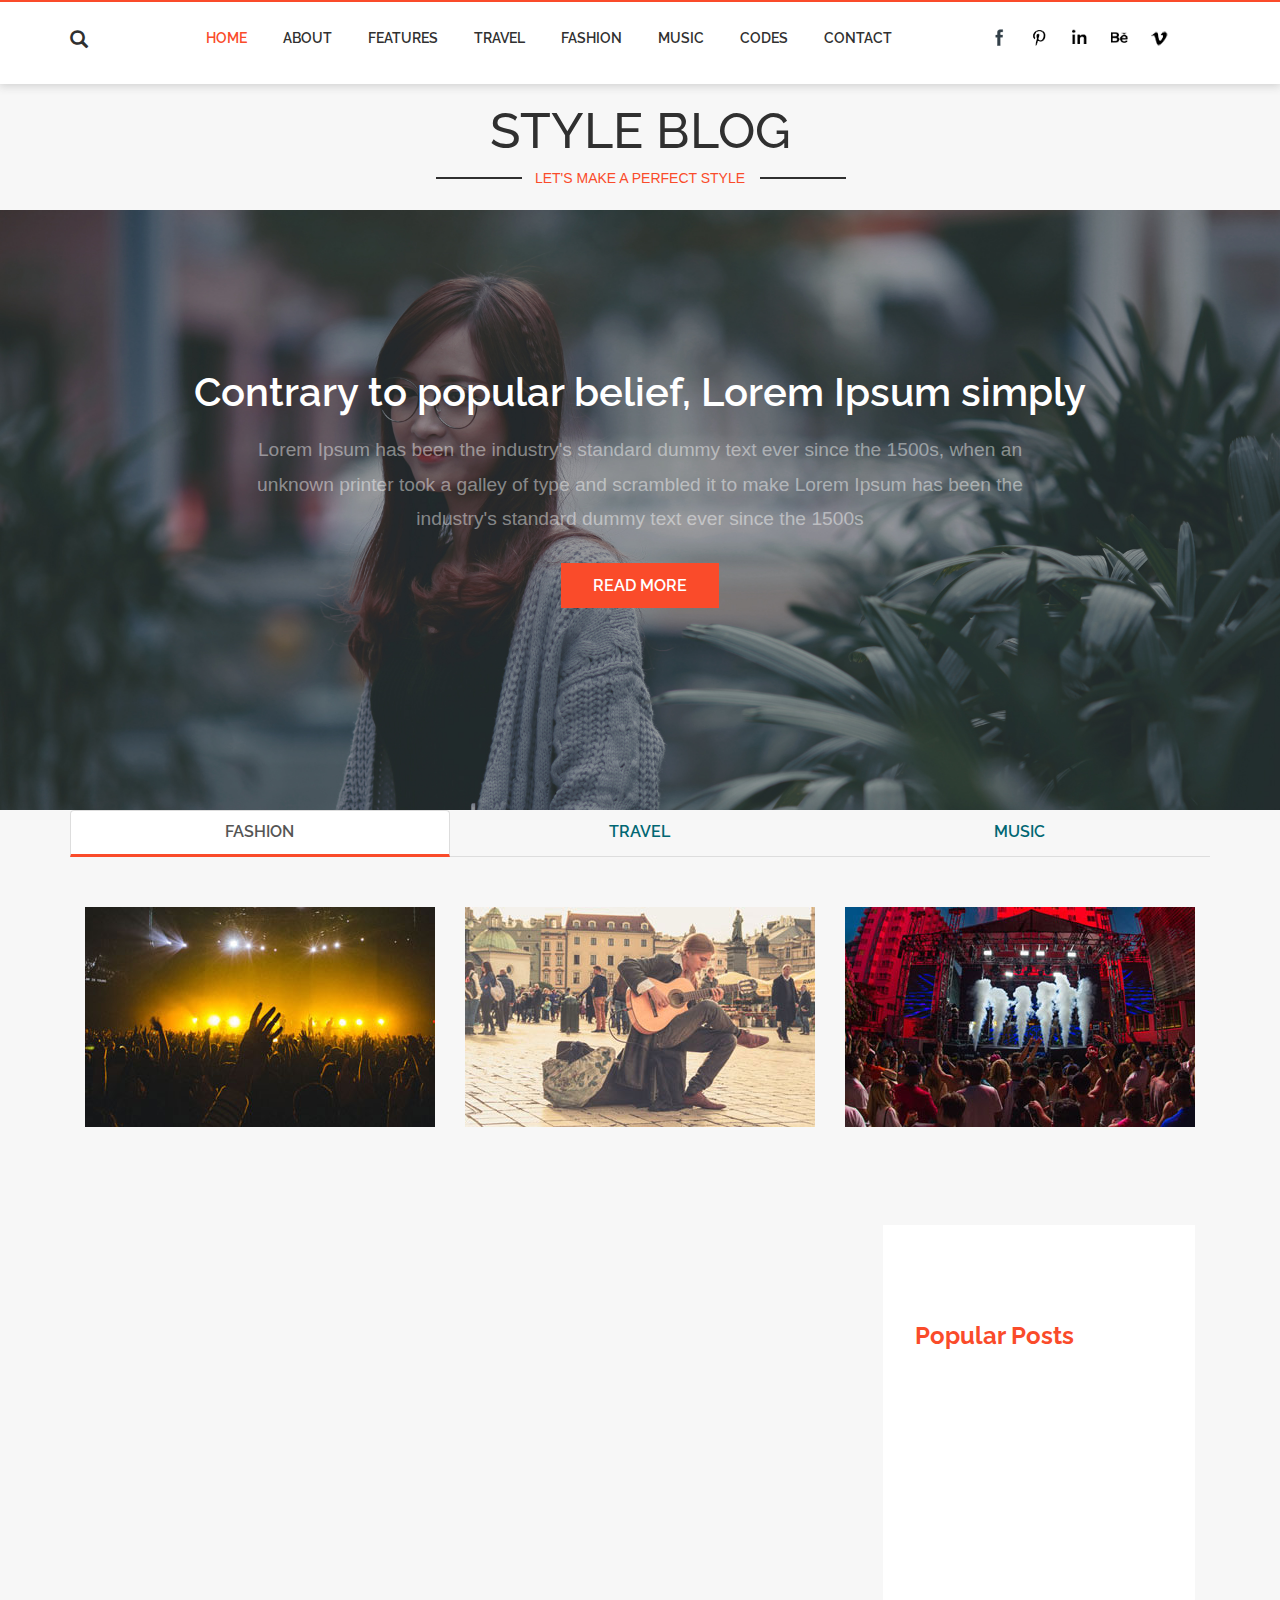
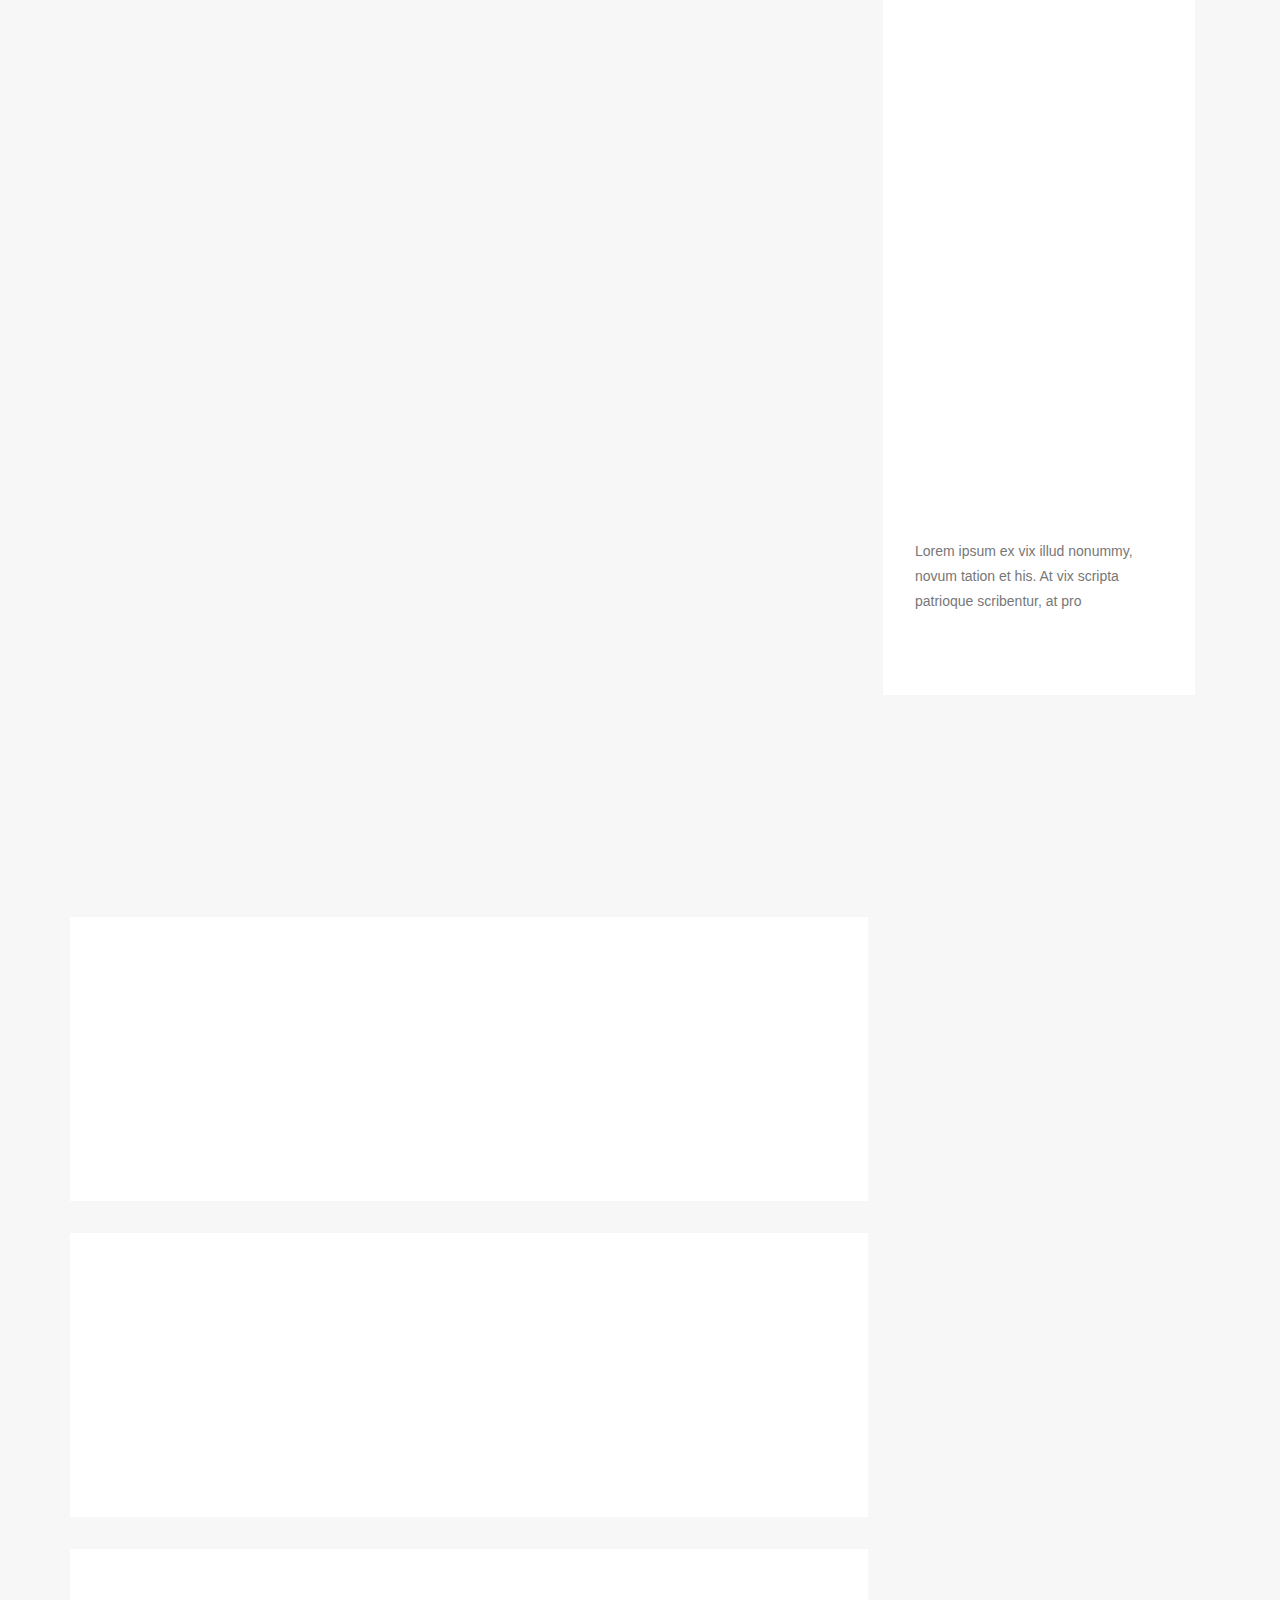
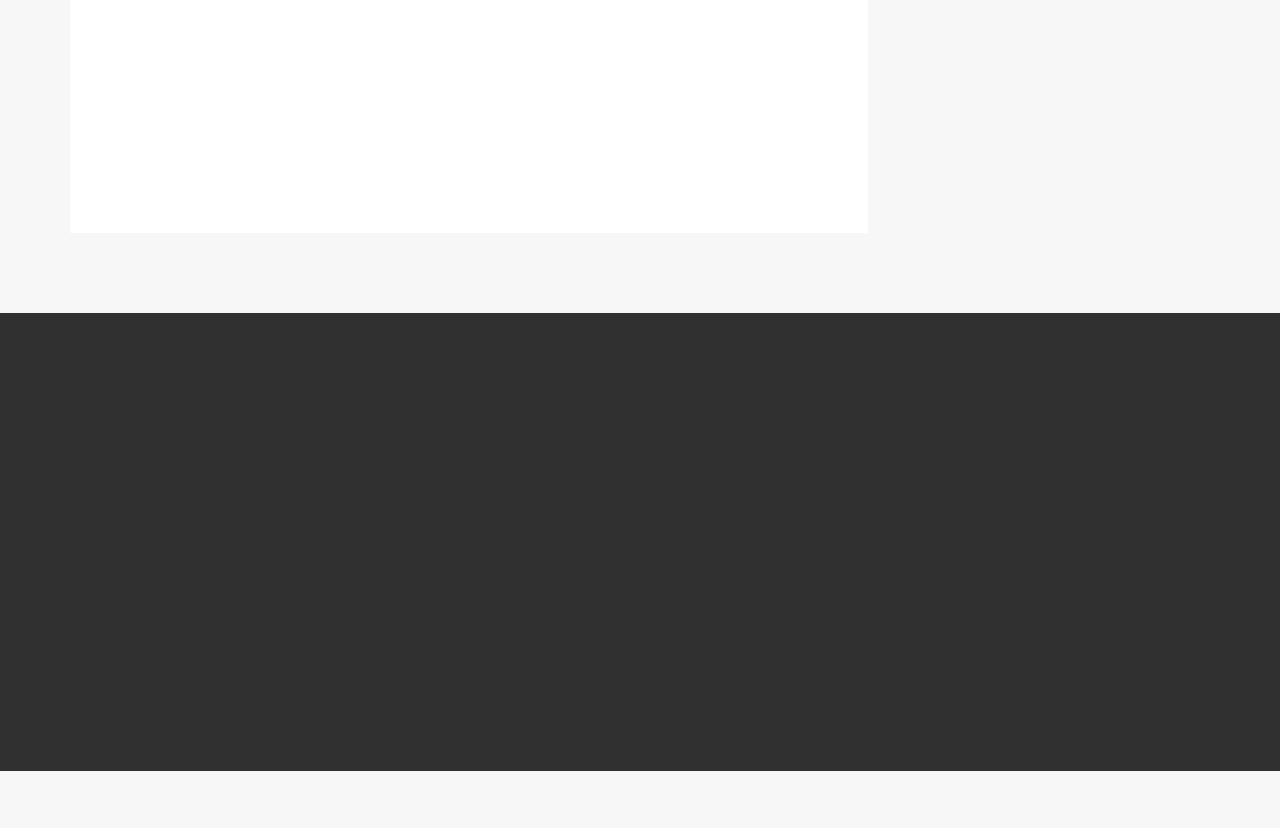
<file: SpringBoot_Photography/src/main/resources/views/index.html>
<!DOCTYPE HTML>
<html>
<head>
<title>小贝壳摄影</title>
<meta name="viewport" content="width=device-width, initial-scale=1">
<meta http-equiv="Content-Type" content="text/html; charset=utf-8" />
<meta name="keywords" content="Style Blog Responsive web template, Bootstrap Web Templates, Flat Web Templates, Android Compatible web template, 
Smartphone Compatible web template, free webdesigns for Nokia, Samsung, LG, SonyEricsson, Motorola web design" />
<script type="applijewelleryion/x-javascript"> addEventListener("load", function() { setTimeout(hideURLbar, 0); }, false); function hideURLbar(){ window.scrollTo(0,1); } </script>
<link href="css/bootstrap.css" rel='stylesheet' type='text/css' />
<!-- Custom Theme files -->
<link href='http://fonts.googleapis.com/css?family=Raleway:400,600,700' rel='stylesheet' type='text/css'>
<link href="css/style.css" rel='stylesheet' type='text/css' />	
<script src="js/jquery-1.11.1.min.js"></script>
<script src="js/bootstrap.min.js"></script>
<!-- animation-effect -->
<link href="css/animate.min.css" rel="stylesheet"> 
<script src="js/wow.min.js"></script>
<script>
 new WOW().init();
</script>
<!-- //animation-effect -->
</head>
<body>
<div class="header" id="ban">
		<div class="container">
			<div class="head-left wow fadeInLeft animated animated" data-wow-delay=".5s" style="visibility: visible; animation-delay: 0.5s; animation-name: fadeInLeft;">
				<div class="header-search">
						<div class="search">
							<input class="search_box" type="checkbox" id="search_box">
							<label class="icon-search" for="search_box"><span class="glyphicon glyphicon-search" aria-hidden="true"></span></label>
							<div class="search_form">
								<form action="#" method="post">
									<input type="text" name="Search" placeholder="Search...">
									<input type="submit" value="Send">
								</form>
							</div>
						</div>
				</div>
			</div>
			<div class="header_right wow fadeInLeft animated animated" data-wow-delay=".5s" style="visibility: visible; animation-delay: 0.5s; animation-name: fadeInLeft;">
			<nav class="navbar navbar-default">
				<!-- Brand and toggle get grouped for better mobile display -->
				<div class="navbar-header">
					<button type="button" class="navbar-toggle collapsed" data-toggle="collapse" data-target="#bs-example-navbar-collapse-1">
						<span class="sr-only">Toggle navigation</span>
						<span class="icon-bar"></span>
						<span class="icon-bar"></span>
						<span class="icon-bar"></span>
					</button>
				</div>

				<!-- Collect the nav links, forms, and other content for toggling -->
				<div class="collapse navbar-collapse nav-wil" id="bs-example-navbar-collapse-1">
					<nav class="link-effect-7" id="link-effect-7">
						<ul class="nav navbar-nav">
							<li class="active act"><a href="index.html">Home</a></li>
							<li><a href="about.html">About</a></li>
							<li><a href="features.html">Features</a></li>
							<li><a href="travel.html">Travel</a></li>
							<li><a href="fashion.html">Fashion</a></li>
							<li><a href="music.html">Music</a></li>
							<li><a href="codes.html">Codes</a></li>
							<li><a href="contact.html">Contact</a></li>
						</ul>
					</nav>
				</div>
				<!-- /.navbar-collapse -->
			</nav>
			</div>
			<div class="nav navbar-nav navbar-right social-icons wow fadeInRight animated animated" data-wow-delay=".5s" style="visibility: visible; animation-delay: 0.5s; animation-name: fadeInRight;">
					<ul>
						<li><a href="#"> </a></li>
						<li><a href="#" class="pin"> </a></li>
						<li><a href="#" class="in"> </a></li>
						<li><a href="#" class="be"> </a></li>
						
						<li><a href="#" class="vimeo"> </a></li>
					</ul>
				</div>
			<div class="clearfix"> </div>	
		</div>
	</div>
	<!--start-main-->
	<div class="header-bottom">
		<div class="container">
			<div class="logo wow fadeInDown"  data-wow-duration=".8s" data-wow-delay=".2s">
				<h1><a href="index.html">STYLE BLOG</a></h1>
				<p><label class="of"></label>LET'S MAKE A PERFECT STYLE<label class="on"></label></p>
			</div>
		</div>
	</div>
<!-- banner -->

<div class="banner">
<div class="container">	
		<h2>Contrary to popular belief, Lorem Ipsum simply</h2>
		<p>Lorem Ipsum has been the industry's standard dummy text ever since the 1500s, when an unknown printer took a galley of type and scrambled it to make Lorem Ipsum has been the industry's standard dummy text ever since the 1500s</p>
		<a href="singlepage.html">READ MORE</a>
	</div>
</div>
<div class="services w3l wow fadeInDown"  data-wow-duration=".8s" data-wow-delay=".2s">
		<div class="container">
			<div class="grid_3 grid_5">
				<div class="bs-example bs-example-tabs" role="tabpanel" data-example-id="togglable-tabs">
					<ul id="myTab" class="nav nav-tabs" role="tablist">
						<li role="presentation" class="active"><a href="#expeditions" id="expeditions-tab" role="tab" data-toggle="tab" aria-controls="expeditions" aria-expanded="true">FASHION</a></li>
						<li role="presentation" class=""><a href="#safari" role="tab" id="safari-tab" data-toggle="tab" aria-controls="safari">TRAVEL</a></li>
						<li role="presentation" class=""><a href="#trekking" role="tab" id="trekking-tab" data-toggle="tab" aria-controls="trekking">MUSIC</a></li>
					</ul>
					<div id="myTabContent" class="tab-content">
						<div role="tabpanel" class="tab-pane fade" id="expeditions" aria-labelledby="expeditions-tab">
							
							<div class="col-md-4 col-sm-5 tab-image">
								<img src="images/f2.jpg" class="img-responsive" alt="Wanderer">
							</div>
							<div class="col-md-4 col-sm-5 tab-image">
								<img src="images/f4.jpg" class="img-responsive" alt="Wanderer">
							</div>
							<div class="col-md-4 col-sm-5 tab-image">
								<img src="images/f3.jpg" class="img-responsive" alt="Wanderer">
							</div>
							<div class="clearfix"></div>
						</div>
						
						
						<div role="tabpanel" class="tab-pane fade" id="safari" aria-labelledby="safari-tab">
							<div class="col-md-4 col-sm-5 tab-image">
								<img src="images/t1.jpg" class="img-responsive" alt="Wanderer">
							</div>
							<div class="col-md-4 col-sm-5 tab-image">
								<img src="images/t2.jpg" class="img-responsive" alt="Wanderer">
							</div>
							<div class="col-md-4 col-sm-5 tab-image">
								<img src="images/t3.jpg" class="img-responsive" alt="Wanderer">
							</div>
							<div class="clearfix"></div>
						</div>
						<div role="tabpanel" class="tab-pane fade active in" id="trekking" aria-labelledby="trekking-tab">

							<div class="col-md-4 col-sm-5 tab-image">
								<img src="images/m2.jpg" class="img-responsive" alt="Wanderer">
							</div>
							<div class="col-md-4 col-sm-5 tab-image">
								<img src="images/m1.jpg" class="img-responsive" alt="Wanderer">
							</div>
							<div class="col-md-4 col-sm-5 tab-image">
								<img src="images/m3.jpg" class="img-responsive" alt="Wanderer">
							</div>
							<div class="clearfix"></div>
						</div>
					</div>
				</div>
			</div>
		</div>
	</div>
	<!-- technology-left -->
	<div class="technology">
	<div class="container">
		<div class="col-md-9 technology-left">
		<div class="tech-no">
			<!-- technology-top -->
			
			 <div class="tc-ch wow fadeInDown"  data-wow-duration=".8s" data-wow-delay=".2s">
				
					<div class="tch-img">
						<a href="singlepage.html"><img src="images/t4.jpg" class="img-responsive" alt=""></a>
					</div>
					
					<h3><a href="singlepage.html">Lorem Ipsum is simply</a></h3>
					<h6>BY <a href="singlepage.html">ADAM ROSE </a>JULY 10 2016.</h6>
						<p>Lorem ipsum dolor sit amet, consectetur adipisicing elit, sed do eiusmod tempor incididunt ut labore et dolore magna aliqua. Ut enim ad minim veniam, quis nostrud eiusmod tempor incididunt ut labore et dolore magna aliqua exercitation ullamco laboris nisi ut aliquip ex ea commodo consequat.</p>
						<p>Ut enim ad minim veniam, quis nostrud eiusmod tempor incididunt ut labore et dolore magna aliqua exercitation ullamco laboris nisi ut aliquip ex ea commodo consequat.</p>
						<div class="bht1">
							<a href="singlepage.html">Continue Reading</a>
						</div>
						<div class="soci">
							<ul>
								<li class="hvr-rectangle-out"><a class="fb" href="#"></a></li>
								<li class="hvr-rectangle-out"><a class="twit" href="#"></a></li>
								<li class="hvr-rectangle-out"><a class="goog" href="#"></a></li>
								<li class="hvr-rectangle-out"><a class="pin" href="#"></a></li>
								<li class="hvr-rectangle-out"><a class="drib" href="#"></a></li>
							</ul>
						</div>
						<div class="clearfix"></div>
			</div>
			<div class="clearfix"></div>
			<!-- technology-top -->
			<!-- technology-top -->
			<div class="w3ls">
				<div class="col-md-6 w3ls-left wow fadeInDown"  data-wow-duration=".8s" data-wow-delay=".2s">
					 <div class="tc-ch">
						<div class="tch-img">
							<a href="singlepage.html">
							<img src="images/m4.jpg" class="img-responsive" alt=""></a>
						</div>
					
						<h3><a href="singlepage.html">Lorem Ipsum is simply</a></h3>
						<h6>BY <a href="singlepage.html">ADAM ROSE </a>JULY 10 2016.</h6>
							<p>Ut enim ad minim veniam, quis nostrud eiusmod tempor incididunt ut labore et dolore magna aliqua exercitation ullamco laboris nisi ut aliquip ex ea commodo consequat.</p>
							<div class="bht1">
								<a href="singlepage.html">Read More</a>
							</div>
							<div class="soci">
								<ul>
									<li class="hvr-rectangle-out"><a class="fb" href="#"></a></li>
									<li class="hvr-rectangle-out"><a class="pin" href="#"></a></li>
								</ul>
							</div>
							<div class="clearfix"></div>
					</div>
				</div>
				<div class="col-md-6 w3ls-left wow fadeInDown"  data-wow-duration=".8s" data-wow-delay=".2s">
					 <div class="tc-ch">
						<div class="tch-img">
							<a href="singlepage.html"><img src="images/m5.jpg" class="img-responsive" alt=""></a>
						</div>
					
						<h3><a href="singlepage.html">Lorem Ipsum is simply</a></h3>
						<h6>BY <a href="singlepage.html">ADAM ROSE </a>JULY 10 2016.</h6>
							<p>Ut enim ad minim veniam, quis nostrud eiusmod tempor incididunt ut labore et dolore magna aliqua exercitation ullamco laboris nisi ut aliquip ex ea commodo consequat.</p>
							<div class="bht1">
								<a href="singlepage.html">Read More</a>
							</div>
							<div class="soci">
								<ul>
									<li class="hvr-rectangle-out"><a class="twit" href="#"></a></li>
									<li class="hvr-rectangle-out"><a class="drib" href="#"></a></li>
								</ul>
							</div>
							<div class="clearfix"></div>
					</div>
				</div>
				<div class="clearfix"></div>
			</div>
			<!-- technology-top -->
			<div class="wthree">
				 <div class="col-md-6 wthree-left wow fadeInDown"  data-wow-duration=".8s" data-wow-delay=".2s">
					<div class="tch-img">
							<a href="singlepage.html"><img src="images/f1.jpg" class="img-responsive" alt=""></a>
						</div>
				 </div>
				 <div class="col-md-6 wthree-right wow fadeInDown"  data-wow-duration=".8s" data-wow-delay=".2s">
						<h3><a href="singlepage.html">Lorem Ipsum is simply</a></h3>
						<h6>BY <a href="singlepage.html">ADAM ROSE </a>JULY 10 2016.</h6>
							<p>Ut enim ad minim veniam, quis nostrud eiusmod tempor incididunt ut labore et dolore magna aliqua exercitation ullamco laboris .</p>
							<div class="bht1">
								<a href="singlepage.html">Read More</a>
							</div>
							<div class="soci">
								<ul>
									
									<li class="hvr-rectangle-out"><a class="twit" href="#"></a></li>
									<li class="hvr-rectangle-out"><a class="pin" href="#"></a></li>
								</ul>
							</div>
							<div class="clearfix"></div>
					
				 </div>
					<div class="clearfix"></div>
			</div>
			<div class="wthree">
				 <div class="col-md-6 wthree-left wow fadeInDown"  data-wow-duration=".8s" data-wow-delay=".2s">
					<div class="tch-img">
							<a href="singlepage.html"><img src="images/f2.jpg" class="img-responsive" alt=""></a>
						</div>
				 </div>
				 <div class="col-md-6 wthree-right wow fadeInDown"  data-wow-duration=".8s" data-wow-delay=".2s">
						<h3><a href="singlepage.html">Lorem Ipsum is simply</a></h3>
						<h6>BY <a href="singlepage.html">ADAM ROSE </a>JULY 10 2016.</h6>
							<p>Ut enim ad minim veniam, quis nostrud eiusmod tempor incididunt ut labore et dolore magna aliqua exercitation ullamco laboris .</p>
							<div class="bht1">
								<a href="singlepage.html">Read More</a>
							</div>
							<div class="soci">
								<ul>
									<li class="hvr-rectangle-out"><a class="goog" href="#"></a></li>									
									<li class="hvr-rectangle-out"><a class="fb" href="#"></a></li>
								</ul>
							</div>
							<div class="clearfix"></div>
					
				 </div>
					<div class="clearfix"></div>
			</div>
			<div class="wthree">
				 <div class="col-md-6 wthree-left wow fadeInDown"  data-wow-duration=".8s" data-wow-delay=".2s">
					<div class="tch-img">
							<a href="singlepage.html"><img src="images/f3.jpg" class="img-responsive" alt=""></a>
						</div>
				 </div>
				 <div class="col-md-6 wthree-right wow fadeInDown"  data-wow-duration=".8s" data-wow-delay=".2s">
						<h3><a href="singlepage.html">Lorem Ipsum is simply</a></h3>
						<h6>BY <a href="singlepage.html">ADAM ROSE </a>JULY 10 2016.</h6>
							<p>Ut enim ad minim veniam, quis nostrud eiusmod tempor incididunt ut labore et dolore magna aliqua exercitation ullamco laboris.</p>
							<div class="bht1">
								<a href="singlepage.html">Read More</a>
							</div>
							<div class="soci">
								<ul>
									<li class="hvr-rectangle-out"><a class="drib" href="#"></a></li>
									<li class="hvr-rectangle-out"><a class="goog" href="#"></a></li>
								</ul>
							</div>
							<div class="clearfix"></div>
					
				 </div>
					<div class="clearfix"></div>
			</div>
			</div>
		</div>
		<!-- technology-right -->
		<div class="col-md-3 technology-right">
				
				
				<div class="blo-top1">
							
					<div class="tech-btm">
					<div class="search-1 wow fadeInDown"  data-wow-duration=".8s" data-wow-delay=".2s">
							<form action="#" method="post">
								<input type="search" name="Search" value="Search" onfocus="this.value = '';" onblur="if (this.value == '') {this.value = 'Search';}" required="">
								<input type="submit" value=" ">
							</form>
						</div>
					<h4>Popular Posts </h4>
						<div class="blog-grids wow fadeInDown"  data-wow-duration=".8s" data-wow-delay=".2s">
							<div class="blog-grid-left">
								<a href="singlepage.html"><img src="images/t2.jpg" class="img-responsive" alt=""></a>
							</div>
							<div class="blog-grid-right">
								
								<h5><a href="singlepage.html">Pellentesque dui Maecenas male</a> </h5>
							</div>
							<div class="clearfix"> </div>
						</div>
						<div class="blog-grids wow fadeInDown"  data-wow-duration=".8s" data-wow-delay=".2s">
							<div class="blog-grid-left">
								<a href="singlepage.html"><img src="images/m2.jpg" class="img-responsive" alt=""></a>
							</div>
							<div class="blog-grid-right">
								
								<h5><a href="singlepage.html">Pellentesque dui Maecenas male</a> </h5>
							</div>
							<div class="clearfix"> </div>
						</div>
						<div class="blog-grids wow fadeInDown"  data-wow-duration=".8s" data-wow-delay=".2s">
							<div class="blog-grid-left">
								<a href="singlepage.html"><img src="images/f2.jpg" class="img-responsive" alt=""></a>
							</div>
							<div class="blog-grid-right">
								
								<h5><a href="singlepage.html">Pellentesque dui Maecenas male</a> </h5>
							</div>
							<div class="clearfix"> </div>
						</div>
						<div class="blog-grids wow fadeInDown"  data-wow-duration=".8s" data-wow-delay=".2s">
							<div class="blog-grid-left">
								<a href="singlepage.html"><img src="images/t3.jpg" class="img-responsive" alt=""></a>
							</div>
							<div class="blog-grid-right">
								
								<h5><a href="singlepage.html">Pellentesque dui Maecenas male</a> </h5>
							</div>
							<div class="clearfix"> </div>
						</div>
						<div class="blog-grids wow fadeInDown"  data-wow-duration=".8s" data-wow-delay=".2s">
							<div class="blog-grid-left">
								<a href="singlepage.html"><img src="images/m3.jpg" class="img-responsive" alt=""></a>
							</div>
							<div class="blog-grid-right">
								
								<h5><a href="singlepage.html">Pellentesque dui Maecenas male</a> </h5>
							</div>
							<div class="clearfix"> </div>
						</div>
						<div class="insta wow fadeInDown"  data-wow-duration=".8s" data-wow-delay=".2s">
					<h4>Instagram</h4>
						<ul>
							
							<li><a href="singlepage.html"><img src="images/t1.jpg" class="img-responsive" alt=""></a></li>
							<li><a href="singlepage.html"><img src="images/m1.jpg" class="img-responsive" alt=""></a></li>
							<li><a href="singlepage.html"><img src="images/f1.jpg" class="img-responsive" alt=""></a></li>
							<li><a href="singlepage.html"><img src="images/m2.jpg" class="img-responsive" alt=""></a></li>
							<li><a href="singlepage.html"><img src="images/f2.jpg" class="img-responsive" alt=""></a></li>
							<li><a href="singlepage.html"><img src="images/t2.jpg" class="img-responsive" alt=""></a></li>
							<li><a href="singlepage.html"><img src="images/f3.jpg" class="img-responsive" alt=""></a></li>
							<li><a href="singlepage.html"><img src="images/t3.jpg" class="img-responsive" alt=""></a></li>
							<li><a href="singlepage.html"><img src="images/m3.jpg" class="img-responsive" alt=""></a></li>
						</ul>
					</div>
					
					<p>Lorem ipsum ex vix illud nonummy, novum tation et his. At vix scripta patrioque scribentur, at pro</p>
					<div class="twt">
					
						<iframe id="twitter-widget-0" scrolling="no" frameborder="0" allowtransparency="true" class="twitter-hashtag-button twitter-hashtag-button-rendered twitter-tweet-button" title="Twitter Tweet Button" src="https://platform.twitter.com/widgets/tweet_button.b7de008f493a5185d8df1aedd62d77c6.en.html#button_hashtag=TwitterStories&amp;dnt=false&amp;id=twitter-widget-0&amp;lang=en&amp;original_referer=https%3A%2F%2Fp.小贝壳网站模板.com%2Fdemos%2Fduplex%2Fweb%2F&amp;size=l&amp;time=1467721486626&amp;type=hashtag" style="position: static; visibility: visible; width: 166px; height: 28px;" data-hashtag="TwitterStories"></iframe>
						<script>!function(d,s,id){var js,fjs=d.getElementsByTagName(s)[0],p=/^http:/.test(d.location)?'http':'https';if(!d.getElementById(id)){js=d.createElement(s);js.id=id;js.src=p+'://platform.twitter.com/widgets.js';fjs.parentNode.insertBefore(js,fjs);}}(document, 'script', 'twitter-wjs');</script>
					</div>
					</div>
					
					
					
				</div>
				
			
		</div>
		<div class="clearfix"></div>
		<!-- technology-right -->
	</div>
</div>
<div class="footer">
		<div class="container">
			<div class="col-md-4 footer-left wow fadeInDown"  data-wow-duration=".8s" data-wow-delay=".2s">
				<h4>About Me</h4>
				<p>Consectetur adipisicing Lorem ipsum dolor sit amet, consectetur adipisicing elit, sed do eiusmod .</p>
				<img src="images/t4.jpg" class="img-responsive" alt="">
					<div class="bht1">
						<a href="singlepage.html">Read More</a>
					</div>
			</div>
			<div class="col-md-4 footer-middle wow fadeInDown"  data-wow-duration=".8s" data-wow-delay=".2s">
			<h4>Latest Tweet</h4>
			<div class="mid-btm">
				<p>Sed do eiusmod tempor Lorem ipsum dolor sit amet, consectetur adipisicing elit, sed do eiusmod .</p>
				<a href="http://www.smallseashell.com/">http://www.smallseashell.com/</a>
			</div>
			
				<p>Consectetur adipisicing Lorem ipsum dolor sit amet, consectetur adipisicing elit, sed do eiusmod .</p>
				<a href="http://www.smallseashell.com/">http://www.smallseashell.com/</a>
		
			</div>
			<div class="col-md-4 footer-right wow fadeInDown"  data-wow-duration=".8s" data-wow-delay=".2s">
				<h4>Newsletter</h4>
				<p>Lorem ipsum dolor sit amet, consectetur adipisicing elit, sed do eiusmod tempor incididunt</p>
						<div class="name">
							<form action="#" method="post">
								<input type="text" placeholder="Your Name" required="">
								<input type="text" placeholder="Your Email" required="">
								<input type="submit" value="Subscribed Now">
							</form>
						
						</div>	
						
							<div class="clearfix"> </div>
					
			</div>
			<div class="clearfix"></div>
		</div>
	</div>
	<div class="copyright wow fadeInDown"  data-wow-duration=".8s" data-wow-delay=".2s">
				<div class="container">
					<p>© 2016 Style Blog. All rights reserved | Powered by <a href="http://www.smallseashell.com/">小贝壳网站模板</a></p>
				</div>
			</div>
</body>
</html>
</file>
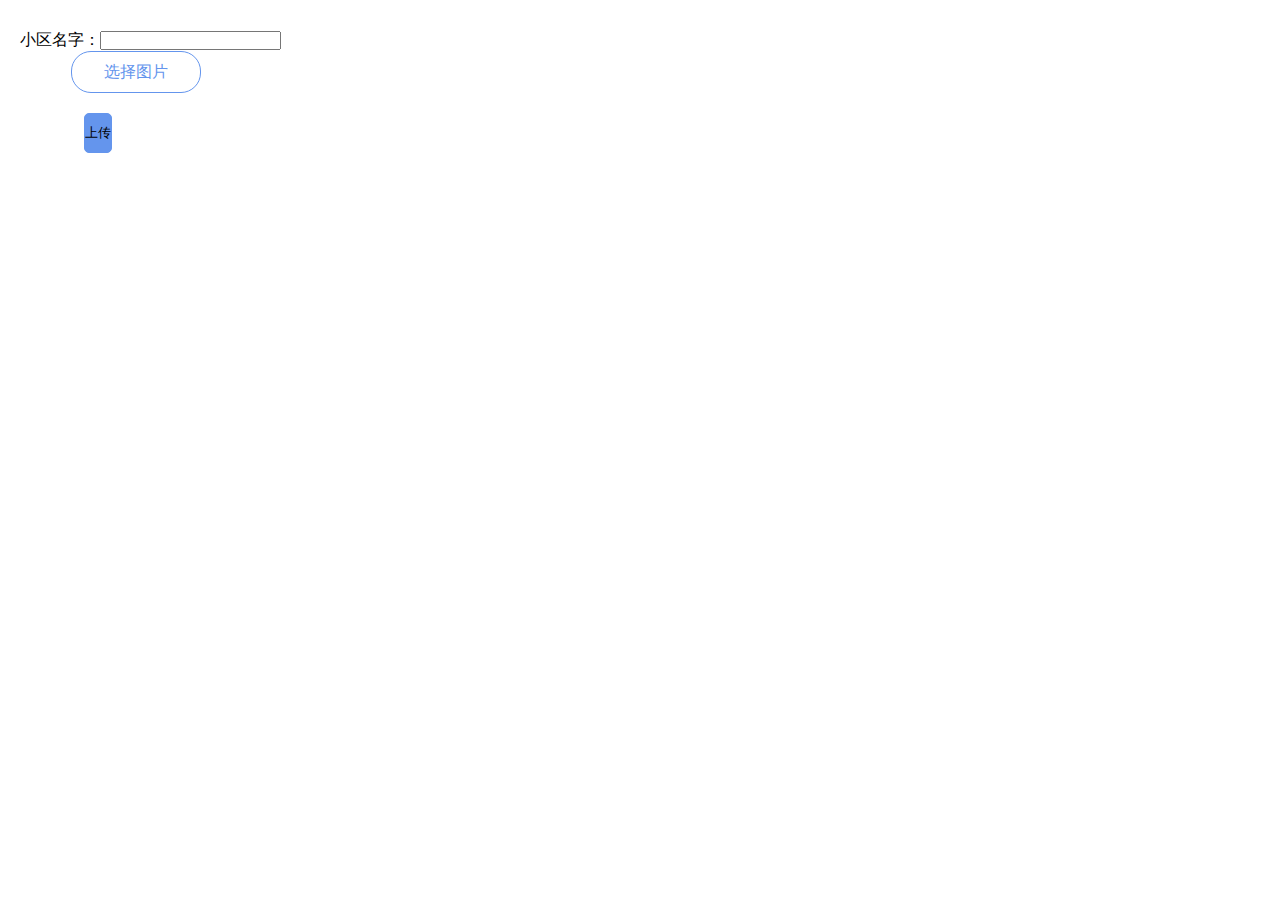
<file: SpringBoot_Upload/src/main/resources/views/index.html>
<!DOCTYPE html>
<html>
	<head>
		<meta charset="utf-8">
		<title>一个input实现多图片上传</title>
		<script src="js/jquery.min.js"></script>
		<script src="js/uploadImg.js"></script>
		<style type="text/css"></style>
		<link rel="stylesheet" type="text/css" href="css/uploadImg.css">
	</head>
	<body>
		<form  id="upBox">
			小区名字：<input name="areaName">
			<div id="inputBox">
				<input type="file" name="file" title="请选择图片" id="file" multiple="multiple" accept="image/png,image/jpg,image/gif,image/JPEG"/>选择图片
			</div>
		    <div id="imgBox">
		    </div>
		    <!-- <button id="btn">上传</button> -->
		    <!--  上传按钮的标签在form表单里面最好不要写成button，在非IE内核的浏览器会
		    	  直接提交form的action,而不是我们自己ajax里面写的地址。具体可百度看
		    	  button 和 input type="button" 的区别
		     -->
		    <input type="button" value="上传" id="btn">
		</form>
	</body>
	<script type="text/javascript">
		imgUpload({
			inputId:'file', //input框id
			imgBox:'imgBox', //图片容器id
			buttonId:'btn', //提交按钮id
			upUrl:'/uploadController/uploadImg',  //提交地址
			data:'file', //参数名
			num:"10"//最多上传图片个数
		})
	</script>
	
</html>
</file>
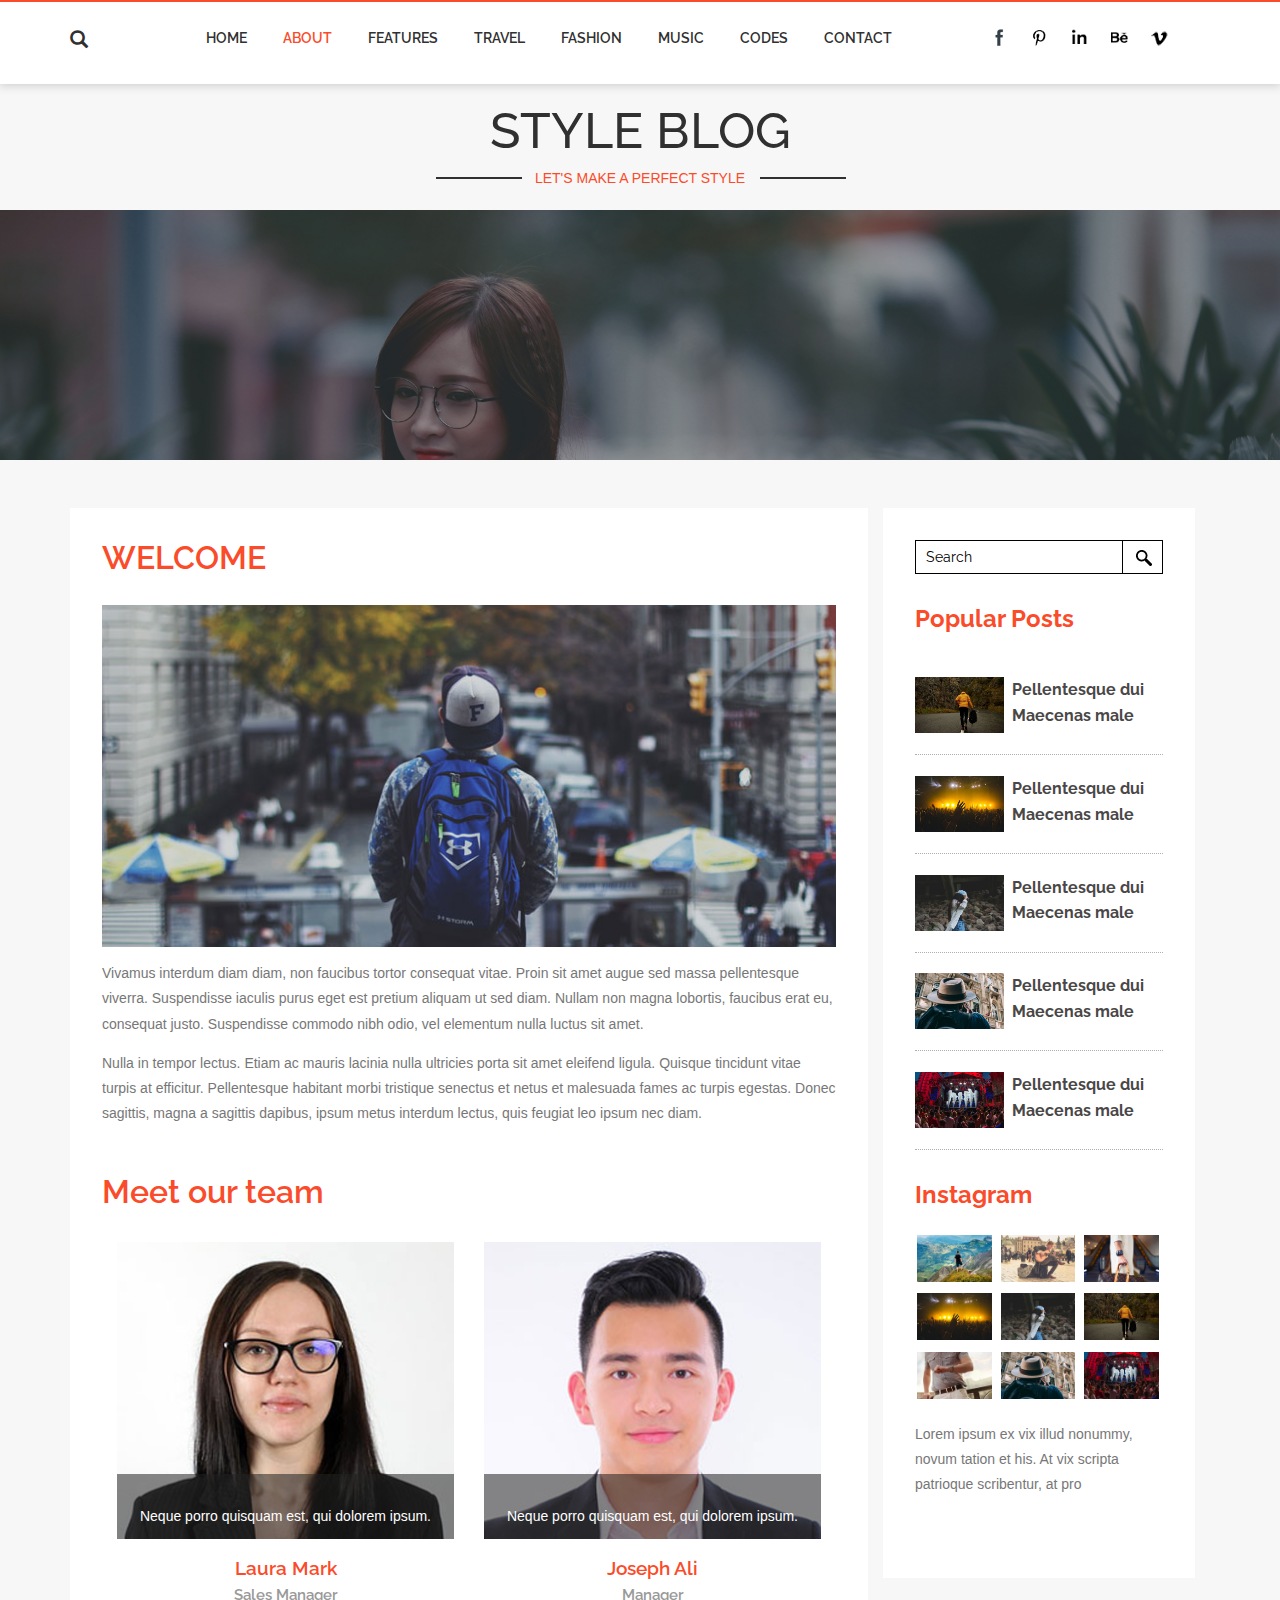
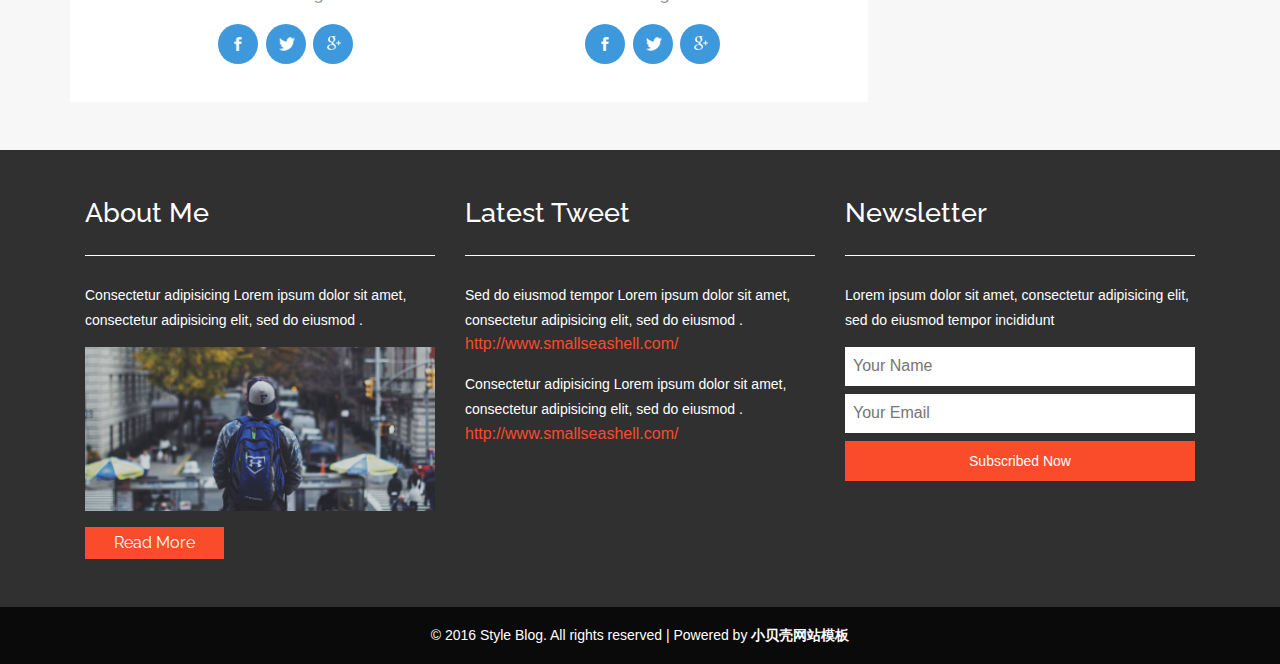
<file: SpringBoot_Photography/src/main/resources/views/about.html>
<!DOCTYPE HTML>
<html>
<head>
<title>Style Blog a Blogging Category Flat Bootstrap Responsive Website Template | About :: 小贝壳网站模板</title>
<meta name="viewport" content="width=device-width, initial-scale=1">
<meta http-equiv="Content-Type" content="text/html; charset=utf-8" />
<meta name="keywords" content="Style Blog Responsive web template, Bootstrap Web Templates, Flat Web Templates, Android Compatible web template, 
Smartphone Compatible web template, free webdesigns for Nokia, Samsung, LG, SonyEricsson, Motorola web design" />
<script type="applijewelleryion/x-javascript"> addEventListener("load", function() { setTimeout(hideURLbar, 0); }, false); function hideURLbar(){ window.scrollTo(0,1); } </script>
<link href="css/bootstrap.css" rel='stylesheet' type='text/css' />
<!-- Custom Theme files -->
<link href='http://fonts.googleapis.com/css?family=Raleway:400,600,700' rel='stylesheet' type='text/css'>
<link href="css/style.css" rel='stylesheet' type='text/css' />	
<script src="js/jquery-1.11.1.min.js"></script>
<script src="js/bootstrap.min.js"></script>
</head>
<body>
<div class="header" id="ban">
		<div class="container">
			<div class="head-left">
				<div class="header-search">
						<div class="search">
							<input class="search_box" type="checkbox" id="search_box">
							<label class="icon-search" for="search_box"><span class="glyphicon glyphicon-search" aria-hidden="true"></span></label>
							<div class="search_form">
								<form action="#" method="post">
									<input type="text" name="Search" placeholder="Search...">
									<input type="submit" value="Send">
								</form>
							</div>
						</div>
				</div>
			</div>
			<div class="header_right">
			<nav class="navbar navbar-default">
				<!-- Brand and toggle get grouped for better mobile display -->
				<div class="navbar-header">
					<button type="button" class="navbar-toggle collapsed" data-toggle="collapse" data-target="#bs-example-navbar-collapse-1">
						<span class="sr-only">Toggle navigation</span>
						<span class="icon-bar"></span>
						<span class="icon-bar"></span>
						<span class="icon-bar"></span>
					</button>
				</div>

				<!-- Collect the nav links, forms, and other content for toggling -->
				<div class="collapse navbar-collapse nav-wil" id="bs-example-navbar-collapse-1">
					<nav class="link-effect-7" id="link-effect-7">
						<ul class="nav navbar-nav">
							<li><a href="index.html">Home</a></li>
							<li class="active act"><a href="about.html">About</a></li>
							<li><a href="features.html">Features</a></li>
							<li><a href="travel.html">Travel</a></li>
							<li><a href="fashion.html">Fashion</a></li>
							<li><a href="music.html">Music</a></li>
							<li><a href="codes.html">Codes</a></li>
							<li><a href="contact.html">Contact</a></li>
						</ul>
					</nav>
				</div>
				<!-- /.navbar-collapse -->
			</nav>
			</div>
			<div class="nav navbar-nav navbar-right social-icons wow fadeInRight animated animated" data-wow-delay=".5s" style="visibility: visible; animation-delay: 0.5s; animation-name: fadeInRight;">
					<ul>
						<li><a href="#"> </a></li>
						<li><a href="#" class="pin"> </a></li>
						<li><a href="#" class="in"> </a></li>
						<li><a href="#" class="be"> </a></li>
						
						<li><a href="#" class="vimeo"> </a></li>
					</ul>
				</div>
			<div class="clearfix"> </div>	
		</div>
	</div>
	<!--start-main-->
	<div class="header-bottom">
		<div class="container">
			<div class="logo">
				<h1><a href="index.html">STYLE BLOG</a></h1>
				<p><label class="of"></label>LET'S MAKE A PERFECT STYLE<label class="on"></label></p>
			</div>
		</div>
	</div>
<!-- banner -->

<div class="banner-1">

</div>

	<!-- technology-left -->
	<div class="technology">
	<div class="container">
		<div class="col-md-9 technology-left">
		<div class="w3agile-1">
			<div class="welcome">
				<div class="welcome-top heading">
					<h2 class="w3">WELCOME</h2>
					<div class="welcome-bottom">
						<img src="images/t4.jpg" class="img-responsive" alt="">
						<p>Vivamus interdum diam diam, non faucibus tortor consequat vitae. Proin sit amet augue sed massa pellentesque viverra. Suspendisse iaculis purus eget est pretium aliquam ut sed diam. Nullam non magna lobortis, faucibus erat eu, consequat justo. Suspendisse commodo nibh odio, vel elementum nulla luctus sit amet.</p>
						<p>Nulla in tempor lectus. Etiam ac mauris lacinia nulla ultricies porta sit amet eleifend ligula. Quisque tincidunt vitae turpis at efficitur. Pellentesque habitant morbi tristique senectus et netus et malesuada fames ac turpis egestas. Donec sagittis, magna a sagittis dapibus, ipsum metus interdum lectus, quis feugiat leo ipsum nec diam.</p>
					</div>
				</div>
			</div>
			<div class="team">	
				<h3 class="team-heading">Meet our team</h3>
				<div class="team-grids">
					<div class="col-md-6 team-grid">
						<div class="team-grid1">
							<img src="images/2.jpg" alt=" " class="img-responsive">
							<div class="p-mask">
								<p>Neque porro quisquam est, qui dolorem ipsum.</p>
								
							</div>
						</div>
						<h5>Laura Mark<span>Sales Manager</span></h5>
						<ul class="social">
							<li><a class="social-facebook" href="#">
								<i></i>
								<div class="tooltip"><span>Facebook</span></div>
								</a></li>
							<li><a class="social-twitter" href="#">
								<i></i>
								<div class="tooltip"><span>Twitter</span></div>
								</a></li>
							<li><a class="social-google" href="#">
								<i></i>
								<div class="tooltip"><span>Google+</span></div>
								</a></li>
						</ul>
					</div>
					<div class="col-md-6 team-grid">
						<div class="team-grid1">
							<img src="images/3.jpg" alt=" " class="img-responsive">
							<div class="p-mask">
								<p>Neque porro quisquam est, qui dolorem ipsum.</p>
								
							</div>
						</div>
						<h5>Joseph Ali<span>Manager</span></h5>
						<ul class="social">
							<li><a class="social-facebook" href="#">
								<i></i>
								<div class="tooltip"><span>Facebook</span></div>
								</a></li>
							<li><a class="social-twitter" href="#">
								<i></i>
								<div class="tooltip"><span>Twitter</span></div>
								</a></li>
							<li><a class="social-google" href="#">
								<i></i>
								<div class="tooltip"><span>Google+</span></div>
								</a></li>
						</ul>
					</div>
					
				
					<div class="clearfix"> </div>
				</div>				
			</div>
			</div>
		</div>
		<!-- technology-right -->
		<div class="col-md-3 technology-right">
				
				
				<div class="blo-top1">
							
					<div class="tech-btm">
					<div class="search-1">
							<form action="#" method="post">
								<input type="search" name="Search" value="Search" onfocus="this.value = '';" onblur="if (this.value == '') {this.value = 'Search';}" required="">
								<input type="submit" value=" ">
							</form>
						</div>
					<h4>Popular Posts </h4>
						<div class="blog-grids">
							<div class="blog-grid-left">
								<a href="singlepage.html"><img src="images/t2.jpg" class="img-responsive" alt=""></a>
							</div>
							<div class="blog-grid-right">
								
								<h5><a href="singlepage.html">Pellentesque dui Maecenas male</a> </h5>
							</div>
							<div class="clearfix"> </div>
						</div>
						<div class="blog-grids">
							<div class="blog-grid-left">
								<a href="singlepage.html"><img src="images/m2.jpg" class="img-responsive" alt=""></a>
							</div>
							<div class="blog-grid-right">
								
								<h5><a href="singlepage.html">Pellentesque dui Maecenas male</a> </h5>
							</div>
							<div class="clearfix"> </div>
						</div>
						<div class="blog-grids">
							<div class="blog-grid-left">
								<a href="singlepage.html"><img src="images/f2.jpg" class="img-responsive" alt=""></a>
							</div>
							<div class="blog-grid-right">
								
								<h5><a href="singlepage.html">Pellentesque dui Maecenas male</a> </h5>
							</div>
							<div class="clearfix"> </div>
						</div>
						<div class="blog-grids">
							<div class="blog-grid-left">
								<a href="singlepage.html"><img src="images/t3.jpg" class="img-responsive" alt=""></a>
							</div>
							<div class="blog-grid-right">
								
								<h5><a href="singlepage.html">Pellentesque dui Maecenas male</a> </h5>
							</div>
							<div class="clearfix"> </div>
						</div>
						<div class="blog-grids">
							<div class="blog-grid-left">
								<a href="singlepage.html"><img src="images/m3.jpg" class="img-responsive" alt=""></a>
							</div>
							<div class="blog-grid-right">
								
								<h5><a href="singlepage.html">Pellentesque dui Maecenas male</a> </h5>
							</div>
							<div class="clearfix"> </div>
						</div>
						<div class="insta">
					<h4>Instagram</h4>
						<ul>
							
							<li><a href="singlepage.html"><img src="images/t1.jpg" class="img-responsive" alt=""></a></li>
							<li><a href="singlepage.html"><img src="images/m1.jpg" class="img-responsive" alt=""></a></li>
							<li><a href="singlepage.html"><img src="images/f1.jpg" class="img-responsive" alt=""></a></li>
							<li><a href="singlepage.html"><img src="images/m2.jpg" class="img-responsive" alt=""></a></li>
							<li><a href="singlepage.html"><img src="images/f2.jpg" class="img-responsive" alt=""></a></li>
							<li><a href="singlepage.html"><img src="images/t2.jpg" class="img-responsive" alt=""></a></li>
							<li><a href="singlepage.html"><img src="images/f3.jpg" class="img-responsive" alt=""></a></li>
							<li><a href="singlepage.html"><img src="images/t3.jpg" class="img-responsive" alt=""></a></li>
							<li><a href="singlepage.html"><img src="images/m3.jpg" class="img-responsive" alt=""></a></li>
						</ul>
					</div>
					
					<p>Lorem ipsum ex vix illud nonummy, novum tation et his. At vix scripta patrioque scribentur, at pro</p>
					<div class="twt">
					
						<iframe id="twitter-widget-0" scrolling="no" frameborder="0" allowtransparency="true" class="twitter-hashtag-button twitter-hashtag-button-rendered twitter-tweet-button" title="Twitter Tweet Button" src="https://platform.twitter.com/widgets/tweet_button.b7de008f493a5185d8df1aedd62d77c6.en.html#button_hashtag=TwitterStories&amp;dnt=false&amp;id=twitter-widget-0&amp;lang=en&amp;original_referer=https%3A%2F%2Fp.小贝壳网站模板.com%2Fdemos%2Fduplex%2Fweb%2F&amp;size=l&amp;time=1467721486626&amp;type=hashtag" style="position: static; visibility: visible; width: 166px; height: 28px;" data-hashtag="TwitterStories"></iframe>
						<script>!function(d,s,id){var js,fjs=d.getElementsByTagName(s)[0],p=/^http:/.test(d.location)?'http':'https';if(!d.getElementById(id)){js=d.createElement(s);js.id=id;js.src=p+'://platform.twitter.com/widgets.js';fjs.parentNode.insertBefore(js,fjs);}}(document, 'script', 'twitter-wjs');</script>
					</div>
					</div>
					
					
					
				</div>
				
			
		</div>
		<div class="clearfix"></div>
		<!-- technology-right -->
	</div>
</div>
<div class="footer">
		<div class="container">
			<div class="col-md-4 footer-left">
				<h4>About Me</h4>
				<p>Consectetur adipisicing Lorem ipsum dolor sit amet, consectetur adipisicing elit, sed do eiusmod .</p>
				<img src="images/t4.jpg" class="img-responsive" alt="">
					<div class="bht1">
						<a href="singlepage.html">Read More</a>
					</div>
			</div>
			<div class="col-md-4 footer-middle">
			<h4>Latest Tweet</h4>
			<div class="mid-btm">
				<p>Sed do eiusmod tempor Lorem ipsum dolor sit amet, consectetur adipisicing elit, sed do eiusmod .</p>
				<a href="http://www.smallseashell.com/">http://www.smallseashell.com/</a>
			</div>
			
				<p>Consectetur adipisicing Lorem ipsum dolor sit amet, consectetur adipisicing elit, sed do eiusmod .</p>
				<a href="http://www.smallseashell.com/">http://www.smallseashell.com/</a>
		
			</div>
			<div class="col-md-4 footer-right">
				<h4>Newsletter</h4>
				<p>Lorem ipsum dolor sit amet, consectetur adipisicing elit, sed do eiusmod tempor incididunt</p>
						<div class="name">
							<form action="#" method="post">
								<input type="text" placeholder="Your Name" required="">
								<input type="text" placeholder="Your Email" required="">
								<input type="submit" value="Subscribed Now">
							</form>
						
						</div>	
						
							<div class="clearfix"> </div>
					
			</div>
			<div class="clearfix"></div>
		</div>
	</div>
	<div class="copyright">
				<div class="container">
					<p>© 2016 Style Blog. All rights reserved | Powered by <a href="http://www.smallseashell.com/">小贝壳网站模板</a></p>
				</div>
			</div>
</body>
</html>
</file>
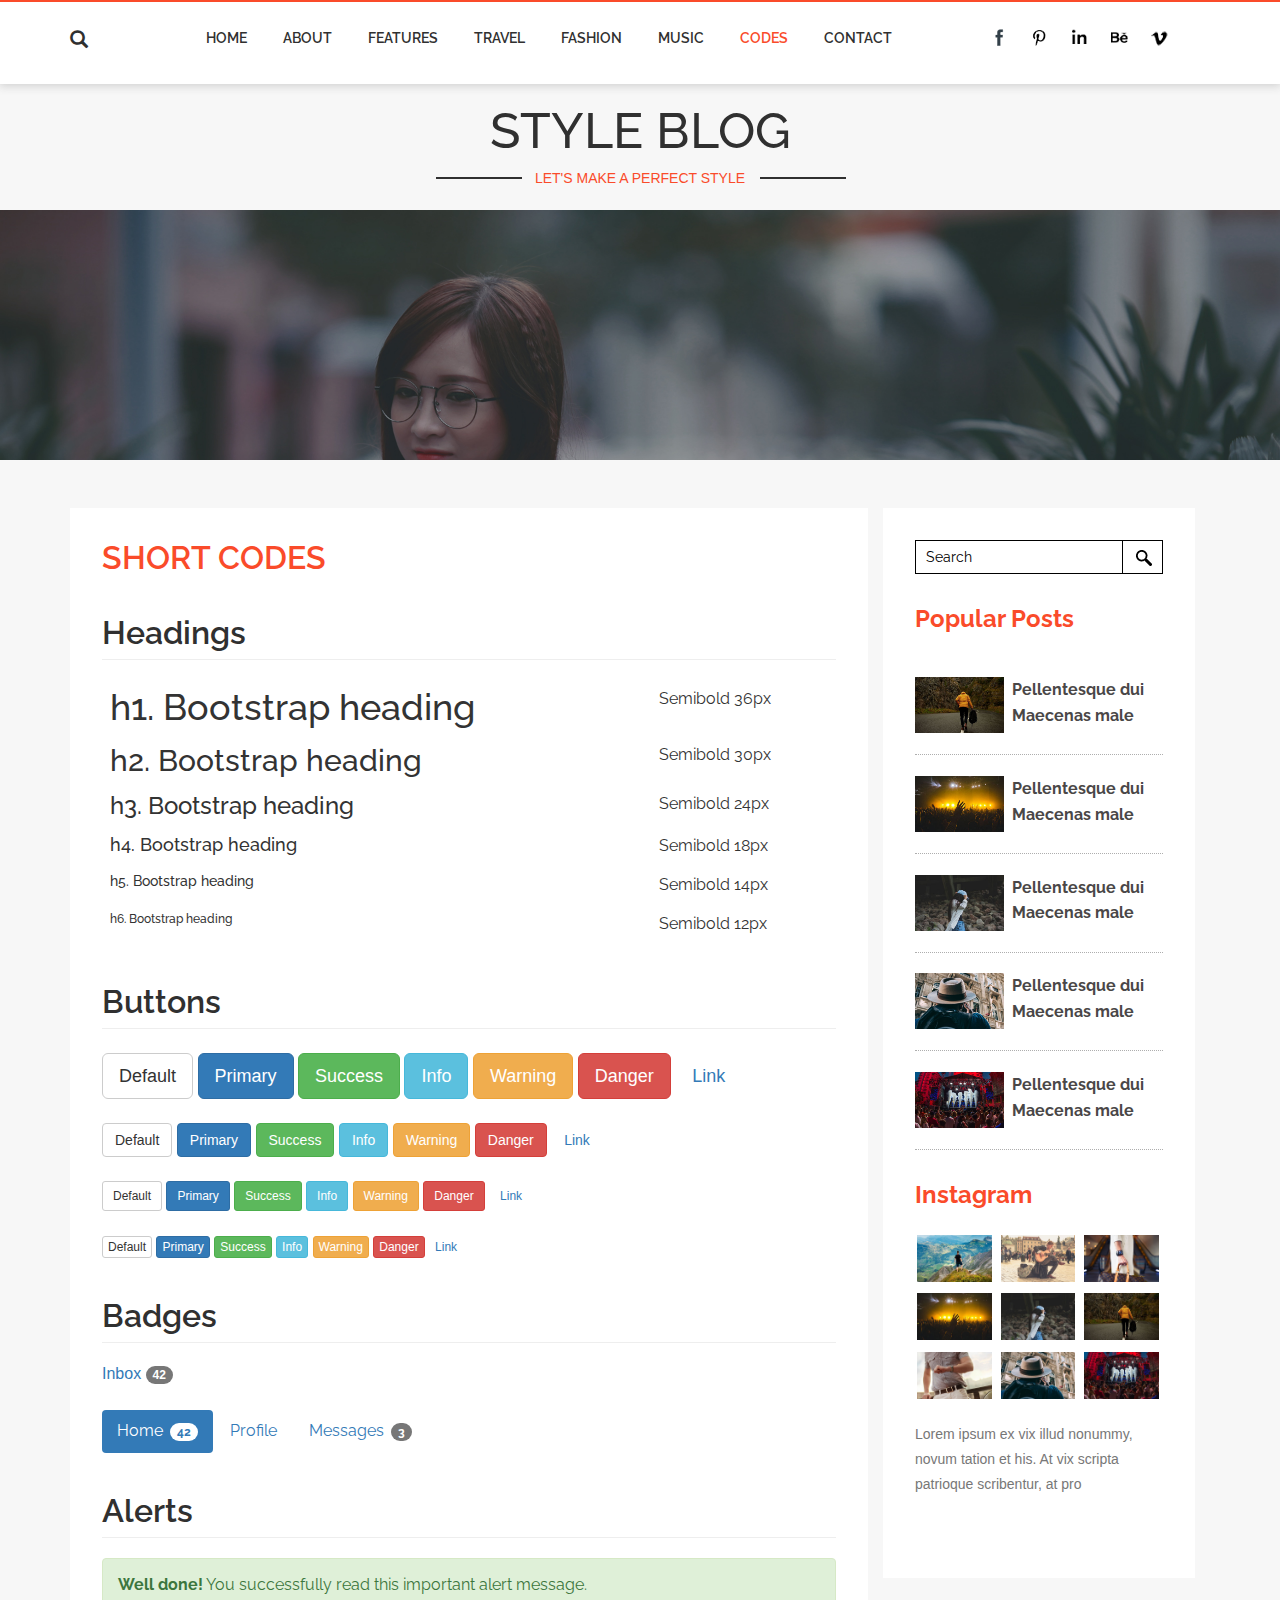
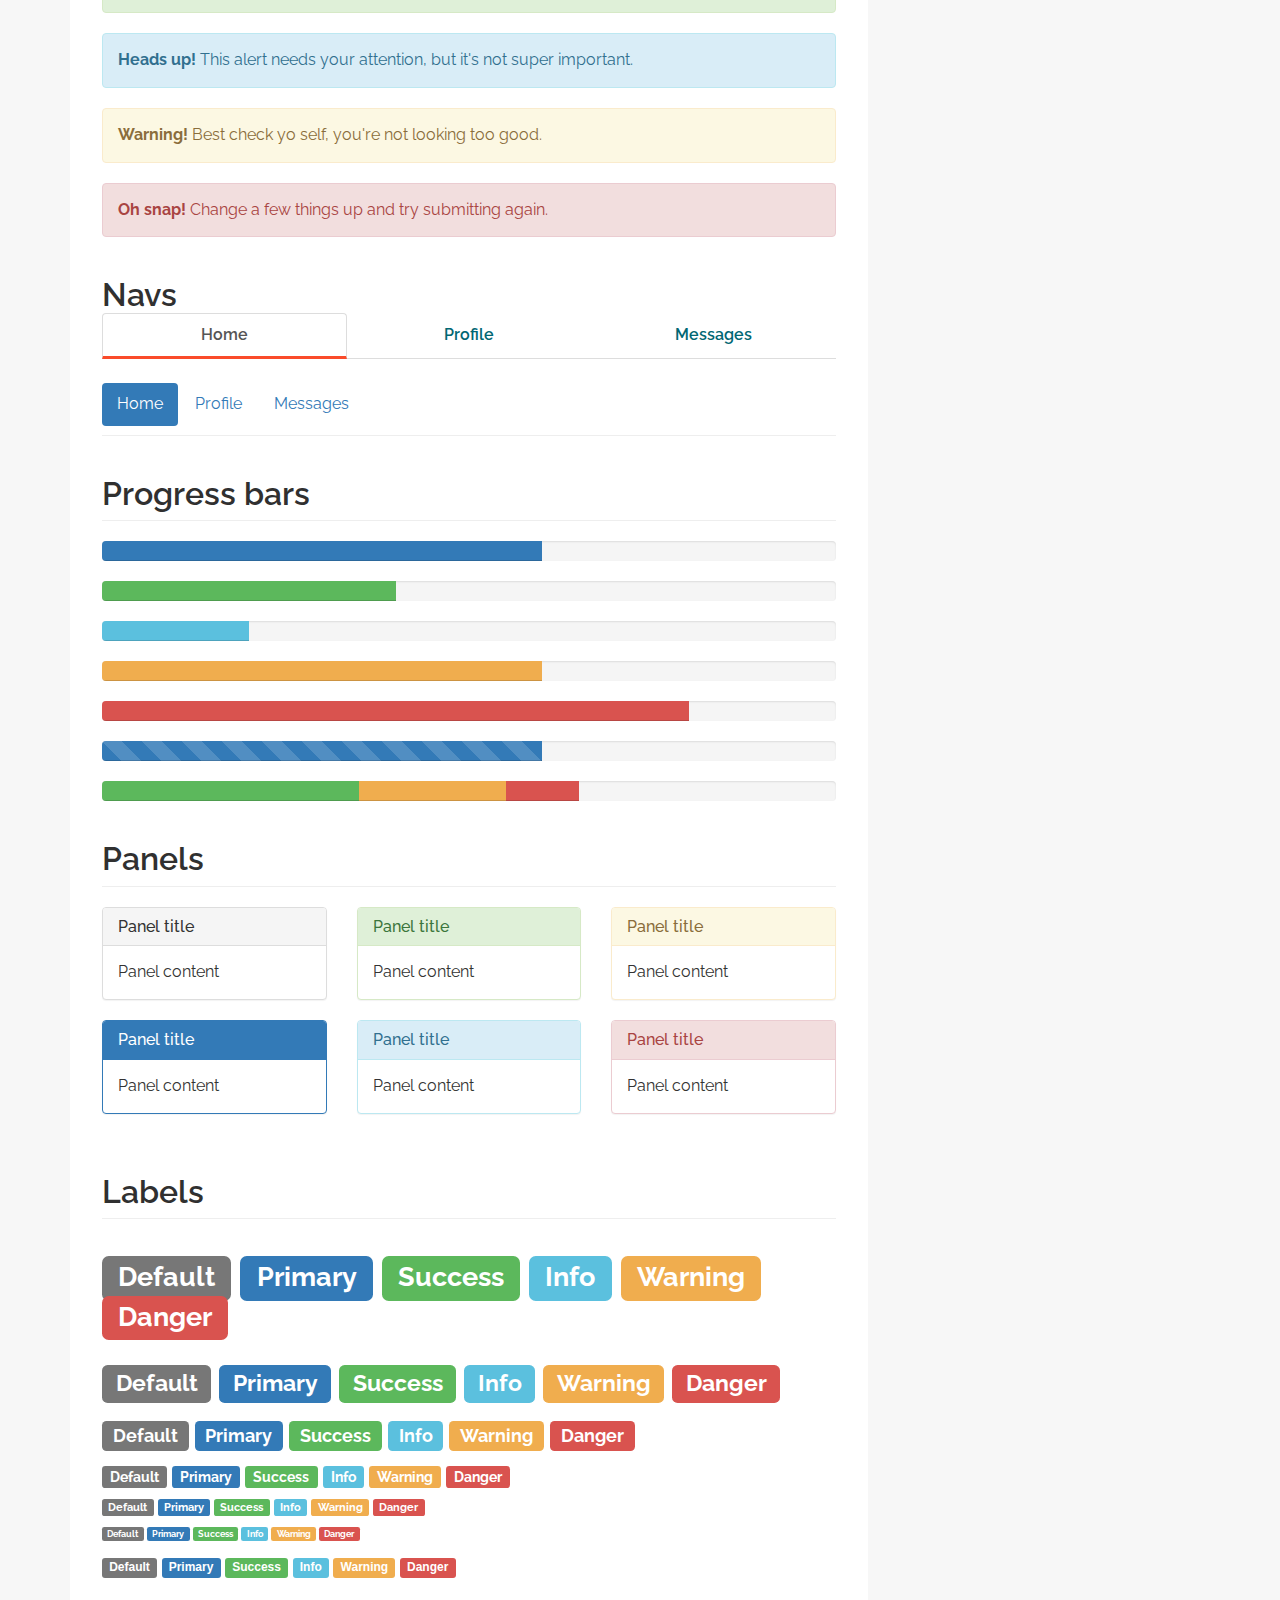
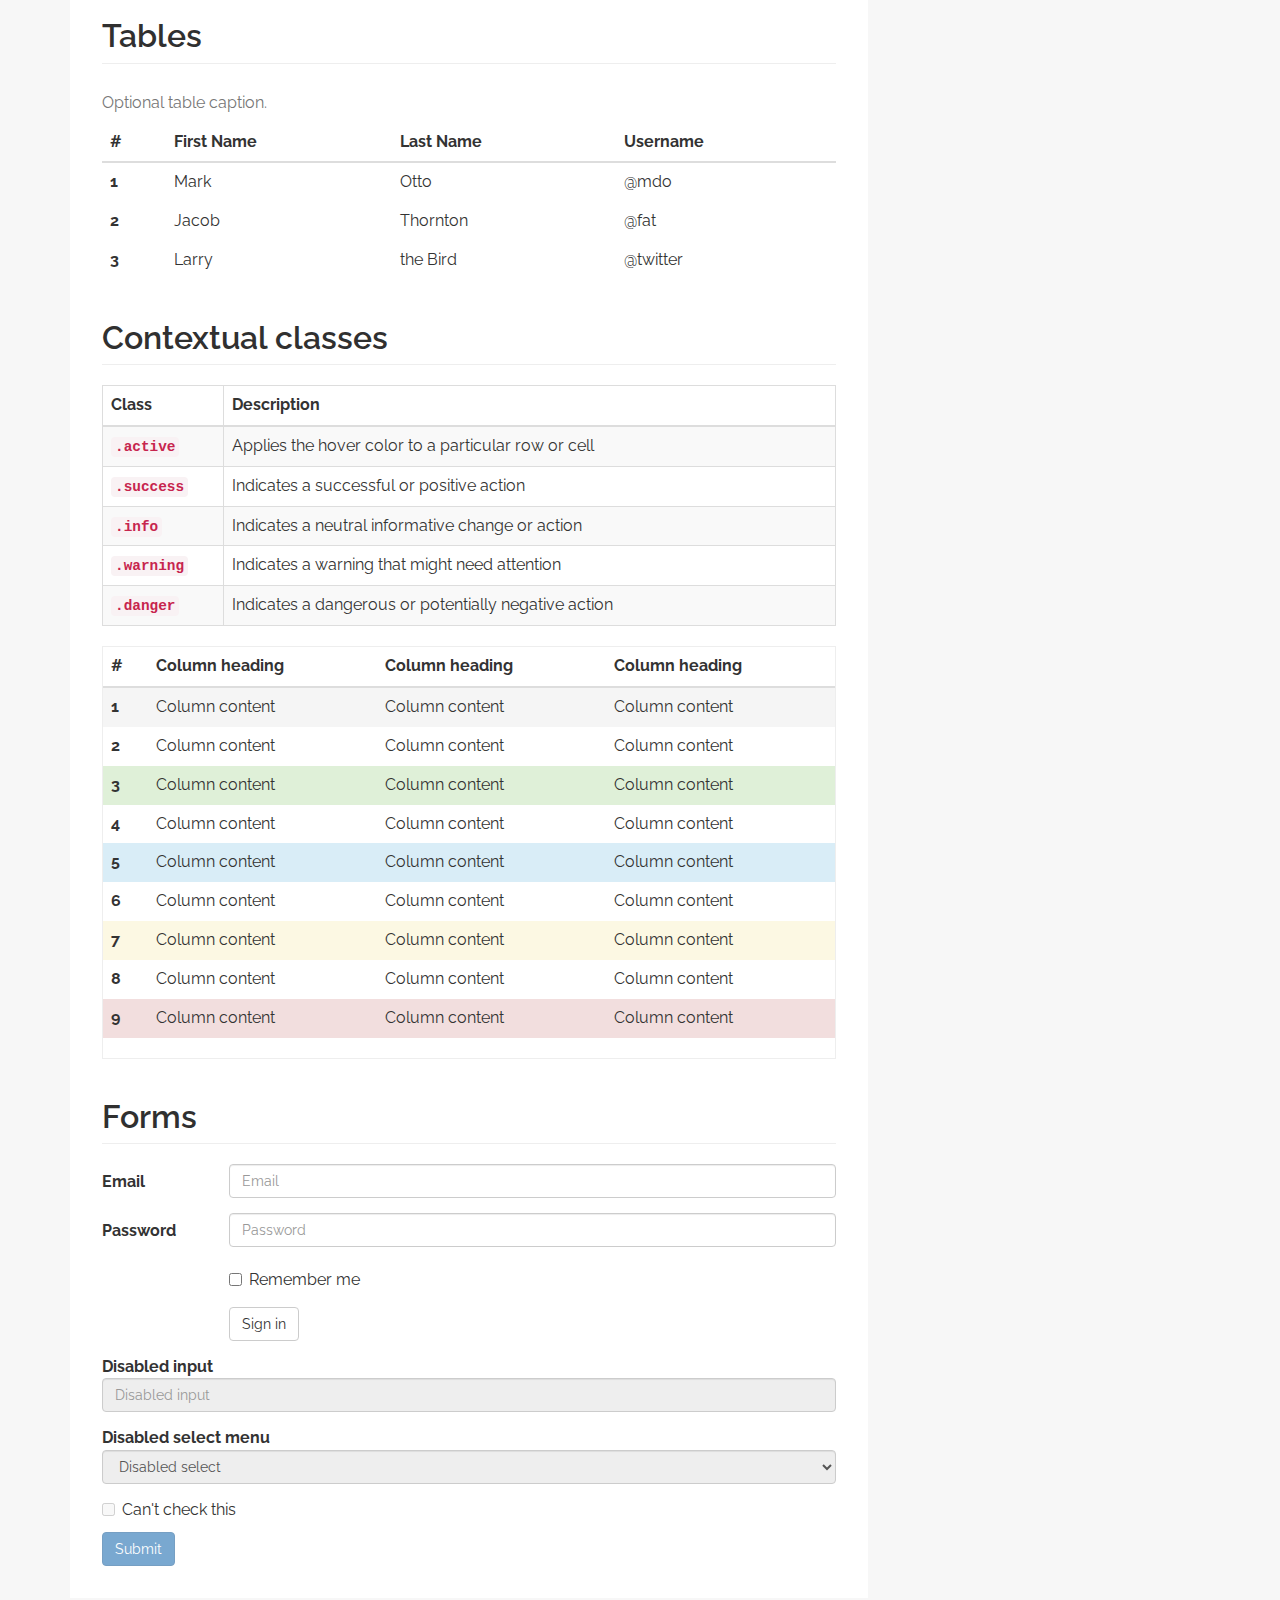
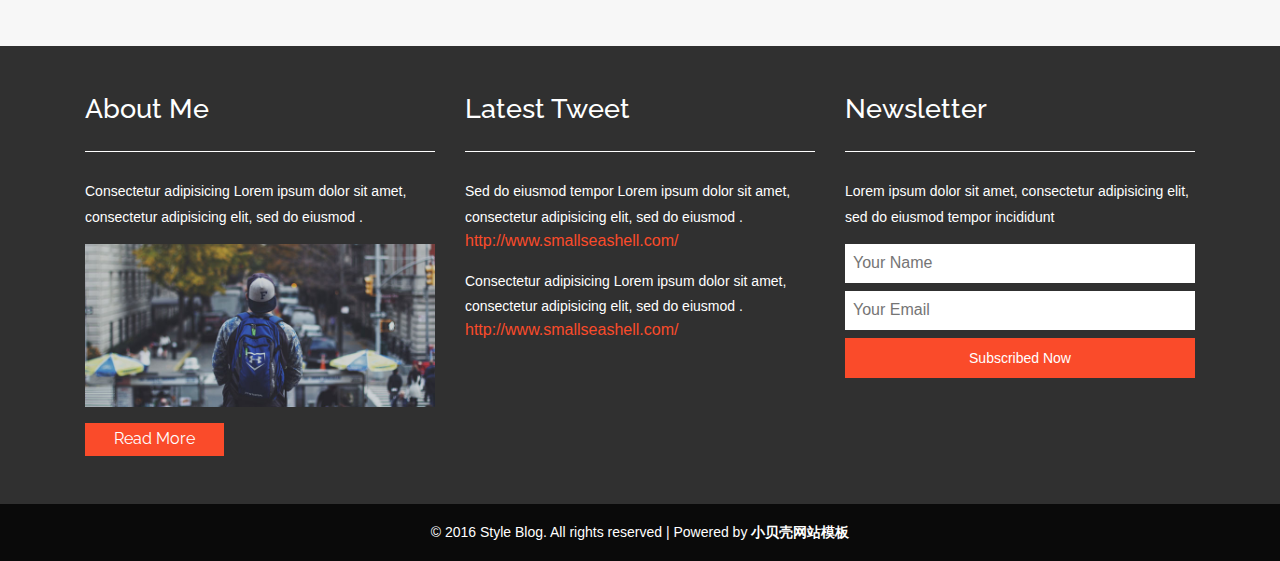
<file: SpringBoot_Photography/src/main/resources/views/codes.html>
<!DOCTYPE HTML>
<html>
<head>
<title>Style Blog a Blogging Category Flat Bootstrap Responsive Website Template | Codes :: 小贝壳网站模板</title>
<meta name="viewport" content="width=device-width, initial-scale=1">
<meta http-equiv="Content-Type" content="text/html; charset=utf-8" />
<meta name="keywords" content="Style Blog Responsive web template, Bootstrap Web Templates, Flat Web Templates, Android Compatible web template, 
Smartphone Compatible web template, free webdesigns for Nokia, Samsung, LG, SonyEricsson, Motorola web design" />
<script type="applijewelleryion/x-javascript"> addEventListener("load", function() { setTimeout(hideURLbar, 0); }, false); function hideURLbar(){ window.scrollTo(0,1); } </script>
<link href="css/bootstrap.css" rel='stylesheet' type='text/css' />
<!-- Custom Theme files -->
<link href='http://fonts.googleapis.com/css?family=Raleway:400,600,700' rel='stylesheet' type='text/css'>
<link href="css/style.css" rel='stylesheet' type='text/css' />	
<script src="js/jquery-1.11.1.min.js"></script>
<script src="js/bootstrap.min.js"></script>
</head>
<body>
<div class="header" id="ban">
		<div class="container">
			<div class="head-left">
				<div class="header-search">
						<div class="search">
							<input class="search_box" type="checkbox" id="search_box">
							<label class="icon-search" for="search_box"><span class="glyphicon glyphicon-search" aria-hidden="true"></span></label>
							<div class="search_form">
								<form action="#" method="post">
									<input type="text" name="Search" placeholder="Search...">
									<input type="submit" value="Send">
								</form>
							</div>
						</div>
				</div>
			</div>
			<div class="header_right">
			<nav class="navbar navbar-default">
				<!-- Brand and toggle get grouped for better mobile display -->
				<div class="navbar-header">
					<button type="button" class="navbar-toggle collapsed" data-toggle="collapse" data-target="#bs-example-navbar-collapse-1">
						<span class="sr-only">Toggle navigation</span>
						<span class="icon-bar"></span>
						<span class="icon-bar"></span>
						<span class="icon-bar"></span>
					</button>
				</div>

				<!-- Collect the nav links, forms, and other content for toggling -->
				<div class="collapse navbar-collapse nav-wil" id="bs-example-navbar-collapse-1">
					<nav class="link-effect-7" id="link-effect-7">
						<ul class="nav navbar-nav">
							<li><a href="index.html">Home</a></li>
							<li><a href="about.html">About</a></li>
							<li><a href="features.html">Features</a></li>
							<li><a href="travel.html">Travel</a></li>
							<li><a href="fashion.html">Fashion</a></li>
							<li><a href="music.html">Music</a></li>
							<li class="active act"><a href="codes.html">Codes</a></li>
							<li><a href="contact.html">Contact</a></li>
						</ul>
					</nav>
				</div>
				<!-- /.navbar-collapse -->
			</nav>
			</div>
			<div class="nav navbar-nav navbar-right social-icons wow fadeInRight animated animated" data-wow-delay=".5s" style="visibility: visible; animation-delay: 0.5s; animation-name: fadeInRight;">
					<ul>
						<li><a href="#"> </a></li>
						<li><a href="#" class="pin"> </a></li>
						<li><a href="#" class="in"> </a></li>
						<li><a href="#" class="be"> </a></li>
						
						<li><a href="#" class="vimeo"> </a></li>
					</ul>
				</div>
			<div class="clearfix"> </div>	
		</div>
	</div>
	<!--start-main-->
	<div class="header-bottom">
		<div class="container">
			<div class="logo">
				<h1><a href="index.html">STYLE BLOG</a></h1>
				<p><label class="of"></label>LET'S MAKE A PERFECT STYLE<label class="on"></label></p>
			</div>
		</div>
	</div>
<!-- banner -->

<div class="banner-1">

</div>

	<!-- technology-left -->
	<div class="technology">
	<div class="container">
		<div class="col-md-9 technology-left">
			<div class="page">
			
				<div class="short-heading">
				<h2 class="w3">SHORT CODES</h2>
				</div>
				<!--button-->
				<div class="grid_3 grid_4">
					<div class="page-header">
				<h3>Headings</h3>
			  </div>
		  
				  <div class="bs-example animated wow fadeInDown" data-wow-duration="1000ms">
					<table class="table">
					  <tbody>
						<tr>
						  <td><h1 id="h1-bootstrap-heading">h1. Bootstrap heading<a class="anchorjs-link" href="#h1.-bootstrap-heading"><span class="anchorjs-icon"></span></a></h1></td>
						  <td class="type-info">Semibold 36px</td>
						</tr>
						<tr>
						  <td><h2 id="h2-bootstrap-heading">h2. Bootstrap heading<a class="anchorjs-link" href="#h2.-bootstrap-heading"><span class="anchorjs-icon"></span></a></h2></td>
						  <td class="type-info">Semibold 30px</td>
						</tr>
						<tr>
						  <td><h3 id="h3-bootstrap-heading">h3. Bootstrap heading<a class="anchorjs-link" href="#h3.-bootstrap-heading"><span class="anchorjs-icon"></span></a></h3></td>
						  <td class="type-info">Semibold 24px</td>
						</tr>
						<tr>
						  <td><h4 id="h4.-bootstrap-heading">h4. Bootstrap heading<a class="anchorjs-link" href="#h4.-bootstrap-heading"><span class="anchorjs-icon"></span></a></h4></td>
						  <td class="type-info">Semibold 18px</td>
						</tr>
						<tr>
						  <td><h5 id="h5-bootstrap-heading">h5. Bootstrap heading<a class="anchorjs-link" href="#h5.-bootstrap-heading"><span class="anchorjs-icon"></span></a></h5></td>
						  <td class="type-info">Semibold 14px</td>
						</tr>
						<tr>
						  <td><h6 id="h6-bootstrap-heading">h6. Bootstrap heading</h6></td>
						  <td class="type-info">Semibold 12px</td>
						</tr>
					  </tbody>
					</table>
					</div>
				  </div>
				 
		  <!--buttons-->
				<div class="page-header animated wow fadeInUp" data-wow-duration="1000ms">
					<h3>Buttons</h3>
				  </div>
				  <p class="grid1">
					<button type="button" class="btn btn-lg btn-default">Default</button>
					<button type="button" class="btn btn-lg btn-primary">Primary</button>
					<button type="button" class="btn btn-lg btn-success">Success</button>
					<button type="button" class="btn btn-lg btn-info">Info</button>
					<button type="button" class="btn btn-lg btn-warning">Warning</button>
					<button type="button" class="btn btn-lg btn-danger">Danger</button>
					<button type="button" class="btn btn-lg btn-link">Link</button>
				  </p>
				  <p class="grid1 ">
					<button type="button" class="btn btn-1 btn-default">Default</button>
					<button type="button" class="btn btn-1 btn-primary">Primary</button>
					<button type="button" class="btn btn-1 btn-success">Success</button>
					<button type="button" class="btn btn-1 btn-info">Info</button>
					<button type="button" class="btn btn-1 btn-warning">Warning</button>
					<button type="button" class="btn btn-1 btn-danger">Danger</button>
					<button type="button" class="btn btn-1 btn-link">Link</button>
				  </p>
				  <p class="grid1">
					<button type="button" class="btn btn-sm btn-default">Default</button>
					<button type="button" class="btn btn-sm btn-primary">Primary</button>
					<button type="button" class="btn btn-sm btn-success">Success</button>
					<button type="button" class="btn btn-sm btn-info">Info</button>
					<button type="button" class="btn btn-sm btn-warning">Warning</button>
					<button type="button" class="btn btn-sm btn-danger">Danger</button>
					<button type="button" class="btn btn-sm btn-link">Link</button>
				  </p>
				  <p class="grid1">
					<button type="button" class="btn btn-xs btn-default">Default</button>
					<button type="button" class="btn btn-xs btn-primary">Primary</button>
					<button type="button" class="btn btn-xs btn-success">Success</button>
					<button type="button" class="btn btn-xs btn-info">Info</button>
					<button type="button" class="btn btn-xs btn-warning">Warning</button>
					<button type="button" class="btn btn-xs btn-danger">Danger</button>
					<button type="button" class="btn btn-xs btn-link">Link</button>
				  </p>
				  <!--//button-->
			  <!--bages-->
			  
			  <div class="page-header ">
				<h3>Badges</h3>
			  </div>
			  <p>
				<a href="#">Inbox <span class="badge">42</span></a>
			  </p>
			  <ul class="nav nav-pills animated wow fadeInLeft" data-wow-duration="1000ms" role="tablist">
				<li role="presentation" class="active"><a href="#">Home <span class="badge">42</span></a></li>
				<li role="presentation"><a href="#">Profile</a></li>
				<li role="presentation"><a href="#">Messages <span class="badge">3</span></a></li>
			  </ul>
			   <!--//bages-->
			   <!--alerts-->
			   <div class="page-header animated wow fadeInLeft" data-wow-duration="1000ms">
				<h3>Alerts</h3>
			  </div>
			  <div class="alert alert-success" role="alert">
				<strong>Well done!</strong> You successfully read this important alert message.
			  </div>
			  <div class="alert alert-info" role="alert">
				<strong>Heads up!</strong> This alert needs your attention, but it's not super important.
			  </div>
			  <div class="alert alert-warning" role="alert">
				<strong>Warning!</strong> Best check yo self, you're not looking too good.
			  </div>
			  <div class="alert alert-danger" role="alert">
				<strong>Oh snap!</strong> Change a few things up and try submitting again.
			  </div>
			  <!--//alerts-->
				<!--nav-->
			   <div class="page-header animated wow fadeInDown" data-wow-duration="1000ms">
				<h3>Navs</h3>
				<ul class="nav nav-tabs" role="tablist">
				<li role="presentation" class="active"><a href="#">Home</a></li>
				<li role="presentation"><a href="#">Profile</a></li>
				<li role="presentation"><a href="#">Messages</a></li>
			  </ul>
			  <ul class="nav nav-pills" role="tablist">
				<li role="presentation" class="active"><a href="#">Home</a></li>
				<li role="presentation"><a href="#">Profile</a></li>
				<li role="presentation"><a href="#">Messages</a></li>
			  </ul>
			  </div>
				<!--//nav-->
			   <!--Progress bars-->
				<div class="page-header animated wow fadeInLeft" data-wow-duration="1000ms">
					<h3>Progress bars</h3>
				</div>
				<div class="progress">
					<div class="progress-bar" role="progressbar" aria-valuenow="60" aria-valuemin="0" aria-valuemax="100" style="width: 60%;"><span class="sr-only">60% Complete</span></div>
				</div>
				<div class="progress">
					<div class="progress-bar progress-bar-success" role="progressbar" aria-valuenow="40" aria-valuemin="0" aria-valuemax="100" style="width: 40%"><span class="sr-only">40% Complete (success)</span></div>
				</div>
				<div class="progress">
					<div class="progress-bar progress-bar-info" role="progressbar" aria-valuenow="20" aria-valuemin="0" aria-valuemax="100" style="width: 20%"><span class="sr-only">20% Complete</span></div>
				</div>
				<div class="progress">
					<div class="progress-bar progress-bar-warning" role="progressbar" aria-valuenow="60" aria-valuemin="0" aria-valuemax="100" style="width: 60%"><span class="sr-only">60% Complete (warning)</span></div>
				</div>
				<div class="progress">
					<div class="progress-bar progress-bar-danger" role="progressbar" aria-valuenow="80" aria-valuemin="0" aria-valuemax="100" style="width: 80%"><span class="sr-only">80% Complete (danger)</span></div>
				</div>
				<div class="progress">
					<div class="progress-bar progress-bar-striped" role="progressbar" aria-valuenow="60" aria-valuemin="0" aria-valuemax="100" style="width: 60%"><span class="sr-only">60% Complete</span></div>
				</div>
				<div class="progress">
					<div class="progress-bar progress-bar-success" style="width: 35%"><span class="sr-only">35% Complete (success)</span></div>
					<div class="progress-bar progress-bar-warning" style="width: 20%"><span class="sr-only">20% Complete (warning)</span></div>
					<div class="progress-bar progress-bar-danger" style="width: 10%"><span class="sr-only">10% Complete (danger)</span></div>
				</div>
			  <!--//Progress bars-->
				<!--Panels-->
				<div class="page-header">
					<h3>Panels</h3>
				</div>
				<div class="row animated wow fadeInRight" data-wow-duration="1000ms">
					<div class="col-sm-4">
					  <div class="panel panel-default">
						<div class="panel-heading">
						  <h3 class="panel-title">Panel title</h3>
						</div>
						<div class="panel-body">
						  Panel content
						</div>
					  </div>
					  <div class="panel panel-primary">
						<div class="panel-heading">
						  <h3 class="panel-title">Panel title</h3>
						</div>
						<div class="panel-body">
						  Panel content
						</div>
					  </div>
					</div><!-- /.col-sm-4 -->
					<div class="col-sm-4">
					  <div class="panel panel-success">
						<div class="panel-heading">
						  <h3 class="panel-title">Panel title</h3>
						</div>
						<div class="panel-body">
						  Panel content
						</div>
					  </div>
					  <div class="panel panel-info">
						<div class="panel-heading">
						  <h3 class="panel-title">Panel title</h3>
						</div>
						<div class="panel-body">
						  Panel content
						</div>
					  </div>
					</div><!-- /.col-sm-4 -->
					<div class="col-sm-4">
					  <div class="panel panel-warning">
						<div class="panel-heading">
						  <h3 class="panel-title">Panel title</h3>
						</div>
						<div class="panel-body">
						  Panel content
						</div>
					  </div>
					  <div class="panel panel-danger">
						<div class="panel-heading">
						  <h3 class="panel-title">Panel title</h3>
						</div>
						<div class="panel-body">
						  Panel content
						</div>
					  </div>
					</div><!-- /.col-sm-4 -->
				</div>
			   <!--//Panels-->
				<!--labels-->
			   <div class="page-header animated wow fadeInDown" data-wow-duration="1000ms">
				<h3>Labels</h3>
			  </div>
			  <h1 class="grid2">
				<span class="label label-default">Default</span>
				<span class="label label-primary">Primary</span>
				<span class="label label-success">Success</span>
				<span class="label label-info">Info</span>
				<span class="label label-warning">Warning</span>
				<span class="label label-danger">Danger</span>
			  </h1>
			  <h2 class="grid2">
				<span class="label label-default">Default</span>
				<span class="label label-primary">Primary</span>
				<span class="label label-success">Success</span>
				<span class="label label-info">Info</span>
				<span class="label label-warning">Warning</span>
				<span class="label label-danger">Danger</span>
			  </h2>
			  <h3 class="grid2">
				<span class="label label-default">Default</span>
				<span class="label label-primary">Primary</span>
				<span class="label label-success">Success</span>
				<span class="label label-info">Info</span>
				<span class="label label-warning">Warning</span>
				<span class="label label-danger">Danger</span>
			  </h3>
			  <h4 class="grid2">
				<span class="label label-default">Default</span>
				<span class="label label-primary">Primary</span>
				<span class="label label-success">Success</span>
				<span class="label label-info">Info</span>
				<span class="label label-warning">Warning</span>
				<span class="label label-danger">Danger</span>
			  </h4>
			  <h5 class="grid2">
				<span class="label label-default">Default</span>
				<span class="label label-primary">Primary</span>
				<span class="label label-success">Success</span>
				<span class="label label-info">Info</span>
				<span class="label label-warning">Warning</span>
				<span class="label label-danger">Danger</span>
			  </h5>
			  <h6 class="grid2">
				<span class="label label-default">Default</span>
				<span class="label label-primary">Primary</span>
				<span class="label label-success">Success</span>
				<span class="label label-info">Info</span>
				<span class="label label-warning">Warning</span>
				<span class="label label-danger">Danger</span>
			  </h6>
			  <p class="grid2">
				<span class="label label-default">Default</span>
				<span class="label label-primary">Primary</span>
				<span class="label label-success">Success</span>
				<span class="label label-info">Info</span>
				<span class="label label-warning">Warning</span>
				<span class="label label-danger">Danger</span>
			  </p>
			   <!--//labels-->
			
			<!--table-->
			<div class="page-header">
				<h3>Tables</h3>
			 </div>
			<div class="bs-example animated wow fadeInLeft" data-wow-duration="1000ms" data-example-id="simple-table">
				<table class="table">
				  <caption>Optional table caption.</caption>
				  <thead>
					<tr>
					  <th>#</th>
					  <th>First Name</th>
					  <th>Last Name</th>
					  <th>Username</th>
					</tr>
				  </thead>
				  <tbody>
					<tr>
					  <th scope="row">1</th>
					  <td>Mark</td>
					  <td>Otto</td>
					  <td>@mdo</td>
					</tr>
					<tr>
					  <th scope="row">2</th>
					  <td>Jacob</td>
					  <td>Thornton</td>
					  <td>@fat</td>
					</tr>
					<tr>
					  <th scope="row">3</th>
					  <td>Larry</td>
					  <td>the Bird</td>
					  <td>@twitter</td>
					</tr>
				  </tbody>
				</table>
			</div><!-- /example -->
			<!--//table-->
			<!--Contextual classes-->
			<div class="page-header">
				<h3>Contextual classes</h3>
			</div>
			<div class="table-responsive">
				<table class="table table-bordered table-striped animated wow fadeInUp" data-wow-duration="1000ms">
				  <colgroup>
					<col class="col-xs-1">
					<col class="col-xs-7">
				  </colgroup>
				  <thead>
					<tr>
					  <th>Class</th>
					  <th>Description</th>
					</tr>
				  </thead>
				  <tbody>
					<tr>
					  <th scope="row">
						<code>.active</code>
					  </th>
					  <td>Applies the hover color to a particular row or cell</td>
					</tr>
					<tr>
					  <th scope="row">
						<code>.success</code>
					  </th>
					  <td>Indicates a successful or positive action</td>
					</tr>
					<tr>
					  <th scope="row">
						<code>.info</code>
					  </th>
					  <td>Indicates a neutral informative change or action</td>
					</tr>
					<tr>
					  <th scope="row">
						<code>.warning</code>
					  </th>
					  <td>Indicates a warning that might need attention</td>
					</tr>
					<tr>
					  <th scope="row">
						<code>.danger</code>
					  </th>
					  <td>Indicates a dangerous or potentially negative action</td>
					</tr>
				  </tbody>
				</table>
			</div>
			<div class="bs-example animated wow fadeInLeft" data-wow-duration="1000ms" data-example-id="contextual-table" style="border: 1px solid #eee">
				<table class="table">
				  <thead>
					<tr>
					  <th>#</th>
					  <th>Column heading</th>
					  <th>Column heading</th>
					  <th>Column heading</th>
					</tr>
				  </thead>
				  <tbody>
					<tr class="active">
					  <th scope="row">1</th>
					  <td>Column content</td>
					  <td>Column content</td>
					  <td>Column content</td>
					</tr>
					<tr>
					  <th scope="row">2</th>
					  <td>Column content</td>
					  <td>Column content</td>
					  <td>Column content</td>
					</tr>
					<tr class="success">
					  <th scope="row">3</th>
					  <td>Column content</td>
					  <td>Column content</td>
					  <td>Column content</td>
					</tr>
					<tr>
					  <th scope="row">4</th>
					  <td>Column content</td>
					  <td>Column content</td>
					  <td>Column content</td>
					</tr>
					<tr class="info">
					  <th scope="row">5</th>
					  <td>Column content</td>
					  <td>Column content</td>
					  <td>Column content</td>
					</tr>
					<tr>
					  <th scope="row">6</th>
					  <td>Column content</td>
					  <td>Column content</td>
					  <td>Column content</td>
					</tr>
					<tr class="warning">
					  <th scope="row">7</th>
					  <td>Column content</td>
					  <td>Column content</td>
					  <td>Column content</td>
					</tr>
					<tr>
					  <th scope="row">8</th>
					  <td>Column content</td>
					  <td>Column content</td>
					  <td>Column content</td>
					</tr>
					<tr class="danger">
					  <th scope="row">9</th>
					  <td>Column content</td>
					  <td>Column content</td>
					  <td>Column content</td>
					</tr>
				  </tbody>
				</table>
			</div>
			<!--//Contextual classes-->
			<!--Forms-->
			<div class="page-header">
				<h3>Forms</h3>
			</div>
				<div class="bs-example animated wow fadeInRight" data-wow-duration="1000ms" data-example-id="simple-horizontal-form">
					<form class="form-horizontal">
					  <div class="form-group">
						<label for="inputEmail3" class="col-sm-2 control-label">Email</label>
						<div class="col-sm-10">
						  <input type="email" class="form-control" id="inputEmail3" placeholder="Email">
						</div>
					  </div>
					  <div class="form-group">
						<label for="inputPassword3" class="col-sm-2 control-label">Password</label>
						<div class="col-sm-10">
						  <input type="password" class="form-control" id="inputPassword3" placeholder="Password">
						</div>
					  </div>
					  <div class="form-group">
						<div class="col-sm-offset-2 col-sm-10">
						  <div class="checkbox">
							<label>
							  <input type="checkbox"> Remember me
							</label>
						  </div>
						</div>
					  </div>
					  <div class="form-group">
						<div class="col-sm-offset-2 col-sm-10">
						  <button type="submit" class="btn btn-default">Sign in</button>
						</div>
					  </div>
					</form>
				</div>
			<div class="bs-example animated wow fadeInLeft" data-wow-duration="1000ms" data-example-id="disabled-fieldset">
				<form>
				  <fieldset disabled="">
					<div class="form-group">
					  <label for="disabledTextInput">Disabled input</label>
					  <input type="text" id="disabledTextInput" class="form-control" placeholder="Disabled input">
					</div>
					<div class="form-group">
					  <label for="disabledSelect">Disabled select menu</label>
					  <select id="disabledSelect" class="form-control">
						<option>Disabled select</option>
					  </select>
					</div>
					<div class="checkbox">
					  <label>
						<input type="checkbox"> Can't check this
					  </label>
					</div>
					<button type="submit" class="btn btn-primary">Submit</button>
				  </fieldset>
				</form>
			</div>
			<!--//forms-->
			
		</div>
		</div>
		<!-- technology-right -->
		<div class="col-md-3 technology-right">
				
				
				<div class="blo-top1">
							
					<div class="tech-btm">
					<div class="search-1">
							<form action="#" method="post">
								<input type="search" name="Search" value="Search" onfocus="this.value = '';" onblur="if (this.value == '') {this.value = 'Search';}" required="">
								<input type="submit" value=" ">
							</form>
						</div>
					<h4>Popular Posts </h4>
						<div class="blog-grids">
							<div class="blog-grid-left">
								<a href="singlepage.html"><img src="images/t2.jpg" class="img-responsive" alt=""></a>
							</div>
							<div class="blog-grid-right">
								
								<h5><a href="singlepage.html">Pellentesque dui Maecenas male</a> </h5>
							</div>
							<div class="clearfix"> </div>
						</div>
						<div class="blog-grids">
							<div class="blog-grid-left">
								<a href="singlepage.html"><img src="images/m2.jpg" class="img-responsive" alt=""></a>
							</div>
							<div class="blog-grid-right">
								
								<h5><a href="singlepage.html">Pellentesque dui Maecenas male</a> </h5>
							</div>
							<div class="clearfix"> </div>
						</div>
						<div class="blog-grids">
							<div class="blog-grid-left">
								<a href="singlepage.html"><img src="images/f2.jpg" class="img-responsive" alt=""></a>
							</div>
							<div class="blog-grid-right">
								
								<h5><a href="singlepage.html">Pellentesque dui Maecenas male</a> </h5>
							</div>
							<div class="clearfix"> </div>
						</div>
						<div class="blog-grids">
							<div class="blog-grid-left">
								<a href="singlepage.html"><img src="images/t3.jpg" class="img-responsive" alt=""></a>
							</div>
							<div class="blog-grid-right">
								
								<h5><a href="singlepage.html">Pellentesque dui Maecenas male</a> </h5>
							</div>
							<div class="clearfix"> </div>
						</div>
						<div class="blog-grids">
							<div class="blog-grid-left">
								<a href="singlepage.html"><img src="images/m3.jpg" class="img-responsive" alt=""></a>
							</div>
							<div class="blog-grid-right">
								
								<h5><a href="singlepage.html">Pellentesque dui Maecenas male</a> </h5>
							</div>
							<div class="clearfix"> </div>
						</div>
						<div class="insta">
					<h4>Instagram</h4>
						<ul>
							
							<li><a href="singlepage.html"><img src="images/t1.jpg" class="img-responsive" alt=""></a></li>
							<li><a href="singlepage.html"><img src="images/m1.jpg" class="img-responsive" alt=""></a></li>
							<li><a href="singlepage.html"><img src="images/f1.jpg" class="img-responsive" alt=""></a></li>
							<li><a href="singlepage.html"><img src="images/m2.jpg" class="img-responsive" alt=""></a></li>
							<li><a href="singlepage.html"><img src="images/f2.jpg" class="img-responsive" alt=""></a></li>
							<li><a href="singlepage.html"><img src="images/t2.jpg" class="img-responsive" alt=""></a></li>
							<li><a href="singlepage.html"><img src="images/f3.jpg" class="img-responsive" alt=""></a></li>
							<li><a href="singlepage.html"><img src="images/t3.jpg" class="img-responsive" alt=""></a></li>
							<li><a href="singlepage.html"><img src="images/m3.jpg" class="img-responsive" alt=""></a></li>
						</ul>
					</div>
					
					<p>Lorem ipsum ex vix illud nonummy, novum tation et his. At vix scripta patrioque scribentur, at pro</p>
					<div class="twt">
					
						<iframe id="twitter-widget-0" scrolling="no" frameborder="0" allowtransparency="true" class="twitter-hashtag-button twitter-hashtag-button-rendered twitter-tweet-button" title="Twitter Tweet Button" src="https://platform.twitter.com/widgets/tweet_button.b7de008f493a5185d8df1aedd62d77c6.en.html#button_hashtag=TwitterStories&amp;dnt=false&amp;id=twitter-widget-0&amp;lang=en&amp;original_referer=https%3A%2F%2Fp.小贝壳网站模板.com%2Fdemos%2Fduplex%2Fweb%2F&amp;size=l&amp;time=1467721486626&amp;type=hashtag" style="position: static; visibility: visible; width: 166px; height: 28px;" data-hashtag="TwitterStories"></iframe>
						<script>!function(d,s,id){var js,fjs=d.getElementsByTagName(s)[0],p=/^http:/.test(d.location)?'http':'https';if(!d.getElementById(id)){js=d.createElement(s);js.id=id;js.src=p+'://platform.twitter.com/widgets.js';fjs.parentNode.insertBefore(js,fjs);}}(document, 'script', 'twitter-wjs');</script>
					</div>
					</div>
					
					
					
				</div>
				
			
		</div>
		<div class="clearfix"></div>
		<!-- technology-right -->
	</div>
</div>
<div class="footer">
		<div class="container">
			<div class="col-md-4 footer-left">
				<h4>About Me</h4>
				<p>Consectetur adipisicing Lorem ipsum dolor sit amet, consectetur adipisicing elit, sed do eiusmod .</p>
				<img src="images/t4.jpg" class="img-responsive" alt="">
					<div class="bht1">
						<a href="singlepage.html">Read More</a>
					</div>
			</div>
			<div class="col-md-4 footer-middle">
			<h4>Latest Tweet</h4>
			<div class="mid-btm">
				<p>Sed do eiusmod tempor Lorem ipsum dolor sit amet, consectetur adipisicing elit, sed do eiusmod .</p>
				<a href="http://www.smallseashell.com/">http://www.smallseashell.com/</a>
			</div>
			
				<p>Consectetur adipisicing Lorem ipsum dolor sit amet, consectetur adipisicing elit, sed do eiusmod .</p>
				<a href="http://www.smallseashell.com/">http://www.smallseashell.com/</a>
		
			</div>
			<div class="col-md-4 footer-right">
				<h4>Newsletter</h4>
				<p>Lorem ipsum dolor sit amet, consectetur adipisicing elit, sed do eiusmod tempor incididunt</p>
						<div class="name">
							<form action="#" method="post">
								<input type="text" placeholder="Your Name" required="">
								<input type="text" placeholder="Your Email" required="">
								<input type="submit" value="Subscribed Now">
							</form>
						
						</div>	
						
							<div class="clearfix"> </div>
					
			</div>
			<div class="clearfix"></div>
		</div>
	</div>
	<div class="copyright">
				<div class="container">
					<p>© 2016 Style Blog. All rights reserved | Powered by <a href="http://www.smallseashell.com/">小贝壳网站模板</a></p>
				</div>
			</div>
</body>
</html>
</file>
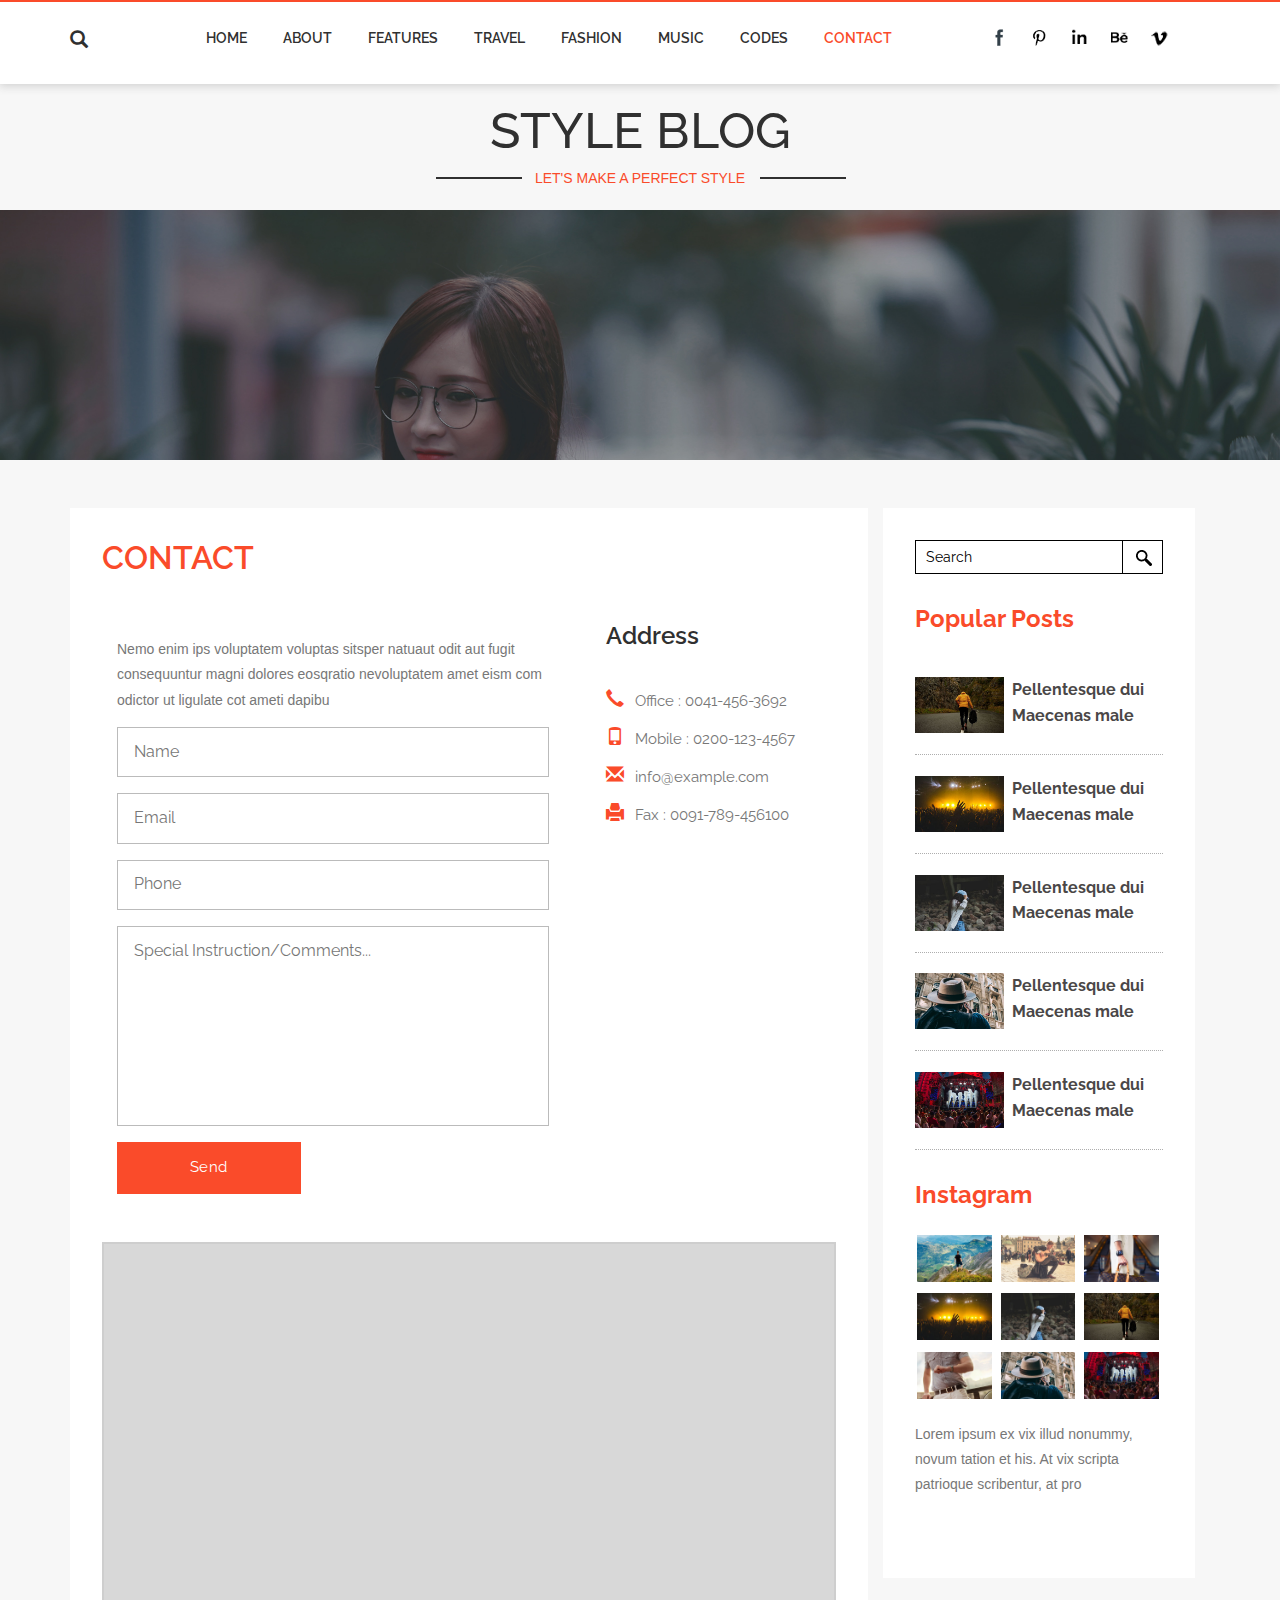
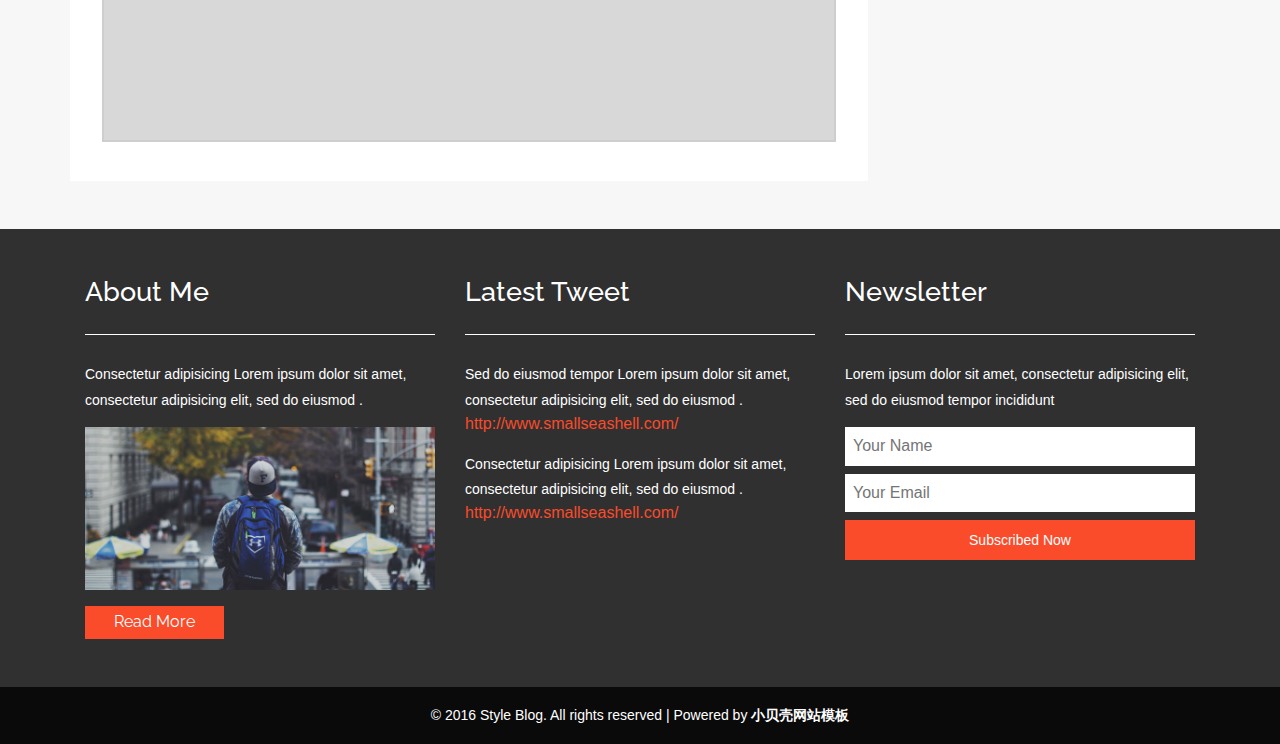
<file: SpringBoot_Photography/src/main/resources/views/contact.html>
<!DOCTYPE HTML>
<html>
<head>
<title>Style Blog a Blogging Category Flat Bootstrap Responsive Website Template | Contact :: 小贝壳网站模板</title>
<meta name="viewport" content="width=device-width, initial-scale=1">
<meta http-equiv="Content-Type" content="text/html; charset=utf-8" />
<meta name="keywords" content="Style Blog Responsive web template, Bootstrap Web Templates, Flat Web Templates, Android Compatible web template, 
Smartphone Compatible web template, free webdesigns for Nokia, Samsung, LG, SonyEricsson, Motorola web design" />
<script type="applijewelleryion/x-javascript"> addEventListener("load", function() { setTimeout(hideURLbar, 0); }, false); function hideURLbar(){ window.scrollTo(0,1); } </script>
<link href="css/bootstrap.css" rel='stylesheet' type='text/css' />
<!-- Custom Theme files -->
<link href='http://fonts.googleapis.com/css?family=Raleway:400,600,700' rel='stylesheet' type='text/css'>
<link href="css/style.css" rel='stylesheet' type='text/css' />	
<script src="js/jquery-1.11.1.min.js"></script>
<script src="js/bootstrap.min.js"></script>
</head>
<body>
<div class="header" id="ban">
		<div class="container">
			<div class="head-left">
				<div class="header-search">
						<div class="search">
							<input class="search_box" type="checkbox" id="search_box">
							<label class="icon-search" for="search_box"><span class="glyphicon glyphicon-search" aria-hidden="true"></span></label>
							<div class="search_form">
								<form action="#" method="post">
									<input type="text" name="Search" placeholder="Search...">
									<input type="submit" value="Send">
								</form>
							</div>
						</div>
				</div>
			</div>
			<div class="header_right">
			<nav class="navbar navbar-default">
				<!-- Brand and toggle get grouped for better mobile display -->
				<div class="navbar-header">
					<button type="button" class="navbar-toggle collapsed" data-toggle="collapse" data-target="#bs-example-navbar-collapse-1">
						<span class="sr-only">Toggle navigation</span>
						<span class="icon-bar"></span>
						<span class="icon-bar"></span>
						<span class="icon-bar"></span>
					</button>
				</div>

				<!-- Collect the nav links, forms, and other content for toggling -->
				<div class="collapse navbar-collapse nav-wil" id="bs-example-navbar-collapse-1">
					<nav class="link-effect-7" id="link-effect-7">
						<ul class="nav navbar-nav">
							<li><a href="index.html">Home</a></li>
							<li><a href="about.html">About</a></li>
							<li><a href="features.html">Features</a></li>
							<li><a href="travel.html">Travel</a></li>
							<li><a href="fashion.html">Fashion</a></li>
							<li><a href="music.html">Music</a></li>
							<li><a href="codes.html">Codes</a></li>
							<li class="active act"><a href="contact.html">Contact</a></li>
						</ul>
					</nav>
				</div>
				<!-- /.navbar-collapse -->
			</nav>
			</div>
			<div class="nav navbar-nav navbar-right social-icons wow fadeInRight animated animated" data-wow-delay=".5s" style="visibility: visible; animation-delay: 0.5s; animation-name: fadeInRight;">
					<ul>
						<li><a href="#"> </a></li>
						<li><a href="#" class="pin"> </a></li>
						<li><a href="#" class="in"> </a></li>
						<li><a href="#" class="be"> </a></li>
						
						<li><a href="#" class="vimeo"> </a></li>
					</ul>
				</div>
			<div class="clearfix"> </div>	
		</div>
	</div>
	<!--start-main-->
	<div class="header-bottom">
		<div class="container">
			<div class="logo">
				<h1><a href="index.html">STYLE BLOG</a></h1>
				<p><label class="of"></label>LET'S MAKE A PERFECT STYLE<label class="on"></label></p>
			</div>
		</div>
	</div>
<!-- banner -->

<div class="banner-1">

</div>

	<!-- technology-left -->
	<div class="technology">
	<div class="container">
		<div class="col-md-9 technology-left">
			<div class="contact-section">
				<h2 class="w3">CONTACT</h2>
					
				
					<div class="contact-grids">
						<div class="col-md-8 contact-grid">
							
							<p>Nemo enim ips voluptatem voluptas sitsper natuaut odit aut fugit consequuntur magni dolores eosqratio nevoluptatem  amet eism com odictor ut ligulate cot ameti dapibu</p>
							<form action="#" method="post">
								<input type="text" name="Name" value="Name " onfocus="this.value = '';" onblur="if (this.value == '') {this.value = 'Name';}" required="">
								<input type="email" name="Email" value="Email" onfocus="this.value = '';" onblur="if (this.value == '') {this.value = 'Email';}" required="">
								<input type="text" name="Phone" value="Phone" onfocus="this.value = '';" onblur="if (this.value == '') {this.value = 'Phone';}" required="">
								<textarea type="text" name="textarea" onfocus="this.value = '';" onblur="if (this.value == '') {this.value = 'Special Instruction/Comments...';}" required="">Special Instruction/Comments...</textarea>
								<input type="submit" value="Send">
							</form>
						</div>
						<div class="col-md-4 contact-grid1">
							<h4>Address</h4>
							<div class="contact-top">
								
								
								<div class="clearfix"></div>
							</div>
							<ul>
									<li><i class="glyphicon glyphicon-earphone" aria-hidden="true"></i> Office : 0041-456-3692</li>
									<li><i class="glyphicon glyphicon-phone" aria-hidden="true"></i> Mobile : 0200-123-4567</li>
									<li><i class="glyphicon glyphicon-envelope" aria-hidden="true"></i> <a href="#"></a><a href="mailto:info@example.com">info@example.com</a></li>
									<li><i class="glyphicon glyphicon-print" aria-hidden="true"></i> Fax : 0091-789-456100</li>
								</ul>

						</div>
						<div class="clearfix"></div>
					</div>
					<div class="google-map">
						<iframe src="https://www.google.com/maps/embed?pb=!1m18!1m12!1m3!1d424145.8679554096!2d150.65178930803913!3d-33.847403996396665!2m3!1f0!2f0!3f0!3m2!1i1024!2i768!4f13.1!3m3!1m2!1s0x6b129838f39a743f%3A0x3017d681632a850!2sSydney+NSW%2C+Australia!5e0!3m2!1sen!2sin!4v1470643502584" allowfullscreen></iframe>
					</div>
				
			</div>
		</div>
		<!-- technology-right -->
		<div class="col-md-3 technology-right">
				
				
				<div class="blo-top1">
							
					<div class="tech-btm">
					<div class="search-1">
							<form action="#" method="post">
								<input type="search" name="Search" value="Search" onfocus="this.value = '';" onblur="if (this.value == '') {this.value = 'Search';}" required="">
								<input type="submit" value=" ">
							</form>
						</div>
					<h4>Popular Posts </h4>
						<div class="blog-grids">
							<div class="blog-grid-left">
								<a href="singlepage.html"><img src="images/t2.jpg" class="img-responsive" alt=""></a>
							</div>
							<div class="blog-grid-right">
								
								<h5><a href="singlepage.html">Pellentesque dui Maecenas male</a> </h5>
							</div>
							<div class="clearfix"> </div>
						</div>
						<div class="blog-grids">
							<div class="blog-grid-left">
								<a href="singlepage.html"><img src="images/m2.jpg" class="img-responsive" alt=""></a>
							</div>
							<div class="blog-grid-right">
								
								<h5><a href="singlepage.html">Pellentesque dui Maecenas male</a> </h5>
							</div>
							<div class="clearfix"> </div>
						</div>
						<div class="blog-grids">
							<div class="blog-grid-left">
								<a href="singlepage.html"><img src="images/f2.jpg" class="img-responsive" alt=""></a>
							</div>
							<div class="blog-grid-right">
								
								<h5><a href="singlepage.html">Pellentesque dui Maecenas male</a> </h5>
							</div>
							<div class="clearfix"> </div>
						</div>
						<div class="blog-grids">
							<div class="blog-grid-left">
								<a href="singlepage.html"><img src="images/t3.jpg" class="img-responsive" alt=""></a>
							</div>
							<div class="blog-grid-right">
								
								<h5><a href="singlepage.html">Pellentesque dui Maecenas male</a> </h5>
							</div>
							<div class="clearfix"> </div>
						</div>
						<div class="blog-grids">
							<div class="blog-grid-left">
								<a href="singlepage.html"><img src="images/m3.jpg" class="img-responsive" alt=""></a>
							</div>
							<div class="blog-grid-right">
								
								<h5><a href="singlepage.html">Pellentesque dui Maecenas male</a> </h5>
							</div>
							<div class="clearfix"> </div>
						</div>
						<div class="insta">
					<h4>Instagram</h4>
						<ul>
							
							<li><a href="singlepage.html"><img src="images/t1.jpg" class="img-responsive" alt=""></a></li>
							<li><a href="singlepage.html"><img src="images/m1.jpg" class="img-responsive" alt=""></a></li>
							<li><a href="singlepage.html"><img src="images/f1.jpg" class="img-responsive" alt=""></a></li>
							<li><a href="singlepage.html"><img src="images/m2.jpg" class="img-responsive" alt=""></a></li>
							<li><a href="singlepage.html"><img src="images/f2.jpg" class="img-responsive" alt=""></a></li>
							<li><a href="singlepage.html"><img src="images/t2.jpg" class="img-responsive" alt=""></a></li>
							<li><a href="singlepage.html"><img src="images/f3.jpg" class="img-responsive" alt=""></a></li>
							<li><a href="singlepage.html"><img src="images/t3.jpg" class="img-responsive" alt=""></a></li>
							<li><a href="singlepage.html"><img src="images/m3.jpg" class="img-responsive" alt=""></a></li>
						</ul>
					</div>
					
					<p>Lorem ipsum ex vix illud nonummy, novum tation et his. At vix scripta patrioque scribentur, at pro</p>
					<div class="twt">
					
						<iframe id="twitter-widget-0" scrolling="no" frameborder="0" allowtransparency="true" class="twitter-hashtag-button twitter-hashtag-button-rendered twitter-tweet-button" title="Twitter Tweet Button" src="https://platform.twitter.com/widgets/tweet_button.b7de008f493a5185d8df1aedd62d77c6.en.html#button_hashtag=TwitterStories&amp;dnt=false&amp;id=twitter-widget-0&amp;lang=en&amp;original_referer=https%3A%2F%2Fp.小贝壳网站模板.com%2Fdemos%2Fduplex%2Fweb%2F&amp;size=l&amp;time=1467721486626&amp;type=hashtag" style="position: static; visibility: visible; width: 166px; height: 28px;" data-hashtag="TwitterStories"></iframe>
						<script>!function(d,s,id){var js,fjs=d.getElementsByTagName(s)[0],p=/^http:/.test(d.location)?'http':'https';if(!d.getElementById(id)){js=d.createElement(s);js.id=id;js.src=p+'://platform.twitter.com/widgets.js';fjs.parentNode.insertBefore(js,fjs);}}(document, 'script', 'twitter-wjs');</script>
					</div>
					</div>
					
					
					
				</div>
				
			
		</div>
		<div class="clearfix"></div>
		<!-- technology-right -->
	</div>
</div>
<div class="footer">
		<div class="container">
			<div class="col-md-4 footer-left">
				<h4>About Me</h4>
				<p>Consectetur adipisicing Lorem ipsum dolor sit amet, consectetur adipisicing elit, sed do eiusmod .</p>
				<img src="images/t4.jpg" class="img-responsive" alt="">
					<div class="bht1">
						<a href="singlepage.html">Read More</a>
					</div>
			</div>
			<div class="col-md-4 footer-middle">
			<h4>Latest Tweet</h4>
			<div class="mid-btm">
				<p>Sed do eiusmod tempor Lorem ipsum dolor sit amet, consectetur adipisicing elit, sed do eiusmod .</p>
				<a href="http://www.smallseashell.com/">http://www.smallseashell.com/</a>
			</div>
			
				<p>Consectetur adipisicing Lorem ipsum dolor sit amet, consectetur adipisicing elit, sed do eiusmod .</p>
				<a href="http://www.smallseashell.com/">http://www.smallseashell.com/</a>
		
			</div>
			<div class="col-md-4 footer-right">
				<h4>Newsletter</h4>
				<p>Lorem ipsum dolor sit amet, consectetur adipisicing elit, sed do eiusmod tempor incididunt</p>
						<div class="name">
							<form action="#" method="post">
								<input type="text" placeholder="Your Name" required="">
								<input type="text" placeholder="Your Email" required="">
								<input type="submit" value="Subscribed Now">
							</form>
						
						</div>	
						
							<div class="clearfix"> </div>
					
			</div>
			<div class="clearfix"></div>
		</div>
	</div>
	<div class="copyright">
				<div class="container">
					<p>© 2016 Style Blog. All rights reserved | Powered by <a href="http://www.smallseashell.com/">小贝壳网站模板</a></p>
				</div>
			</div>
</body>
</html>
</file>
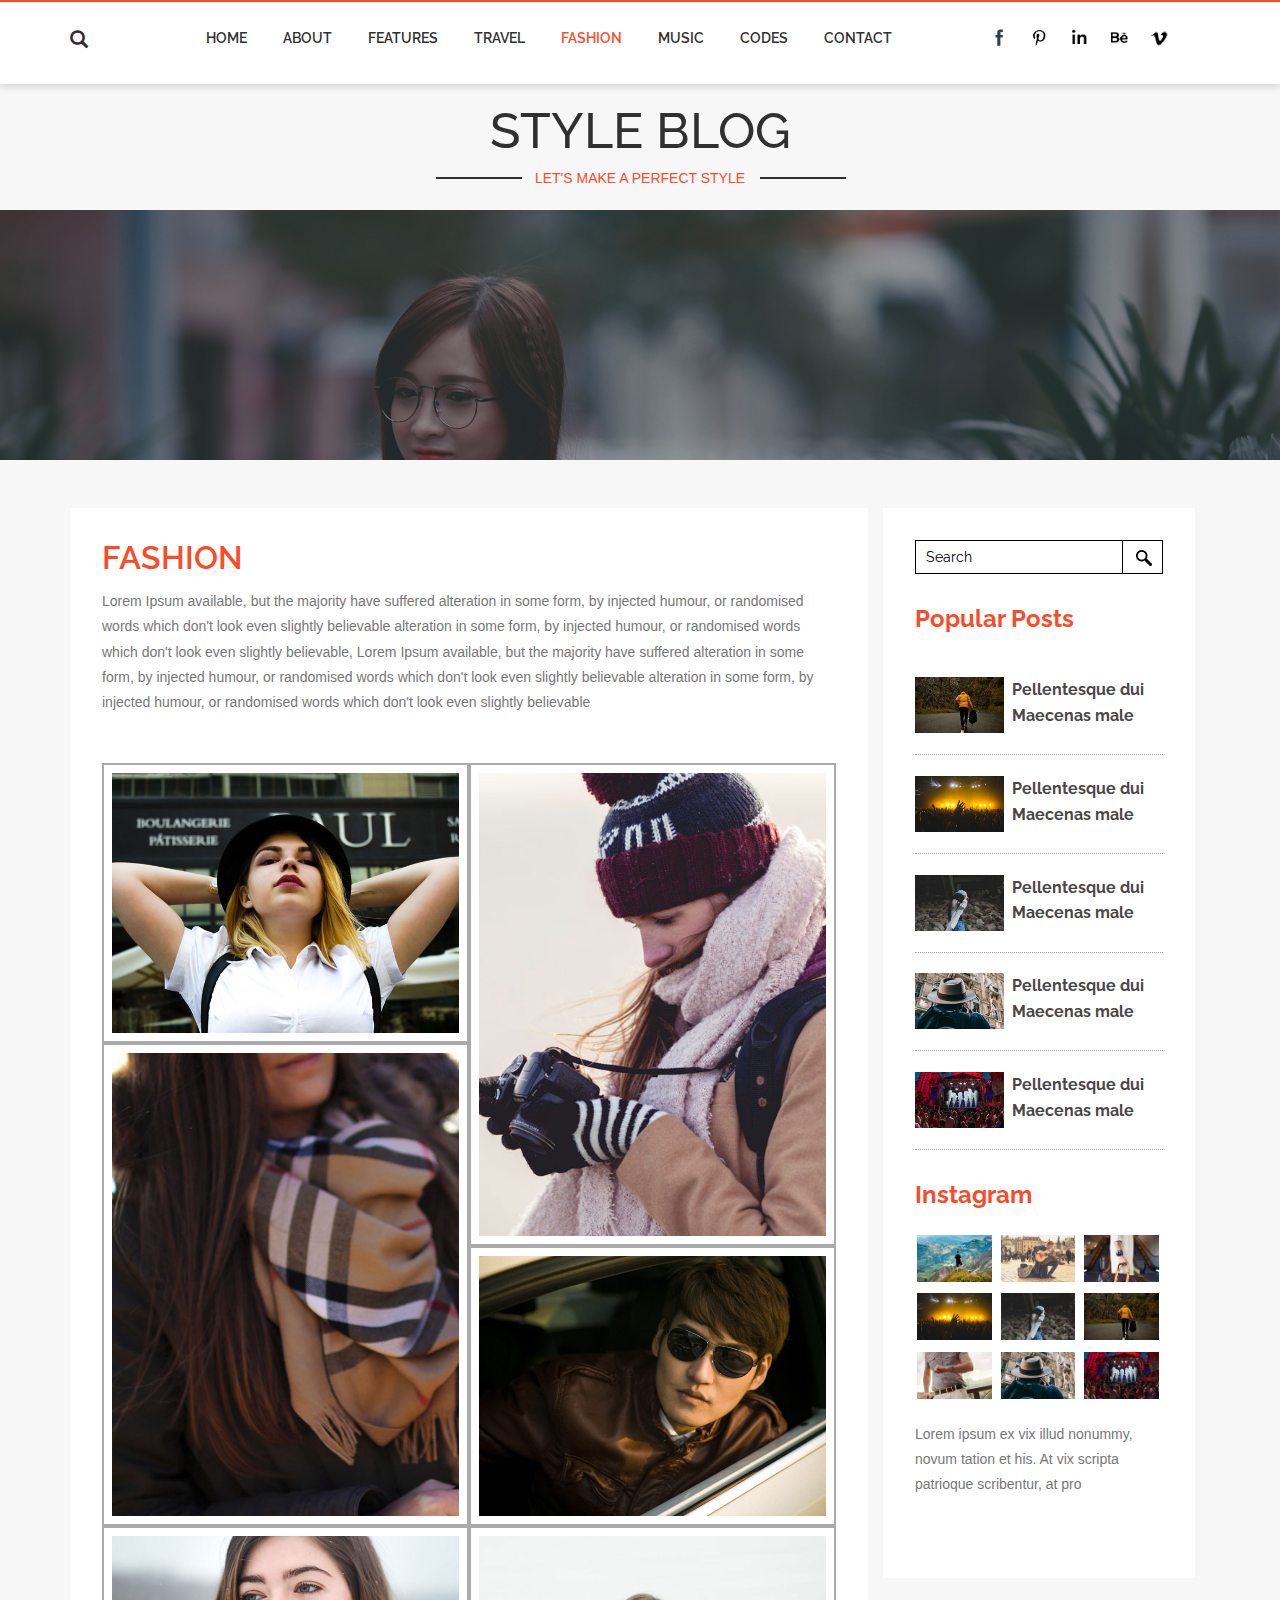
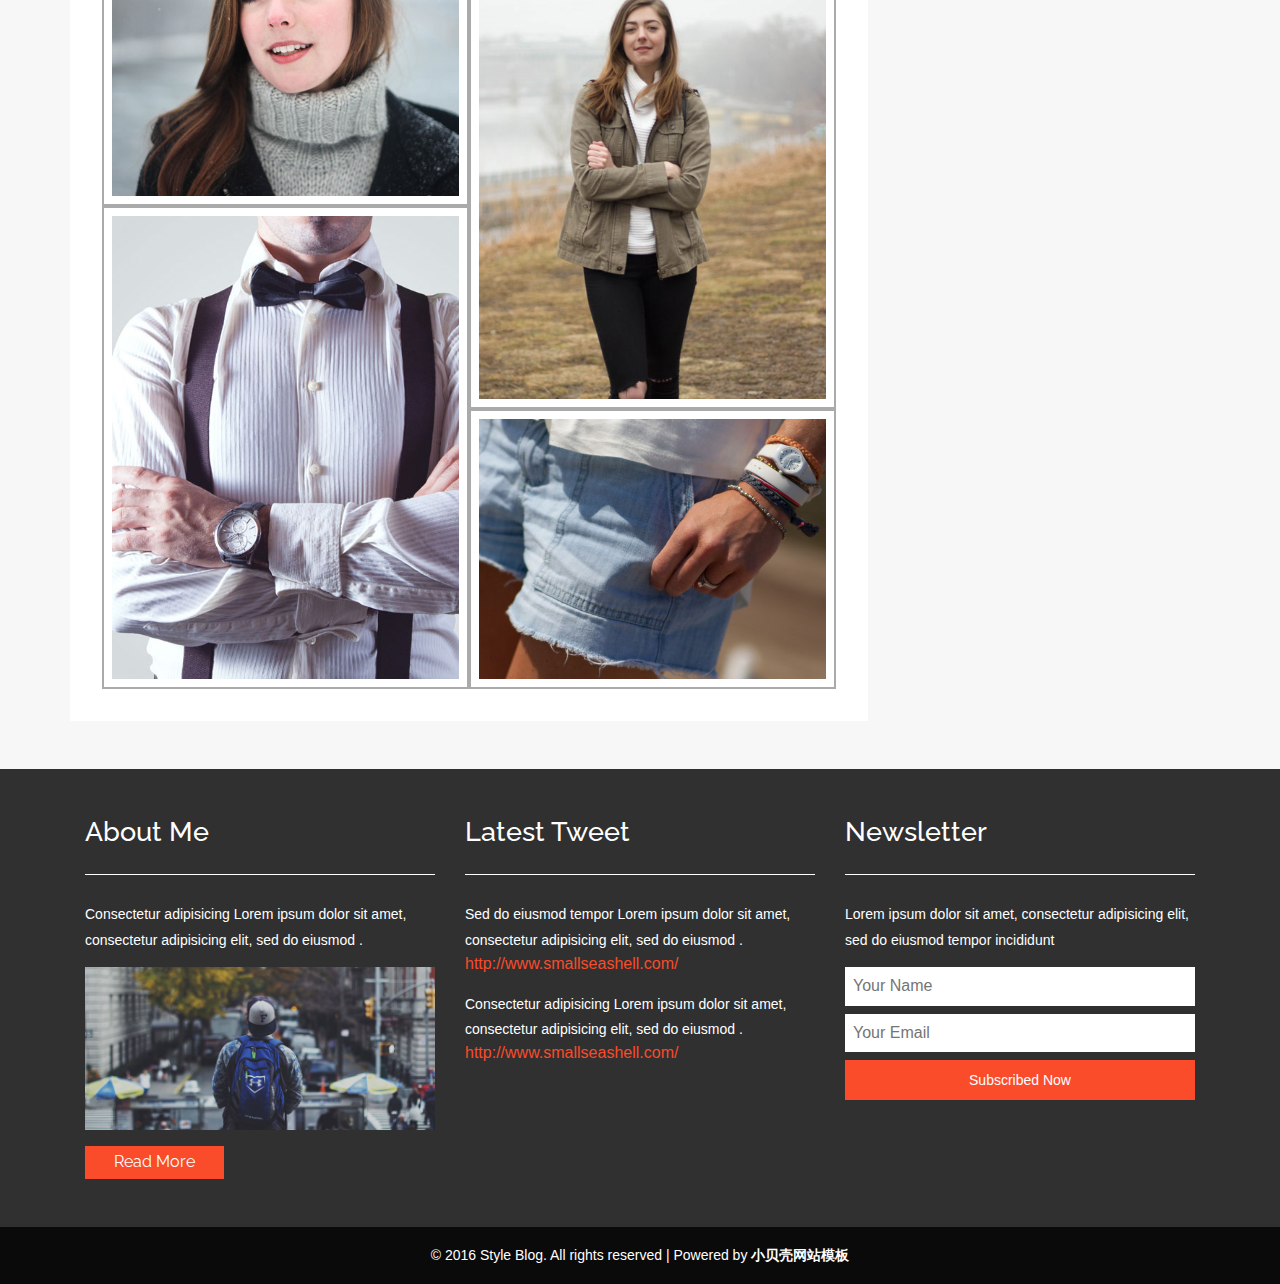
<file: SpringBoot_Photography/src/main/resources/views/fashion.html>
<!DOCTYPE HTML>
<html>
<head>
<title>Style Blog a Blogging Category Flat Bootstrap Responsive Website Template | Fashion :: 小贝壳网站模板</title>
<meta name="viewport" content="width=device-width, initial-scale=1">
<meta http-equiv="Content-Type" content="text/html; charset=utf-8" />
<meta name="keywords" content="Style Blog Responsive web template, Bootstrap Web Templates, Flat Web Templates, Android Compatible web template, 
Smartphone Compatible web template, free webdesigns for Nokia, Samsung, LG, SonyEricsson, Motorola web design" />
<script type="applijewelleryion/x-javascript"> addEventListener("load", function() { setTimeout(hideURLbar, 0); }, false); function hideURLbar(){ window.scrollTo(0,1); } </script>
<link href="css/bootstrap.css" rel='stylesheet' type='text/css' />
<!-- Custom Theme files -->
<link href='http://fonts.googleapis.com/css?family=Raleway:400,600,700' rel='stylesheet' type='text/css'>
<link href="css/style.css" rel='stylesheet' type='text/css' />	
<script src="js/jquery-1.11.1.min.js"></script>
<!--light-box-files-->
<link rel="stylesheet" href="css/chocolat.css" type="text/css" media="screen">
<script src="js/jquery.chocolat.js"></script>
<script type="text/javascript">
	$(function() {
		$('.gallery-grid a').Chocolat();
	});
</script>
<!--//light-box-files-->
<script src="js/bootstrap.min.js"></script>
</head>
<body>
<div class="header" id="ban">
		<div class="container">
			<div class="head-left">
				<div class="header-search">
						<div class="search">
							<input class="search_box" type="checkbox" id="search_box">
							<label class="icon-search" for="search_box"><span class="glyphicon glyphicon-search" aria-hidden="true"></span></label>
							<div class="search_form">
								<form action="#" method="post">
									<input type="text" name="Search" placeholder="Search...">
									<input type="submit" value="Send">
								</form>
							</div>
						</div>
				</div>
			</div>
			<div class="header_right">
			<nav class="navbar navbar-default">
				<!-- Brand and toggle get grouped for better mobile display -->
				<div class="navbar-header">
					<button type="button" class="navbar-toggle collapsed" data-toggle="collapse" data-target="#bs-example-navbar-collapse-1">
						<span class="sr-only">Toggle navigation</span>
						<span class="icon-bar"></span>
						<span class="icon-bar"></span>
						<span class="icon-bar"></span>
					</button>
				</div>
				<!-- Collect the nav links, forms, and other content for toggling -->
				<div class="collapse navbar-collapse nav-wil" id="bs-example-navbar-collapse-1">
					<nav class="link-effect-7" id="link-effect-7">
						<ul class="nav navbar-nav">
							<li><a href="index.html">Home</a></li>
							<li><a href="about.html">About</a></li>
							<li><a href="features.html">Features</a></li>
							<li><a href="travel.html">Travel</a></li>
							<li class="active act"><a href="fashion.html">Fashion</a></li>
							<li><a href="music.html">Music</a></li>
							<li><a href="codes.html">Codes</a></li>
							<li><a href="contact.html">Contact</a></li>
						</ul>
					</nav>
				</div>
				<!-- /.navbar-collapse -->
			</nav>
			</div>
			<div class="nav navbar-nav navbar-right social-icons wow fadeInRight animated animated" data-wow-delay=".5s" style="visibility: visible; animation-delay: 0.5s; animation-name: fadeInRight;">
					<ul>
						<li><a href="#"> </a></li>
						<li><a href="#" class="pin"> </a></li>
						<li><a href="#" class="in"> </a></li>
						<li><a href="#" class="be"> </a></li>
						
						<li><a href="#" class="vimeo"> </a></li>
					</ul>
				</div>
			<div class="clearfix"> </div>	
		</div>
	</div>
	<!--start-main-->
	<div class="header-bottom">
		<div class="container">
			<div class="logo">
				<h1><a href="index.html">STYLE BLOG</a></h1>
				<p><label class="of"></label>LET'S MAKE A PERFECT STYLE<label class="on"></label></p>
			</div>
		</div>
	</div>
<!-- banner -->

<div class="banner-1">

</div>

	<!-- technology-left -->
	<div class="technology">
	<div class="container">
		<div class="col-md-9 technology-left">
			<div class="gallery" id="gallery">
		
			<h2 class="w3">FASHION</h2>
			<p>Lorem Ipsum available, but the majority have suffered alteration in some form, by injected humour, or randomised words which don't look even slightly believable alteration in some form, by injected humour, or randomised words which don't look even slightly believable, Lorem Ipsum available, but the majority have suffered alteration in some form, by injected humour, or randomised words which don't look even slightly believable alteration in some form, by injected humour, or randomised words which don't look even slightly believable </p>			
			<div class="gallery-grids">
				<div class="gallery-grid">
					<a href="images/g1.jpg" class="wow fadeInUp animated animated" data-wow-delay=".5s" style="visibility: visible; animation-delay: 0.5s; animation-name: fadeInUp;">
						<img src="images/g1.jpg" alt=" " class="img-responsive zoom-img">
					</a>
					<a href="images/g5.jpg" class="wow fadeInUp animated animated" data-wow-delay=".5s" style="visibility: visible; animation-delay: 0.5s; animation-name: fadeInUp;">
						<img src="images/g5.jpg" alt=" " class="img-responsive zoom-img">
					</a>
				</div>
				<div class="gallery-grid">
					<a href="images/g6.jpg" class="wow fadeInUp animated animated" data-wow-delay=".5s" style="visibility: visible; animation-delay: 0.5s; animation-name: fadeInUp;">
						<img src="images/g6.jpg" alt=" " class="img-responsive zoom-img">
					</a>
					<a href="images/g2.jpg" class="wow fadeInUp animated animated" data-wow-delay=".5s" style="visibility: visible; animation-delay: 0.5s; animation-name: fadeInUp;">
						<img src="images/g2.jpg" alt=" " class="img-responsive zoom-img">
					</a>
				</div>
				<div class="gallery-grid">
					<a href="images/g3.jpg" class="wow fadeInUp animated animated" data-wow-delay=".5s" style="visibility: visible; animation-delay: 0.5s; animation-name: fadeInUp;">
						<img src="images/g3.jpg" alt=" " class="img-responsive zoom-img">
					</a>
					<a href="images/g7.jpg" class="wow fadeInUp animated animated" data-wow-delay=".5s" style="visibility: visible; animation-delay: 0.5s; animation-name: fadeInUp;">
						<img src="images/g7.jpg" alt=" " class="img-responsive zoom-img">
					</a>
				</div>
				<div class="gallery-grid" data-wow-delay=".5s">
					<a href="images/g8.jpg">
						<img src="images/g8.jpg" alt=" " class="img-responsive zoom-img">
					</a>
					<a href="images/g4.jpg" class="wow fadeInUp animated animated" data-wow-delay=".5s" style="visibility: visible; animation-delay: 0.5s; animation-name: fadeInUp;">
						<img src="images/g4.jpg" alt=" " class="img-responsive zoom-img">
					</a>
				</div>
				<div class="clearfix"> </div>
			</div>
	
	</div>
		</div>
		<!-- technology-right -->
		<div class="col-md-3 technology-right">
				
				
				<div class="blo-top1">
							
					<div class="tech-btm">
					<div class="search-1">
							<form action="#" method="post">
								<input type="search" name="Search" value="Search" onfocus="this.value = '';" onblur="if (this.value == '') {this.value = 'Search';}" required="">
								<input type="submit" value=" ">
							</form>
						</div>
					<h4>Popular Posts </h4>
						<div class="blog-grids">
							<div class="blog-grid-left">
								<a href="singlepage.html"><img src="images/t2.jpg" class="img-responsive" alt=""></a>
							</div>
							<div class="blog-grid-right">
								
								<h5><a href="singlepage.html">Pellentesque dui Maecenas male</a> </h5>
							</div>
							<div class="clearfix"> </div>
						</div>
						<div class="blog-grids">
							<div class="blog-grid-left">
								<a href="singlepage.html"><img src="images/m2.jpg" class="img-responsive" alt=""></a>
							</div>
							<div class="blog-grid-right">
								
								<h5><a href="singlepage.html">Pellentesque dui Maecenas male</a> </h5>
							</div>
							<div class="clearfix"> </div>
						</div>
						<div class="blog-grids">
							<div class="blog-grid-left">
								<a href="singlepage.html"><img src="images/f2.jpg" class="img-responsive" alt=""></a>
							</div>
							<div class="blog-grid-right">
								
								<h5><a href="singlepage.html">Pellentesque dui Maecenas male</a> </h5>
							</div>
							<div class="clearfix"> </div>
						</div>
						<div class="blog-grids">
							<div class="blog-grid-left">
								<a href="singlepage.html"><img src="images/t3.jpg" class="img-responsive" alt=""></a>
							</div>
							<div class="blog-grid-right">
								
								<h5><a href="singlepage.html">Pellentesque dui Maecenas male</a> </h5>
							</div>
							<div class="clearfix"> </div>
						</div>
						<div class="blog-grids">
							<div class="blog-grid-left">
								<a href="singlepage.html"><img src="images/m3.jpg" class="img-responsive" alt=""></a>
							</div>
							<div class="blog-grid-right">
								
								<h5><a href="singlepage.html">Pellentesque dui Maecenas male</a> </h5>
							</div>
							<div class="clearfix"> </div>
						</div>
						<div class="insta">
					<h4>Instagram</h4>
						<ul>
							
							<li><a href="singlepage.html"><img src="images/t1.jpg" class="img-responsive" alt=""></a></li>
							<li><a href="singlepage.html"><img src="images/m1.jpg" class="img-responsive" alt=""></a></li>
							<li><a href="singlepage.html"><img src="images/f1.jpg" class="img-responsive" alt=""></a></li>
							<li><a href="singlepage.html"><img src="images/m2.jpg" class="img-responsive" alt=""></a></li>
							<li><a href="singlepage.html"><img src="images/f2.jpg" class="img-responsive" alt=""></a></li>
							<li><a href="singlepage.html"><img src="images/t2.jpg" class="img-responsive" alt=""></a></li>
							<li><a href="singlepage.html"><img src="images/f3.jpg" class="img-responsive" alt=""></a></li>
							<li><a href="singlepage.html"><img src="images/t3.jpg" class="img-responsive" alt=""></a></li>
							<li><a href="singlepage.html"><img src="images/m3.jpg" class="img-responsive" alt=""></a></li>
						</ul>
					</div>
					
					<p>Lorem ipsum ex vix illud nonummy, novum tation et his. At vix scripta patrioque scribentur, at pro</p>
					<div class="twt">
					
						<iframe id="twitter-widget-0" scrolling="no" frameborder="0" allowtransparency="true" class="twitter-hashtag-button twitter-hashtag-button-rendered twitter-tweet-button" title="Twitter Tweet Button" src="https://platform.twitter.com/widgets/tweet_button.b7de008f493a5185d8df1aedd62d77c6.en.html#button_hashtag=TwitterStories&amp;dnt=false&amp;id=twitter-widget-0&amp;lang=en&amp;original_referer=https%3A%2F%2Fp.小贝壳网站模板.com%2Fdemos%2Fduplex%2Fweb%2F&amp;size=l&amp;time=1467721486626&amp;type=hashtag" style="position: static; visibility: visible; width: 166px; height: 28px;" data-hashtag="TwitterStories"></iframe>
						<script>!function(d,s,id){var js,fjs=d.getElementsByTagName(s)[0],p=/^http:/.test(d.location)?'http':'https';if(!d.getElementById(id)){js=d.createElement(s);js.id=id;js.src=p+'://platform.twitter.com/widgets.js';fjs.parentNode.insertBefore(js,fjs);}}(document, 'script', 'twitter-wjs');</script>
					</div>
					</div>
					
					
					
				</div>
				
			
		</div>
		<div class="clearfix"></div>
		<!-- technology-right -->
	</div>
</div>
<div class="footer">
		<div class="container">
			<div class="col-md-4 footer-left">
				<h4>About Me</h4>
				<p>Consectetur adipisicing Lorem ipsum dolor sit amet, consectetur adipisicing elit, sed do eiusmod .</p>
				<img src="images/t4.jpg" class="img-responsive" alt="">
					<div class="bht1">
						<a href="singlepage.html">Read More</a>
					</div>
			</div>
			<div class="col-md-4 footer-middle">
			<h4>Latest Tweet</h4>
			<div class="mid-btm">
				<p>Sed do eiusmod tempor Lorem ipsum dolor sit amet, consectetur adipisicing elit, sed do eiusmod .</p>
				<a href="http://www.smallseashell.com/">http://www.smallseashell.com/</a>
			</div>
			
				<p>Consectetur adipisicing Lorem ipsum dolor sit amet, consectetur adipisicing elit, sed do eiusmod .</p>
				<a href="http://www.smallseashell.com/">http://www.smallseashell.com/</a>
		
			</div>
			<div class="col-md-4 footer-right">
				<h4>Newsletter</h4>
				<p>Lorem ipsum dolor sit amet, consectetur adipisicing elit, sed do eiusmod tempor incididunt</p>
						<div class="name">
							<form action="#" method="post">
								<input type="text" placeholder="Your Name" required="">
								<input type="text" placeholder="Your Email" required="">
								<input type="submit" value="Subscribed Now">
							</form>
						
						</div>	
						
							<div class="clearfix"> </div>
					
			</div>
			<div class="clearfix"></div>
		</div>
	</div>
	<div class="copyright">
				<div class="container">
					<p>© 2016 Style Blog. All rights reserved | Powered by <a href="http://www.smallseashell.com/">小贝壳网站模板</a></p>
				</div>
			</div>
</body>
</html>
</file>
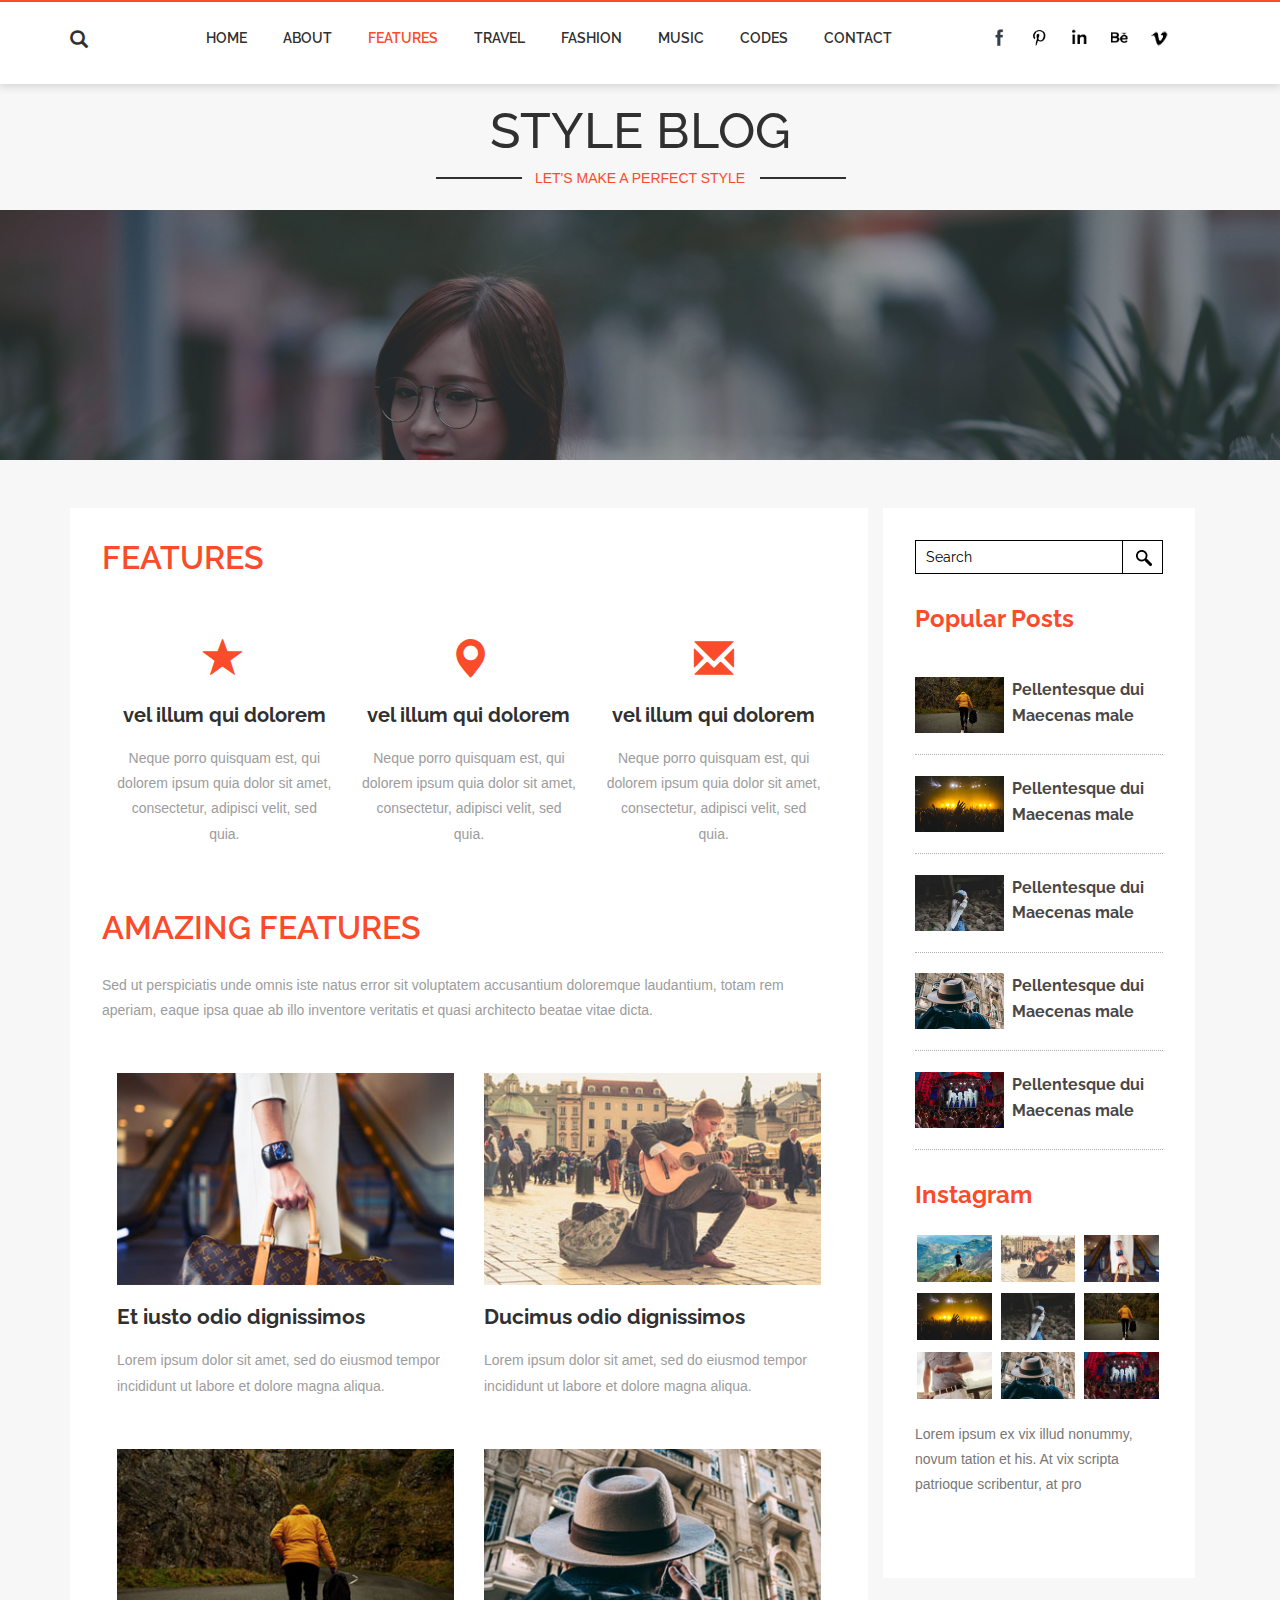
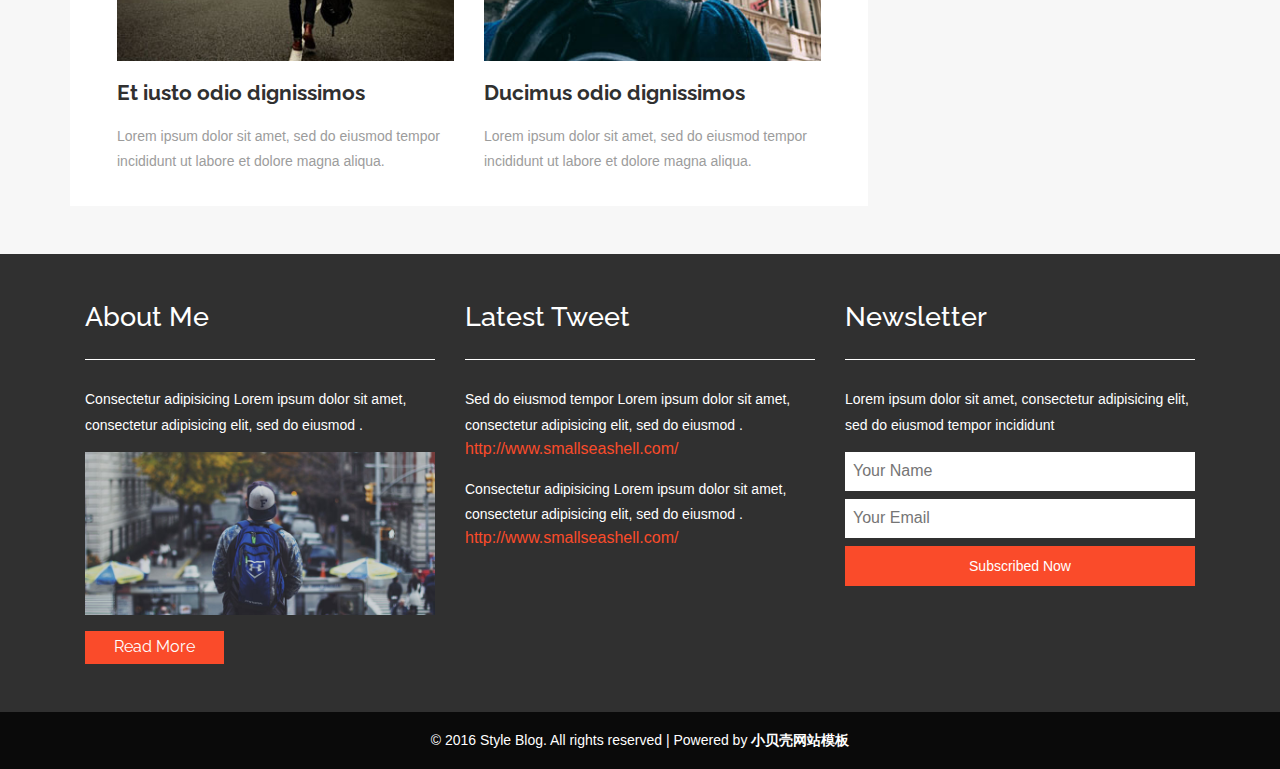
<file: SpringBoot_Photography/src/main/resources/views/features.html>
<!DOCTYPE HTML>
<html>
<head>
<title>Style Blog a Blogging Category Flat Bootstrap Responsive Website Template | Features :: 小贝壳网站模板</title>
<meta name="viewport" content="width=device-width, initial-scale=1">
<meta http-equiv="Content-Type" content="text/html; charset=utf-8" />
<meta name="keywords" content="Style Blog Responsive web template, Bootstrap Web Templates, Flat Web Templates, Android Compatible web template, 
Smartphone Compatible web template, free webdesigns for Nokia, Samsung, LG, SonyEricsson, Motorola web design" />
<script type="applijewelleryion/x-javascript"> addEventListener("load", function() { setTimeout(hideURLbar, 0); }, false); function hideURLbar(){ window.scrollTo(0,1); } </script>
<link href="css/bootstrap.css" rel='stylesheet' type='text/css' />
<!-- Custom Theme files -->
<link href='http://fonts.googleapis.com/css?family=Raleway:400,600,700' rel='stylesheet' type='text/css'>
<link href="css/style.css" rel='stylesheet' type='text/css' />	
<script src="js/jquery-1.11.1.min.js"></script>
<script src="js/bootstrap.min.js"></script>
</head>
<body>
<div class="header" id="ban">
		<div class="container">
			<div class="head-left">
				<div class="header-search">
						<div class="search">
							<input class="search_box" type="checkbox" id="search_box">
							<label class="icon-search" for="search_box"><span class="glyphicon glyphicon-search" aria-hidden="true"></span></label>
							<div class="search_form">
								<form action="#" method="post">
									<input type="text" name="Search" placeholder="Search...">
									<input type="submit" value="Send">
								</form>
							</div>
						</div>
				</div>
			</div>
			<div class="header_right">
			<nav class="navbar navbar-default">
				<!-- Brand and toggle get grouped for better mobile display -->
				<div class="navbar-header">
					<button type="button" class="navbar-toggle collapsed" data-toggle="collapse" data-target="#bs-example-navbar-collapse-1">
						<span class="sr-only">Toggle navigation</span>
						<span class="icon-bar"></span>
						<span class="icon-bar"></span>
						<span class="icon-bar"></span>
					</button>
				</div>

				<!-- Collect the nav links, forms, and other content for toggling -->
				<div class="collapse navbar-collapse nav-wil" id="bs-example-navbar-collapse-1">
					<nav class="link-effect-7" id="link-effect-7">
						<ul class="nav navbar-nav">
							<li><a href="index.html">Home</a></li>
							<li><a href="about.html">About</a></li>
							<li class="active act"><a href="features.html">Features</a></li>
							<li><a href="travel.html">Travel</a></li>
							<li><a href="fashion.html">Fashion</a></li>
							<li><a href="music.html">Music</a></li>
							<li><a href="codes.html">Codes</a></li>
							<li><a href="contact.html">Contact</a></li>
						</ul>
					</nav>
				</div>
				<!-- /.navbar-collapse -->
			</nav>
			</div>
			<div class="nav navbar-nav navbar-right social-icons wow fadeInRight animated animated" data-wow-delay=".5s" style="visibility: visible; animation-delay: 0.5s; animation-name: fadeInRight;">
					<ul>
						<li><a href="#"> </a></li>
						<li><a href="#" class="pin"> </a></li>
						<li><a href="#" class="in"> </a></li>
						<li><a href="#" class="be"> </a></li>
						
						<li><a href="#" class="vimeo"> </a></li>
					</ul>
				</div>
			<div class="clearfix"> </div>	
		</div>
	</div>
	<!--start-main-->
	<div class="header-bottom">
		<div class="container">
			<div class="logo">
				<h1><a href="index.html">STYLE BLOG</a></h1>
				<p><label class="of"></label>LET'S MAKE A PERFECT STYLE<label class="on"></label></p>
			</div>
		</div>
	</div>
<!-- banner -->

<div class="banner-1">

</div>

	<!-- technology-left -->
	<div class="technology">
	<div class="container">
		<div class="col-md-9 technology-left">
		<div class="agile-1">
			<div class="featured-services">
					<h2 class="w3">FEATURES</h2>
					<div class="featured-services-grids">
						<div class="col-md-4 featured-services-grid">
							<div class="featured-services-grd">
								<span class="glyphicon glyphicon-star" aria-hidden="true"></span>
								<h4>vel illum qui dolorem</h4>
								<p>Neque porro quisquam est, qui dolorem ipsum quia dolor 
									sit amet, consectetur, adipisci velit, sed quia.</p>
								
							</div>
						</div>
						<div class="col-md-4 featured-services-grid">
							<div class="featured-services-grd">
								<span class="glyphicon glyphicon-map-marker" aria-hidden="true"></span>
								<h4>vel illum qui dolorem</h4>
								<p>Neque porro quisquam est, qui dolorem ipsum quia dolor 
									sit amet, consectetur, adipisci velit, sed quia.</p>
								
							</div>
						</div>
						<div class="col-md-4 featured-services-grid">
							<div class="featured-services-grd">
								<span class="glyphicon glyphicon-envelope" aria-hidden="true"></span>
								<h4>vel illum qui dolorem</h4>
								<p>Neque porro quisquam est, qui dolorem ipsum quia dolor 
									sit amet, consectetur, adipisci velit, sed quia.</p>
							
							</div>
						</div>
						
						<div class="clearfix"> </div>
					</div>
			</div>
			<div class="features-main">
				<div class="fea-top">
				  <h3 class="w3">AMAZING FEATURES</h3>
				  <p>Sed ut perspiciatis unde omnis iste natus error sit voluptatem accusantium doloremque laudantium, totam rem aperiam, eaque ipsa quae ab illo inventore veritatis et quasi architecto beatae vitae dicta.</p>
				</div>
				<div class="feature-botttom">
							<div class="col-md-6 fea-grid">
								<div class="fea-img">
									<img src="images/f1.jpg" alt="">
								</div>
								<div class="fea-text">
									<h4>Et iusto odio dignissimos</h4>
									<p>Lorem ipsum dolor sit amet, sed do eiusmod tempor incididunt ut labore et dolore magna aliqua.</p>
								 </div>
							  <div class="clearfix"> </div>
							</div>
							<div class="col-md-6 fea-grid">
								<div class="fea-img">
									<img src="images/m1.jpg" alt="">
								</div>
								<div class="fea-text">
									<h4>Ducimus odio dignissimos</h4>
									<p>Lorem ipsum dolor sit amet, sed do eiusmod tempor incididunt ut labore et dolore magna aliqua.</p>
								</div>
							</div>
							<div class="col-md-6 fea-grid">
								<div class="fea-img">
									<img src="images/t2.jpg" alt="">
								</div>
								<div class="fea-text">
									<h4>Et iusto odio dignissimos</h4>
									<p>Lorem ipsum dolor sit amet, sed do eiusmod tempor incididunt ut labore et dolore magna aliqua.</p>
								</div>
							  <div class="clearfix"> </div>
							</div>
							<div class="col-md-6 fea-grid">
								<div class="fea-img">
									<img src="images/t3.jpg" alt="">
								</div>
								<div class="fea-text">
									<h4>Ducimus odio dignissimos</h4>
									<p>Lorem ipsum dolor sit amet, sed do eiusmod tempor incididunt ut labore et dolore magna aliqua. </p>
								</div>
							</div>
						   <div class="clearfix"> </div>
				</div>
			</div>
			</div>
		</div>
		<!-- technology-right -->
		<div class="col-md-3 technology-right">
				
				
				<div class="blo-top1">
							
					<div class="tech-btm">
					<div class="search-1">
							<form action="#" method="post">
								<input type="search" name="Search" value="Search" onfocus="this.value = '';" onblur="if (this.value == '') {this.value = 'Search';}" required="">
								<input type="submit" value=" ">
							</form>
						</div>
					<h4>Popular Posts </h4>
						<div class="blog-grids">
							<div class="blog-grid-left">
								<a href="singlepage.html"><img src="images/t2.jpg" class="img-responsive" alt=""></a>
							</div>
							<div class="blog-grid-right">
								
								<h5><a href="singlepage.html">Pellentesque dui Maecenas male</a> </h5>
							</div>
							<div class="clearfix"> </div>
						</div>
						<div class="blog-grids">
							<div class="blog-grid-left">
								<a href="singlepage.html"><img src="images/m2.jpg" class="img-responsive" alt=""></a>
							</div>
							<div class="blog-grid-right">
								
								<h5><a href="singlepage.html">Pellentesque dui Maecenas male</a> </h5>
							</div>
							<div class="clearfix"> </div>
						</div>
						<div class="blog-grids">
							<div class="blog-grid-left">
								<a href="singlepage.html"><img src="images/f2.jpg" class="img-responsive" alt=""></a>
							</div>
							<div class="blog-grid-right">
								
								<h5><a href="singlepage.html">Pellentesque dui Maecenas male</a> </h5>
							</div>
							<div class="clearfix"> </div>
						</div>
						<div class="blog-grids">
							<div class="blog-grid-left">
								<a href="singlepage.html"><img src="images/t3.jpg" class="img-responsive" alt=""></a>
							</div>
							<div class="blog-grid-right">
								
								<h5><a href="singlepage.html">Pellentesque dui Maecenas male</a> </h5>
							</div>
							<div class="clearfix"> </div>
						</div>
						<div class="blog-grids">
							<div class="blog-grid-left">
								<a href="singlepage.html"><img src="images/m3.jpg" class="img-responsive" alt=""></a>
							</div>
							<div class="blog-grid-right">
								
								<h5><a href="singlepage.html">Pellentesque dui Maecenas male</a> </h5>
							</div>
							<div class="clearfix"> </div>
						</div>
						<div class="insta">
					<h4>Instagram</h4>
						<ul>
							
							<li><a href="singlepage.html"><img src="images/t1.jpg" class="img-responsive" alt=""></a></li>
							<li><a href="singlepage.html"><img src="images/m1.jpg" class="img-responsive" alt=""></a></li>
							<li><a href="singlepage.html"><img src="images/f1.jpg" class="img-responsive" alt=""></a></li>
							<li><a href="singlepage.html"><img src="images/m2.jpg" class="img-responsive" alt=""></a></li>
							<li><a href="singlepage.html"><img src="images/f2.jpg" class="img-responsive" alt=""></a></li>
							<li><a href="singlepage.html"><img src="images/t2.jpg" class="img-responsive" alt=""></a></li>
							<li><a href="singlepage.html"><img src="images/f3.jpg" class="img-responsive" alt=""></a></li>
							<li><a href="singlepage.html"><img src="images/t3.jpg" class="img-responsive" alt=""></a></li>
							<li><a href="singlepage.html"><img src="images/m3.jpg" class="img-responsive" alt=""></a></li>
						</ul>
					</div>
					
					<p>Lorem ipsum ex vix illud nonummy, novum tation et his. At vix scripta patrioque scribentur, at pro</p>
					<div class="twt">
					
						<iframe id="twitter-widget-0" scrolling="no" frameborder="0" allowtransparency="true" class="twitter-hashtag-button twitter-hashtag-button-rendered twitter-tweet-button" title="Twitter Tweet Button" src="https://platform.twitter.com/widgets/tweet_button.b7de008f493a5185d8df1aedd62d77c6.en.html#button_hashtag=TwitterStories&amp;dnt=false&amp;id=twitter-widget-0&amp;lang=en&amp;original_referer=https%3A%2F%2Fp.小贝壳网站模板.com%2Fdemos%2Fduplex%2Fweb%2F&amp;size=l&amp;time=1467721486626&amp;type=hashtag" style="position: static; visibility: visible; width: 166px; height: 28px;" data-hashtag="TwitterStories"></iframe>
						<script>!function(d,s,id){var js,fjs=d.getElementsByTagName(s)[0],p=/^http:/.test(d.location)?'http':'https';if(!d.getElementById(id)){js=d.createElement(s);js.id=id;js.src=p+'://platform.twitter.com/widgets.js';fjs.parentNode.insertBefore(js,fjs);}}(document, 'script', 'twitter-wjs');</script>
					</div>
					</div>
					
					
					
				</div>
				
			
		</div>
		<div class="clearfix"></div>
		<!-- technology-right -->
	</div>
</div>
<div class="footer">
		<div class="container">
			<div class="col-md-4 footer-left">
				<h4>About Me</h4>
				<p>Consectetur adipisicing Lorem ipsum dolor sit amet, consectetur adipisicing elit, sed do eiusmod .</p>
				<img src="images/t4.jpg" class="img-responsive" alt="">
					<div class="bht1">
						<a href="singlepage.html">Read More</a>
					</div>
			</div>
			<div class="col-md-4 footer-middle">
			<h4>Latest Tweet</h4>
			<div class="mid-btm">
				<p>Sed do eiusmod tempor Lorem ipsum dolor sit amet, consectetur adipisicing elit, sed do eiusmod .</p>
				<a href="http://www.smallseashell.com/">http://www.smallseashell.com/</a>
			</div>
			
				<p>Consectetur adipisicing Lorem ipsum dolor sit amet, consectetur adipisicing elit, sed do eiusmod .</p>
				<a href="http://www.smallseashell.com/">http://www.smallseashell.com/</a>
		
			</div>
			<div class="col-md-4 footer-right">
				<h4>Newsletter</h4>
				<p>Lorem ipsum dolor sit amet, consectetur adipisicing elit, sed do eiusmod tempor incididunt</p>
						<div class="name">
							<form action="#" method="post">
								<input type="text" placeholder="Your Name" required="">
								<input type="text" placeholder="Your Email" required="">
								<input type="submit" value="Subscribed Now">
							</form>
						
						</div>	
						
							<div class="clearfix"> </div>
					
			</div>
			<div class="clearfix"></div>
		</div>
	</div>
	<div class="copyright">
				<div class="container">
					<p>© 2016 Style Blog. All rights reserved | Powered by <a href="http://www.smallseashell.com/">小贝壳网站模板</a></p>
				</div>
			</div>
</body>
</html>
</file>
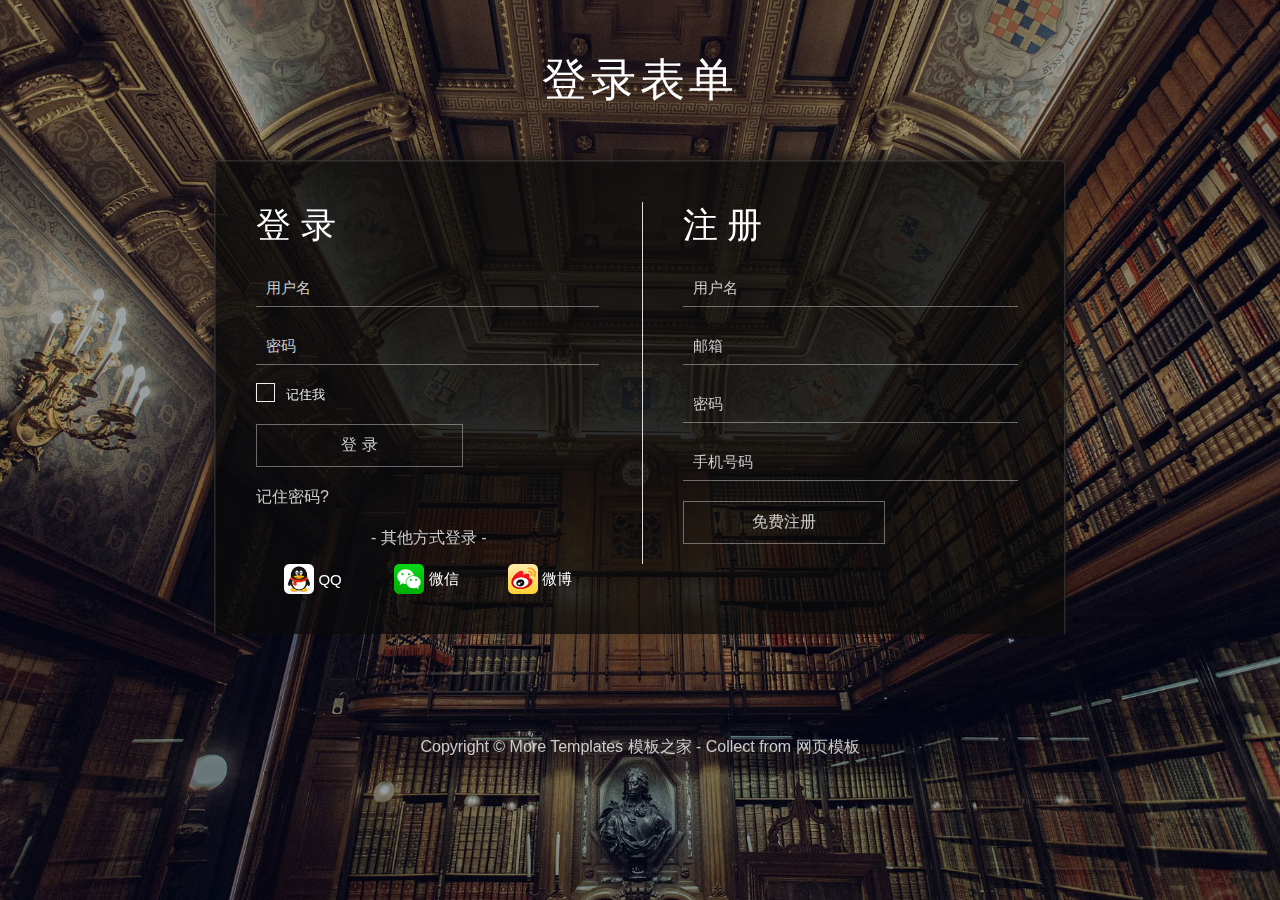
<file: SpringBoot_Photography/src/main/resources/views/login.html>
<!DOCTYPE html>
<html>

<!-- Head -->
<head>

	<title>登录表单</title>

	<!-- Meta-Tags -->
		<meta name="viewport" content="width=device-width, initial-scale=1">
		<meta http-equiv="Content-Type" content="text/html; charset=utf-8">

		<script type="application/x-javascript"> addEventListener("load", function() { setTimeout(hideURLbar, 0); }, false); function hideURLbar(){ window.scrollTo(0,1); } </script>
	<!-- //Meta-Tags -->

	<!-- Style --> 
	<link rel="stylesheet" href="css/loginStyle.css" type="text/css" media="all">



</head>
<!-- //Head -->

<!-- Body -->
<body onload='document.form.username.focus();'>

	<h1>登录表单</h1>
	<div class="container w3layouts agileits">

		<div class="login w3layouts agileits">
			<h2>登 录</h2>
			<form name="form" th:action="@{/login}" action="/login" method="post">
				<input type="text" id="username" name="username" placeholder="用户名" required="">
				<input type="password" id="password" name="password" placeholder="密码" required="">
				<ul class="tick w3layouts agileits">
					<li>
						<input type="checkbox" id="brand1" value="">
						<label for="brand1"><span></span>记住我</label>
					</li>
				</ul>
				<div class="send-button w3layouts agileits">
					<input type="submit" value="登 录">
				</div>
			</form>
			<a href="#">记住密码?</a>
			<div class="social-icons w3layouts agileits">
				<p>- 其他方式登录 -</p>
				<ul>
					<li class="qq"><a href="#">
					<span class="icons w3layouts agileits"></span>
					<span class="text w3layouts agileits">QQ</span></a></li>
					<li class="weixin w3ls"><a href="#">
					<span class="icons w3layouts"></span>
					<span class="text w3layouts agileits">微信</span></a></li>
					<li class="weibo aits"><a href="#">
					<span class="icons agileits"></span>
					<span class="text w3layouts agileits">微博</span></a></li>
					<div class="clear"> </div>
				</ul>
			</div>
			<div class="clear"></div>
		</div><div class="copyrights">Collect from <a href="http://www.cssmoban.com/" >企业网站模板</a></div>
		<div class="register w3layouts agileits">
			<h2>注 册</h2>
			<form action="#" method="post">
				<input type="text" Name="Name" placeholder="用户名" required="">
				<input type="text" Name="Email" placeholder="邮箱" required="">
				<input type="password" Name="password" placeholder="密码" required="">
				<input type="text" Name="Phone Number" placeholder="手机号码" required="">
			</form>
			<div class="send-button w3layouts agileits">
				<form>
					<input type="submit" value="免费注册">
				</form>
			</div>
			<div class="clear"></div>
		</div>

		<div class="clear"></div>

	</div>

	<div class="footer w3layouts agileits">
		<p>Copyright &copy; More Templates <a href="http://www.cssmoban.com/" target="_blank" title="模板之家">模板之家</a> - Collect from <a href="http://www.cssmoban.com/" title="网页模板" target="_blank">网页模板</a></p>
	</div>

</body>
<!-- //Body -->

</html>
</file>
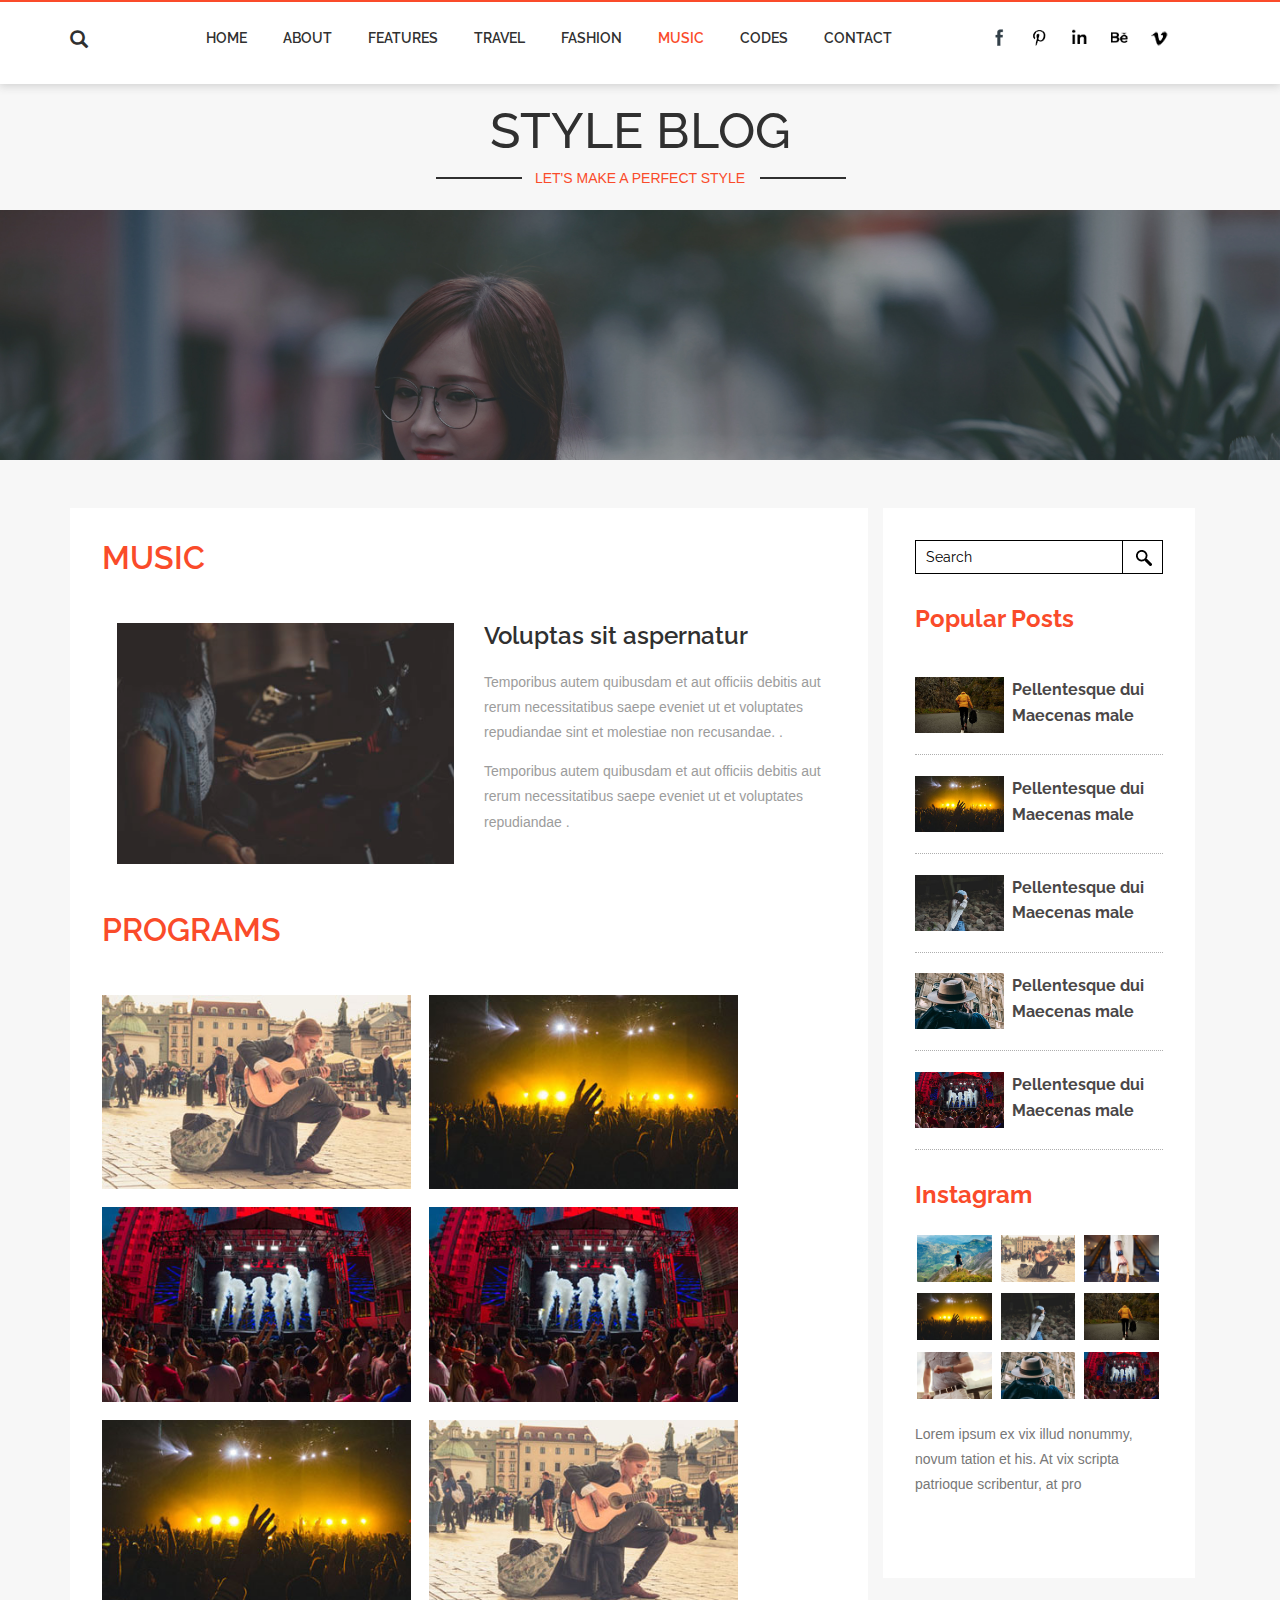
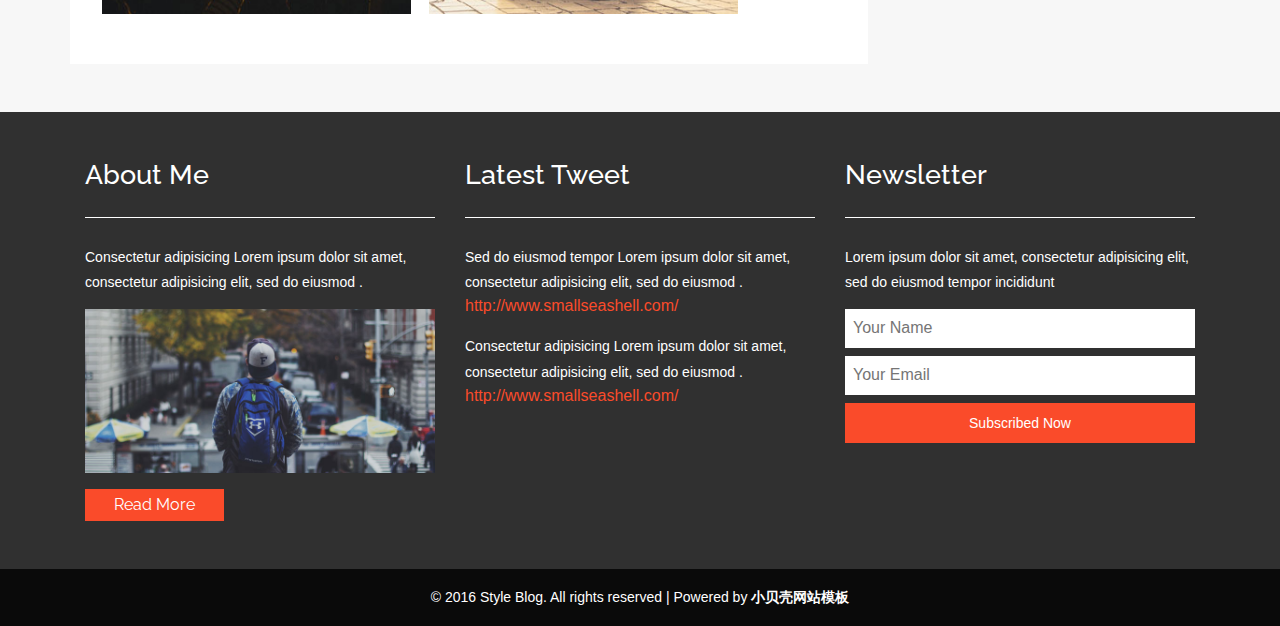
<file: SpringBoot_Photography/src/main/resources/views/music.html>
<!DOCTYPE HTML>
<html>
<head>
<title>Style Blog a Blogging Category Flat Bootstrap Responsive Website Template | Music :: 小贝壳网站模板</title>
<meta name="viewport" content="width=device-width, initial-scale=1">
<meta http-equiv="Content-Type" content="text/html; charset=utf-8" />
<meta name="keywords" content="Style Blog Responsive web template, Bootstrap Web Templates, Flat Web Templates, Android Compatible web template, 
Smartphone Compatible web template, free webdesigns for Nokia, Samsung, LG, SonyEricsson, Motorola web design" />
<script type="applijewelleryion/x-javascript"> addEventListener("load", function() { setTimeout(hideURLbar, 0); }, false); function hideURLbar(){ window.scrollTo(0,1); } </script>
<link href="css/bootstrap.css" rel='stylesheet' type='text/css' />
<!-- Custom Theme files -->
<link href='http://fonts.googleapis.com/css?family=Raleway:400,600,700' rel='stylesheet' type='text/css'>
<link href="css/style.css" rel='stylesheet' type='text/css' />	
<link rel="stylesheet" type="text/css" href="css/component.css" />
<script src="js/jquery-1.11.1.min.js"></script>
<script src="js/bootstrap.min.js"></script>
<script src="js/modernizr.custom.js"></script>
</head>
<body>
<div class="header" id="ban">
		<div class="container">
			<div class="head-left">
				<div class="header-search">
						<div class="search">
							<input class="search_box" type="checkbox" id="search_box">
							<label class="icon-search" for="search_box"><span class="glyphicon glyphicon-search" aria-hidden="true"></span></label>
							<div class="search_form">
								<form action="#" method="post">
									<input type="text" name="Search" placeholder="Search...">
									<input type="submit" value="Send">
								</form>
							</div>
						</div>
				</div>
			</div>
			<div class="header_right">
			<nav class="navbar navbar-default">
				<!-- Brand and toggle get grouped for better mobile display -->
				<div class="navbar-header">
					<button type="button" class="navbar-toggle collapsed" data-toggle="collapse" data-target="#bs-example-navbar-collapse-1">
						<span class="sr-only">Toggle navigation</span>
						<span class="icon-bar"></span>
						<span class="icon-bar"></span>
						<span class="icon-bar"></span>
					</button>
				</div>

				<!-- Collect the nav links, forms, and other content for toggling -->
				<div class="collapse navbar-collapse nav-wil" id="bs-example-navbar-collapse-1">
					<nav class="link-effect-7" id="link-effect-7">
						<ul class="nav navbar-nav">
							<li><a href="index.html">Home</a></li>
							<li><a href="about.html">About</a></li>
							<li><a href="features.html">Features</a></li>
							<li><a href="travel.html">Travel</a></li>
							<li><a href="fashion.html">Fashion</a></li>
							<li class="active act"><a href="music.html">Music</a></li>
							<li><a href="codes.html">Codes</a></li>
							<li><a href="contact.html">Contact</a></li>
						</ul>
					</nav>
				</div>
				<!-- /.navbar-collapse -->
			</nav>
			</div>
			<div class="nav navbar-nav navbar-right social-icons wow fadeInRight animated animated" data-wow-delay=".5s" style="visibility: visible; animation-delay: 0.5s; animation-name: fadeInRight;">
					<ul>
						<li><a href="#"> </a></li>
						<li><a href="#" class="pin"> </a></li>
						<li><a href="#" class="in"> </a></li>
						<li><a href="#" class="be"> </a></li>
						
						<li><a href="#" class="vimeo"> </a></li>
					</ul>
				</div>
			<div class="clearfix"> </div>	
		</div>
	</div>
	<!--start-main-->
	<div class="header-bottom">
		<div class="container">
			<div class="logo">
				<h1><a href="index.html">STYLE BLOG</a></h1>
				<p><label class="of"></label>LET'S MAKE A PERFECT STYLE<label class="on"></label></p>
			</div>
		</div>
	</div>
<!-- banner -->

<div class="banner-1">

</div>

	<!-- technology-left -->
	<div class="technology">
	<div class="container">
		<div class="col-md-9 technology-left">
			<div class="music">
				<div class="latest">
						<h2 class="w3">MUSIC</h2>
						<div class="tip-grids">
							<div class="col-md-6 tip-grid">
								<figure class="effect-julia">
									<img src="images/m5.jpg" alt="">
												
								</figure>
							</div>
							<div class="col-md-6 tip-grid-right">
								<div class="tip-gd-left">
										<h4>Voluptas sit aspernatur</h4>
										<p> Temporibus autem quibusdam et aut officiis 
									debitis aut rerum necessitatibus saepe eveniet ut 
									et voluptates repudiandae sint et molestiae non recusandae. .</p>
									<p> Temporibus autem quibusdam et aut officiis 
									debitis aut rerum necessitatibus saepe eveniet ut 
									et voluptates repudiandae .</p>
								</div>
							</div>
							<div class="clearfix"></div>
						</div>
				</div>
				<div class="effect-grid">
						<h3 class="w3">PROGRAMS</h3>
						<ul class="grid cs-style-3">
						<li>
							<figure>
								<img src="images/m1.jpg" alt="img02">
								<figcaption>
									<h4>PROGRAMS</h4>
								</figcaption>
							</figure>
						</li>
						<li>
							<figure>
								<img src="images/m2.jpg" alt="img03">
								<figcaption>
									<h4>PROGRAMS</h4>
								</figcaption>
							</figure>
						</li>
						<li>
							<figure>
								<img src="images/m3.jpg" alt="img06">
								<figcaption>
									<h4>PROGRAMS</h4>
								</figcaption>
							</figure>
						</li>
						<li>
							<figure>
								<img src="images/m3.jpg" alt="img04">
								<figcaption>
									<h4>PROGRAMS</h4>
								</figcaption>
							</figure>
						</li>
						<li>
							<figure>
								<img src="images/m2.jpg" alt="img05">
								<figcaption>
									<h4>PROGRAMS</h4>
								</figcaption>
							</figure>
						</li>
						<li>
							<figure>
								<img src="images/m1.jpg" alt="img01">
								<figcaption>
									<h4>PROGRAMS</h4>
								</figcaption>
							</figure>
						</li>
						<div class="clearfix"></div>
					</ul>
				</div>
			</div>
		</div>
		<!-- technology-right -->
		<div class="col-md-3 technology-right">
				
				
				<div class="blo-top1">
							
					<div class="tech-btm">
					<div class="search-1">
							<form action="#" method="post">
								<input type="search" name="Search" value="Search" onfocus="this.value = '';" onblur="if (this.value == '') {this.value = 'Search';}" required="">
								<input type="submit" value=" ">
							</form>
						</div>
					<h4>Popular Posts </h4>
						<div class="blog-grids">
							<div class="blog-grid-left">
								<a href="singlepage.html"><img src="images/t2.jpg" class="img-responsive" alt=""></a>
							</div>
							<div class="blog-grid-right">
								
								<h5><a href="singlepage.html">Pellentesque dui Maecenas male</a> </h5>
							</div>
							<div class="clearfix"> </div>
						</div>
						<div class="blog-grids">
							<div class="blog-grid-left">
								<a href="singlepage.html"><img src="images/m2.jpg" class="img-responsive" alt=""></a>
							</div>
							<div class="blog-grid-right">
								
								<h5><a href="singlepage.html">Pellentesque dui Maecenas male</a> </h5>
							</div>
							<div class="clearfix"> </div>
						</div>
						<div class="blog-grids">
							<div class="blog-grid-left">
								<a href="singlepage.html"><img src="images/f2.jpg" class="img-responsive" alt=""></a>
							</div>
							<div class="blog-grid-right">
								
								<h5><a href="singlepage.html">Pellentesque dui Maecenas male</a> </h5>
							</div>
							<div class="clearfix"> </div>
						</div>
						<div class="blog-grids">
							<div class="blog-grid-left">
								<a href="singlepage.html"><img src="images/t3.jpg" class="img-responsive" alt=""></a>
							</div>
							<div class="blog-grid-right">
								
								<h5><a href="singlepage.html">Pellentesque dui Maecenas male</a> </h5>
							</div>
							<div class="clearfix"> </div>
						</div>
						<div class="blog-grids">
							<div class="blog-grid-left">
								<a href="singlepage.html"><img src="images/m3.jpg" class="img-responsive" alt=""></a>
							</div>
							<div class="blog-grid-right">
								
								<h5><a href="singlepage.html">Pellentesque dui Maecenas male</a> </h5>
							</div>
							<div class="clearfix"> </div>
						</div>
						<div class="insta">
					<h4>Instagram</h4>
						<ul>
							
							<li><a href="singlepage.html"><img src="images/t1.jpg" class="img-responsive" alt=""></a></li>
							<li><a href="singlepage.html"><img src="images/m1.jpg" class="img-responsive" alt=""></a></li>
							<li><a href="singlepage.html"><img src="images/f1.jpg" class="img-responsive" alt=""></a></li>
							<li><a href="singlepage.html"><img src="images/m2.jpg" class="img-responsive" alt=""></a></li>
							<li><a href="singlepage.html"><img src="images/f2.jpg" class="img-responsive" alt=""></a></li>
							<li><a href="singlepage.html"><img src="images/t2.jpg" class="img-responsive" alt=""></a></li>
							<li><a href="singlepage.html"><img src="images/f3.jpg" class="img-responsive" alt=""></a></li>
							<li><a href="singlepage.html"><img src="images/t3.jpg" class="img-responsive" alt=""></a></li>
							<li><a href="singlepage.html"><img src="images/m3.jpg" class="img-responsive" alt=""></a></li>
						</ul>
					</div>
					
					<p>Lorem ipsum ex vix illud nonummy, novum tation et his. At vix scripta patrioque scribentur, at pro</p>
					<div class="twt">
					
						<iframe id="twitter-widget-0" scrolling="no" frameborder="0" allowtransparency="true" class="twitter-hashtag-button twitter-hashtag-button-rendered twitter-tweet-button" title="Twitter Tweet Button" src="https://platform.twitter.com/widgets/tweet_button.b7de008f493a5185d8df1aedd62d77c6.en.html#button_hashtag=TwitterStories&amp;dnt=false&amp;id=twitter-widget-0&amp;lang=en&amp;original_referer=https%3A%2F%2Fp.小贝壳网站模板.com%2Fdemos%2Fduplex%2Fweb%2F&amp;size=l&amp;time=1467721486626&amp;type=hashtag" style="position: static; visibility: visible; width: 166px; height: 28px;" data-hashtag="TwitterStories"></iframe>
						<script>!function(d,s,id){var js,fjs=d.getElementsByTagName(s)[0],p=/^http:/.test(d.location)?'http':'https';if(!d.getElementById(id)){js=d.createElement(s);js.id=id;js.src=p+'://platform.twitter.com/widgets.js';fjs.parentNode.insertBefore(js,fjs);}}(document, 'script', 'twitter-wjs');</script>
					</div>
					</div>
					
					
					
				</div>
				
			
		</div>
		<div class="clearfix"></div>
		<!-- technology-right -->
	</div>
</div>
<div class="footer">
		<div class="container">
			<div class="col-md-4 footer-left">
				<h4>About Me</h4>
				<p>Consectetur adipisicing Lorem ipsum dolor sit amet, consectetur adipisicing elit, sed do eiusmod .</p>
				<img src="images/t4.jpg" class="img-responsive" alt="">
					<div class="bht1">
						<a href="singlepage.html">Read More</a>
					</div>
			</div>
			<div class="col-md-4 footer-middle">
			<h4>Latest Tweet</h4>
			<div class="mid-btm">
				<p>Sed do eiusmod tempor Lorem ipsum dolor sit amet, consectetur adipisicing elit, sed do eiusmod .</p>
				<a href="http://www.smallseashell.com/">http://www.smallseashell.com/</a>
			</div>
			
				<p>Consectetur adipisicing Lorem ipsum dolor sit amet, consectetur adipisicing elit, sed do eiusmod .</p>
				<a href="http://www.smallseashell.com/">http://www.smallseashell.com/</a>
		
			</div>
			<div class="col-md-4 footer-right">
				<h4>Newsletter</h4>
				<p>Lorem ipsum dolor sit amet, consectetur adipisicing elit, sed do eiusmod tempor incididunt</p>
						<div class="name">
							<form action="#" method="post">
								<input type="text" placeholder="Your Name" required="">
								<input type="text" placeholder="Your Email" required="">
								<input type="submit" value="Subscribed Now">
							</form>
						
						</div>	
						
							<div class="clearfix"> </div>
					
			</div>
			<div class="clearfix"></div>
		</div>
	</div>
	<div class="copyright">
				<div class="container">
					<p>© 2016 Style Blog. All rights reserved | Powered by <a href="http://www.smallseashell.com/">小贝壳网站模板</a></p>
				</div>
			</div>
</body>
</html>
</file>
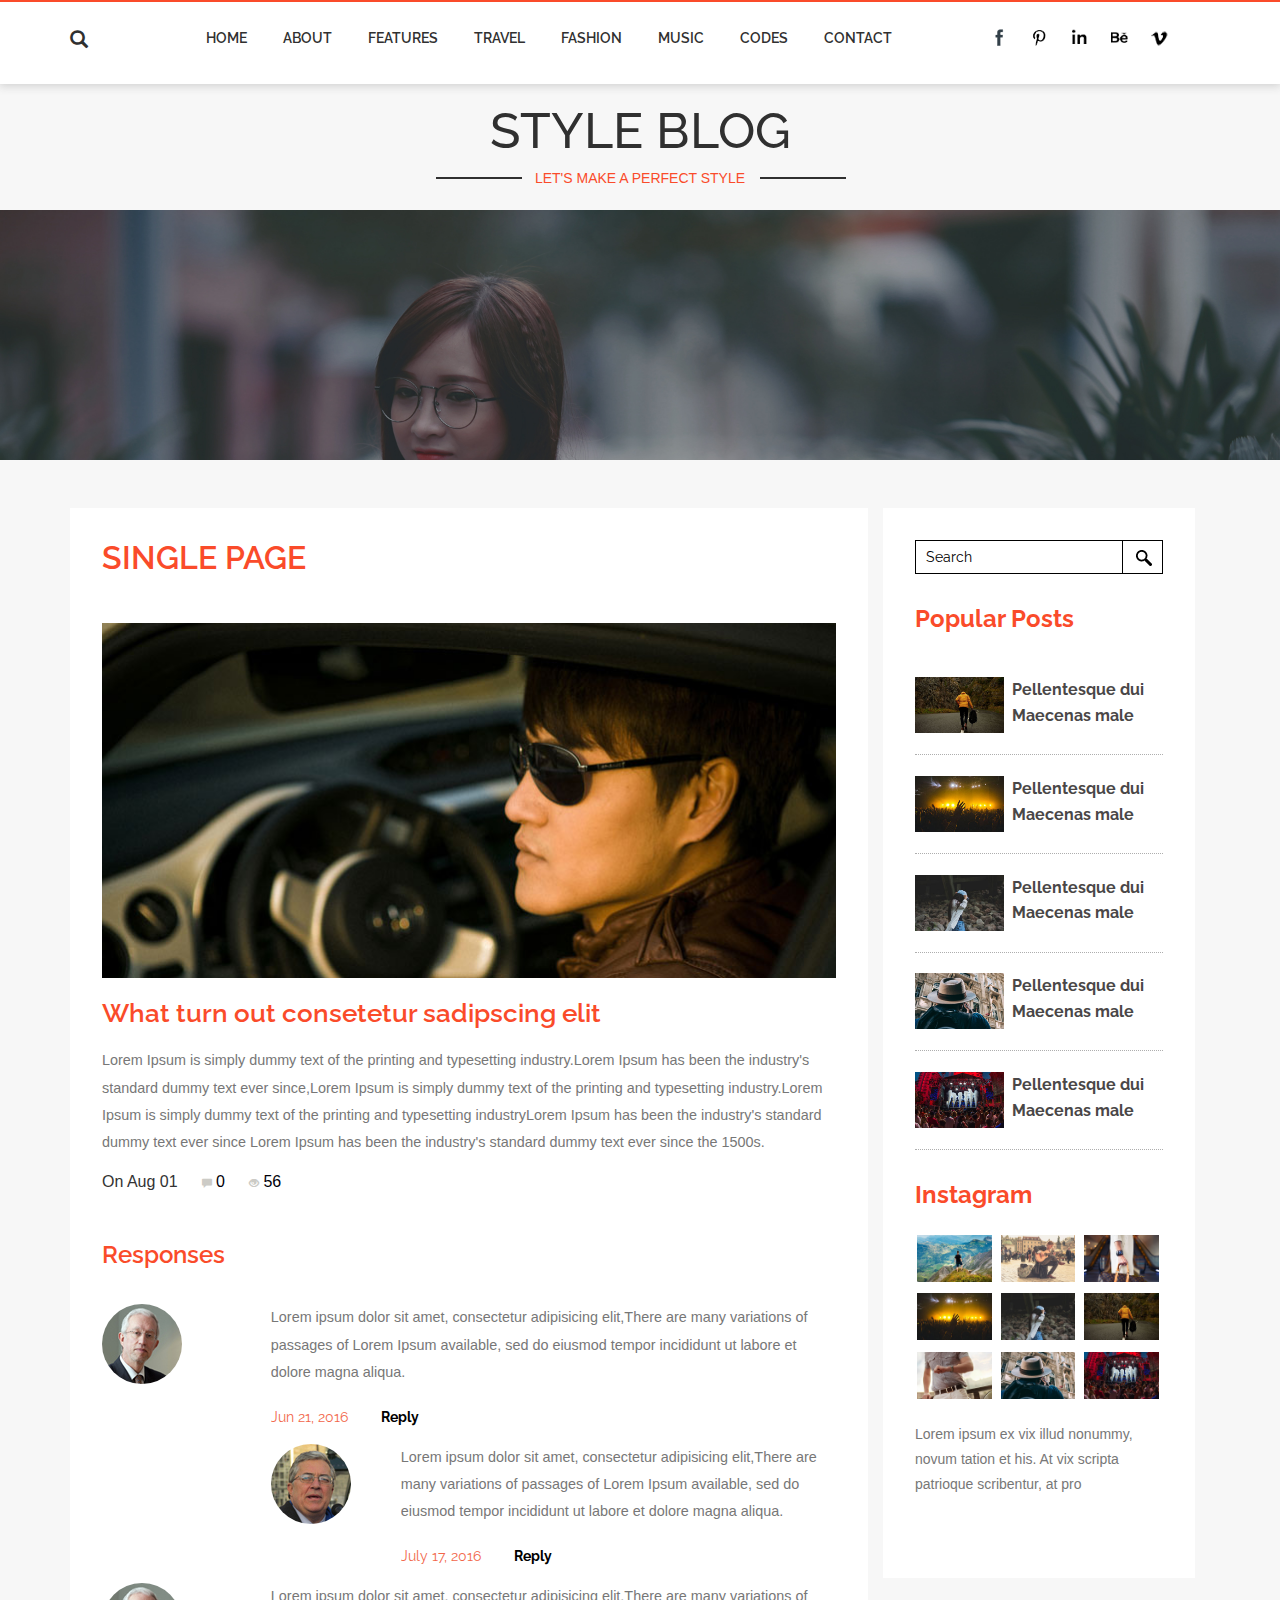
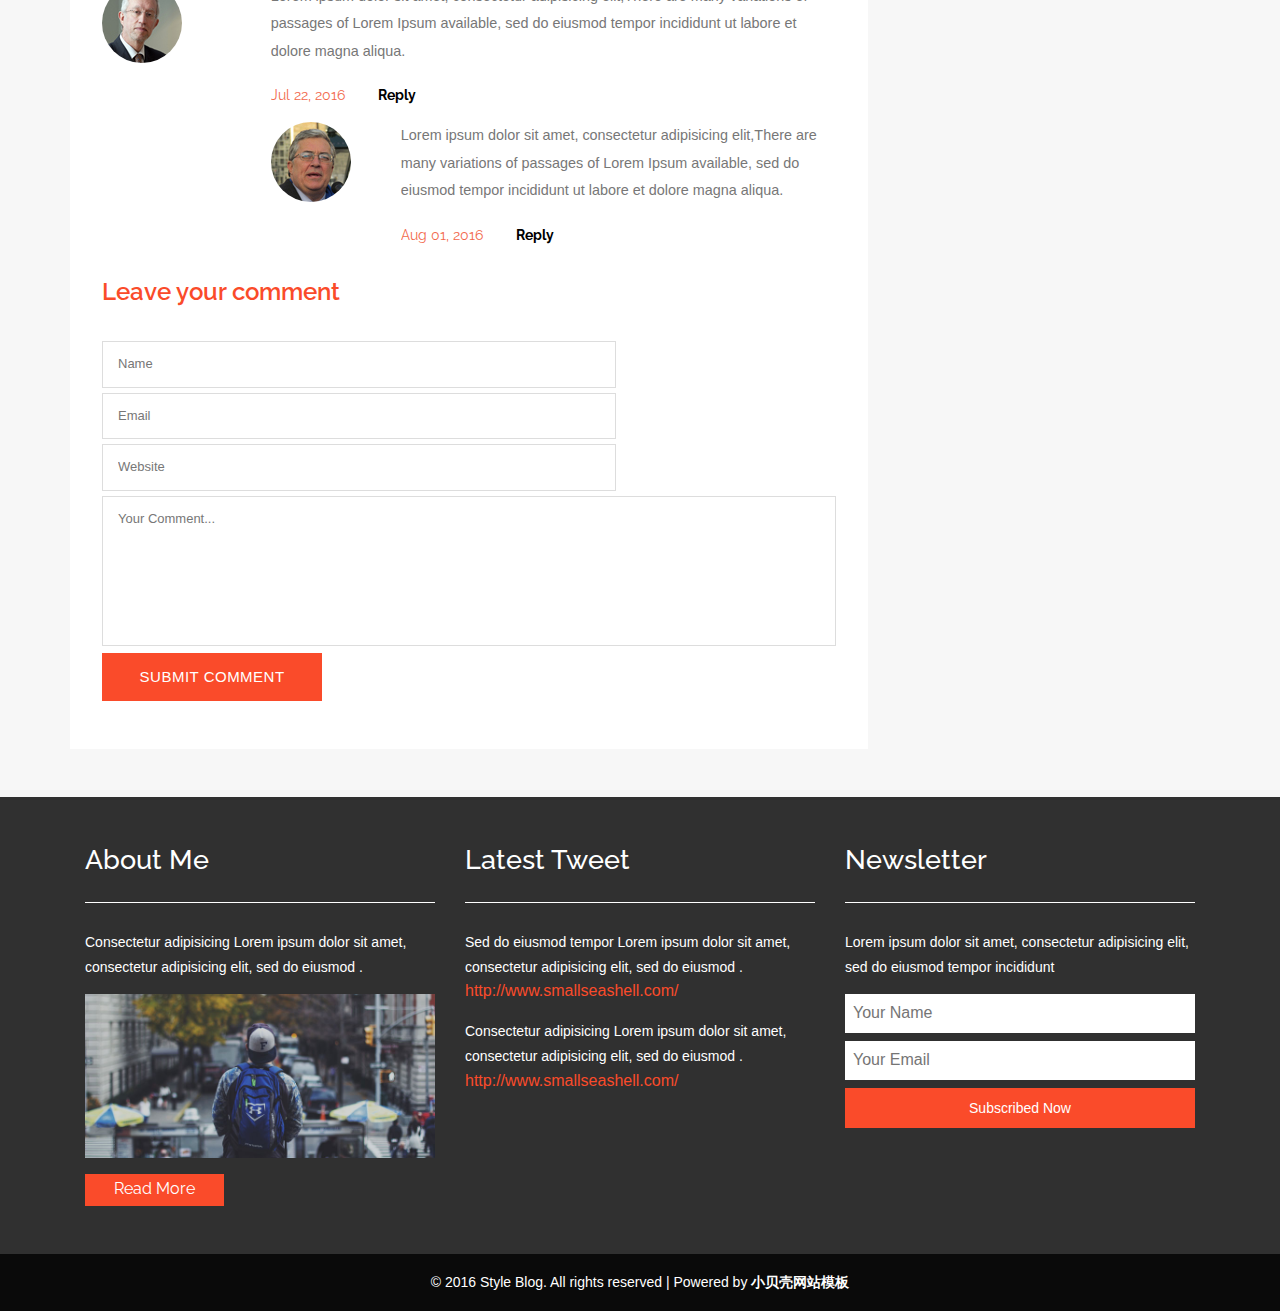
<file: SpringBoot_Photography/src/main/resources/views/singlepage.html>
<!DOCTYPE HTML>
<html>
<head>
<title>Style Blog a Blogging Category Flat Bootstrap Responsive Website Template | Singlepage :: 小贝壳网站模板</title>
<meta name="viewport" content="width=device-width, initial-scale=1">
<meta http-equiv="Content-Type" content="text/html; charset=utf-8" />
<meta name="keywords" content="Style Blog Responsive web template, Bootstrap Web Templates, Flat Web Templates, Android Compatible web template, 
Smartphone Compatible web template, free webdesigns for Nokia, Samsung, LG, SonyEricsson, Motorola web design" />
<script type="applijewelleryion/x-javascript"> addEventListener("load", function() { setTimeout(hideURLbar, 0); }, false); function hideURLbar(){ window.scrollTo(0,1); } </script>
<link href="css/bootstrap.css" rel='stylesheet' type='text/css' />
<!-- Custom Theme files -->
<link href='http://fonts.googleapis.com/css?family=Raleway:400,600,700' rel='stylesheet' type='text/css'>
<link href="css/style.css" rel='stylesheet' type='text/css' />	
<script src="js/jquery-1.11.1.min.js"></script>
<script src="js/bootstrap.min.js"></script>
</head>
<body>
<div class="header" id="ban">
		<div class="container">
			<div class="head-left">
				<div class="header-search">
						<div class="search">
							<input class="search_box" type="checkbox" id="search_box">
							<label class="icon-search" for="search_box"><span class="glyphicon glyphicon-search" aria-hidden="true"></span></label>
							<div class="search_form">
								<form action="#" method="post">
									<input type="text" name="Search" placeholder="Search...">
									<input type="submit" value="Send">
								</form>
							</div>
						</div>
				</div>
			</div>
			<div class="header_right">
			<nav class="navbar navbar-default">
				<!-- Brand and toggle get grouped for better mobile display -->
				<div class="navbar-header">
					<button type="button" class="navbar-toggle collapsed" data-toggle="collapse" data-target="#bs-example-navbar-collapse-1">
						<span class="sr-only">Toggle navigation</span>
						<span class="icon-bar"></span>
						<span class="icon-bar"></span>
						<span class="icon-bar"></span>
					</button>
				</div>

				<!-- Collect the nav links, forms, and other content for toggling -->
				<div class="collapse navbar-collapse nav-wil" id="bs-example-navbar-collapse-1">
					<nav class="link-effect-7" id="link-effect-7">
						<ul class="nav navbar-nav">
							<li><a href="index.html">Home</a></li>
							<li><a href="about.html">About</a></li>
							<li><a href="features.html">Features</a></li>
							<li><a href="travel.html">Travel</a></li>
							<li><a href="fashion.html">Fashion</a></li>
							<li><a href="music.html">Music</a></li>
							<li><a href="codes.html">Codes</a></li>
							<li><a href="contact.html">Contact</a></li>
						</ul>
					</nav>
				</div>
				<!-- /.navbar-collapse -->
			</nav>
			</div>
			<div class="nav navbar-nav navbar-right social-icons wow fadeInRight animated animated" data-wow-delay=".5s" style="visibility: visible; animation-delay: 0.5s; animation-name: fadeInRight;">
					<ul>
						<li><a href="#"> </a></li>
						<li><a href="#" class="pin"> </a></li>
						<li><a href="#" class="in"> </a></li>
						<li><a href="#" class="be"> </a></li>
						
						<li><a href="#" class="vimeo"> </a></li>
					</ul>
				</div>
			<div class="clearfix"> </div>	
		</div>
	</div>
	<!--start-main-->
	<div class="header-bottom">
		<div class="container">
			<div class="logo">
				<h1><a href="index.html">STYLE BLOG</a></h1>
				<p><label class="of"></label>LET'S MAKE A PERFECT STYLE<label class="on"></label></p>
			</div>
		</div>
	</div>
<!-- banner -->

<div class="banner-1">

</div>

	<!-- technology-left -->
	<div class="technology">
	<div class="container">
		<div class="col-md-9 technology-left">
			<div class="agileinfo">

		  <h2 class="w3">SINGLE PAGE</h2>
			<div class="single">
			   <img src="images/sing-1.jpg" class="img-responsive" alt="">
			    <div class="b-bottom"> 
			      <h5 class="top">What turn out consetetur sadipscing elit</h5>
				   <p class="sub">Lorem Ipsum is simply dummy text of the printing and typesetting industry.Lorem Ipsum has been the industry's standard dummy text ever since,Lorem Ipsum is simply dummy text of the printing and typesetting industry.Lorem Ipsum is simply dummy text of the printing and typesetting industryLorem Ipsum has been the industry's standard dummy text ever since Lorem Ipsum has been the industry's standard dummy text ever since the 1500s.</p>
			      <p>On Aug 01 <a class="span_link" href="#"><span class="glyphicon glyphicon-comment"></span>0 </a><a class="span_link" href="#"><span class="glyphicon glyphicon-eye-open"></span>56 </a></p>
				 
				</div>
			 </div>
			  

						<div class="response">
					<h4>Responses</h4>
					<div class="media response-info">
						<div class="media-left response-text-left">
							<a href="#">
								<img src="images/sin1.jpg" class="img-responsive" alt="">
							</a>
						</div>
						<div class="media-body response-text-right">
							<p>Lorem ipsum dolor sit amet, consectetur adipisicing elit,There are many variations of passages of Lorem Ipsum available, 
								sed do eiusmod tempor incididunt ut labore et dolore magna aliqua.</p>
							<ul>
								<li>Jun 21, 2016</li>
								<li><a href="#">Reply</a></li>
							</ul>
							<div class="media response-info">
								<div class="media-left response-text-left">
									<a href="#">
										<img src="images/sin2.jpg" class="img-responsive" alt="">
									</a>
								</div>
								<div class="media-body response-text-right">
									<p>Lorem ipsum dolor sit amet, consectetur adipisicing elit,There are many variations of passages of Lorem Ipsum available, 
										sed do eiusmod tempor incididunt ut labore et dolore magna aliqua.</p>
									<ul>
										<li>July 17, 2016</li>
										<li><a href="#">Reply</a></li>
									</ul>		
								</div>
								<div class="clearfix"> </div>
							</div>
						</div>
						<div class="clearfix"> </div>
					</div>
					<div class="media response-info">
						<div class="media-left response-text-left">
							<a href="#">
								<img src="images/sin1.jpg" class="img-responsive" alt="">
							</a>
						</div>
						<div class="media-body response-text-right">
							<p>Lorem ipsum dolor sit amet, consectetur adipisicing elit,There are many variations of passages of Lorem Ipsum available, 
								sed do eiusmod tempor incididunt ut labore et dolore magna aliqua.</p>
							<ul>
								<li>Jul 22, 2016</li>
								<li><a href="#">Reply</a></li>
							</ul>
							<div class="media response-info">
								<div class="media-left response-text-left">
									<a href="#">
										<img src="images/sin2.jpg" class="img-responsive" alt="">
									</a>
								</div>
								<div class="media-body response-text-right">
									<p>Lorem ipsum dolor sit amet, consectetur adipisicing elit,There are many variations of passages of Lorem Ipsum available, 
										sed do eiusmod tempor incididunt ut labore et dolore magna aliqua.</p>
									<ul>
										<li>Aug 01, 2016</li>
										<li><a href="#">Reply</a></li>
									</ul>		
								</div>
								<div class="clearfix"> </div>
							</div>
						</div>
						<div class="clearfix"> </div>
					</div>
				</div>	
				<div class="coment-form">
					<h4>Leave your comment</h4>
					<form action="#" method="post">
						<input type="text" value="Name " name="name" onfocus="this.value = '';" onblur="if (this.value == '') {this.value = 'Name';}" required="">
						<input type="email" value="Email" name="email" onfocus="this.value = '';" onblur="if (this.value == '') {this.value = 'Email';}" required="">
						<input type="text" value="Website" name="websie" onfocus="this.value = '';" onblur="if (this.value == '') {this.value = 'Website';}" required="">
						<textarea onfocus="this.value = '';" onblur="if (this.value == '') {this.value = 'Your Comment...';}" required="">Your Comment...</textarea>
						<input type="submit" value="Submit Comment">
					</form>
				</div>	
				<div class="clearfix"></div>
			</div>
		</div>
		<!-- technology-right -->
		<div class="col-md-3 technology-right">
				
				
				<div class="blo-top1">
							
					<div class="tech-btm">
					<div class="search-1">
							<form action="#" method="post">
								<input type="search" name="Search" value="Search" onfocus="this.value = '';" onblur="if (this.value == '') {this.value = 'Search';}" required="">
								<input type="submit" value=" ">
							</form>
						</div>
					<h4>Popular Posts </h4>
						<div class="blog-grids">
							<div class="blog-grid-left">
								<a href="singlepage.html"><img src="images/t2.jpg" class="img-responsive" alt=""></a>
							</div>
							<div class="blog-grid-right">
								
								<h5><a href="singlepage.html">Pellentesque dui Maecenas male</a> </h5>
							</div>
							<div class="clearfix"> </div>
						</div>
						<div class="blog-grids">
							<div class="blog-grid-left">
								<a href="singlepage.html"><img src="images/m2.jpg" class="img-responsive" alt=""></a>
							</div>
							<div class="blog-grid-right">
								
								<h5><a href="singlepage.html">Pellentesque dui Maecenas male</a> </h5>
							</div>
							<div class="clearfix"> </div>
						</div>
						<div class="blog-grids">
							<div class="blog-grid-left">
								<a href="singlepage.html"><img src="images/f2.jpg" class="img-responsive" alt=""></a>
							</div>
							<div class="blog-grid-right">
								
								<h5><a href="singlepage.html">Pellentesque dui Maecenas male</a> </h5>
							</div>
							<div class="clearfix"> </div>
						</div>
						<div class="blog-grids">
							<div class="blog-grid-left">
								<a href="singlepage.html"><img src="images/t3.jpg" class="img-responsive" alt=""></a>
							</div>
							<div class="blog-grid-right">
								
								<h5><a href="singlepage.html">Pellentesque dui Maecenas male</a> </h5>
							</div>
							<div class="clearfix"> </div>
						</div>
						<div class="blog-grids">
							<div class="blog-grid-left">
								<a href="singlepage.html"><img src="images/m3.jpg" class="img-responsive" alt=""></a>
							</div>
							<div class="blog-grid-right">
								
								<h5><a href="singlepage.html">Pellentesque dui Maecenas male</a> </h5>
							</div>
							<div class="clearfix"> </div>
						</div>
						<div class="insta">
					<h4>Instagram</h4>
						<ul>
							
							<li><a href="singlepage.html"><img src="images/t1.jpg" class="img-responsive" alt=""></a></li>
							<li><a href="singlepage.html"><img src="images/m1.jpg" class="img-responsive" alt=""></a></li>
							<li><a href="singlepage.html"><img src="images/f1.jpg" class="img-responsive" alt=""></a></li>
							<li><a href="singlepage.html"><img src="images/m2.jpg" class="img-responsive" alt=""></a></li>
							<li><a href="singlepage.html"><img src="images/f2.jpg" class="img-responsive" alt=""></a></li>
							<li><a href="singlepage.html"><img src="images/t2.jpg" class="img-responsive" alt=""></a></li>
							<li><a href="singlepage.html"><img src="images/f3.jpg" class="img-responsive" alt=""></a></li>
							<li><a href="singlepage.html"><img src="images/t3.jpg" class="img-responsive" alt=""></a></li>
							<li><a href="singlepage.html"><img src="images/m3.jpg" class="img-responsive" alt=""></a></li>
						</ul>
					</div>
					
					<p>Lorem ipsum ex vix illud nonummy, novum tation et his. At vix scripta patrioque scribentur, at pro</p>
					<div class="twt">
					
						<iframe id="twitter-widget-0" scrolling="no" frameborder="0" allowtransparency="true" class="twitter-hashtag-button twitter-hashtag-button-rendered twitter-tweet-button" title="Twitter Tweet Button" src="https://platform.twitter.com/widgets/tweet_button.b7de008f493a5185d8df1aedd62d77c6.en.html#button_hashtag=TwitterStories&amp;dnt=false&amp;id=twitter-widget-0&amp;lang=en&amp;original_referer=https%3A%2F%2Fp.小贝壳网站模板.com%2Fdemos%2Fduplex%2Fweb%2F&amp;size=l&amp;time=1467721486626&amp;type=hashtag" style="position: static; visibility: visible; width: 166px; height: 28px;" data-hashtag="TwitterStories"></iframe>
						<script>!function(d,s,id){var js,fjs=d.getElementsByTagName(s)[0],p=/^http:/.test(d.location)?'http':'https';if(!d.getElementById(id)){js=d.createElement(s);js.id=id;js.src=p+'://platform.twitter.com/widgets.js';fjs.parentNode.insertBefore(js,fjs);}}(document, 'script', 'twitter-wjs');</script>
					</div>
					</div>
					
					
					
				</div>
				
			
		</div>
		<div class="clearfix"></div>
		<!-- technology-right -->
	</div>
</div>
<div class="footer">
		<div class="container">
			<div class="col-md-4 footer-left">
				<h4>About Me</h4>
				<p>Consectetur adipisicing Lorem ipsum dolor sit amet, consectetur adipisicing elit, sed do eiusmod .</p>
				<img src="images/t4.jpg" class="img-responsive" alt="">
					<div class="bht1">
						<a href="singlepage.html">Read More</a>
					</div>
			</div>
			<div class="col-md-4 footer-middle">
			<h4>Latest Tweet</h4>
			<div class="mid-btm">
				<p>Sed do eiusmod tempor Lorem ipsum dolor sit amet, consectetur adipisicing elit, sed do eiusmod .</p>
				<a href="http://www.smallseashell.com/">http://www.smallseashell.com/</a>
			</div>
			
				<p>Consectetur adipisicing Lorem ipsum dolor sit amet, consectetur adipisicing elit, sed do eiusmod .</p>
				<a href="http://www.smallseashell.com/">http://www.smallseashell.com/</a>
		
			</div>
			<div class="col-md-4 footer-right">
				<h4>Newsletter</h4>
				<p>Lorem ipsum dolor sit amet, consectetur adipisicing elit, sed do eiusmod tempor incididunt</p>
						<div class="name">
							<form action="#" method="post">
								<input type="text" placeholder="Your Name" required="">
								<input type="text" placeholder="Your Email" required="">
								<input type="submit" value="Subscribed Now">
							</form>
						
						</div>	
						
							<div class="clearfix"> </div>
					
			</div>
			<div class="clearfix"></div>
		</div>
	</div>
	<div class="copyright">
				<div class="container">
					<p>© 2016 Style Blog. All rights reserved | Powered by <a href="http://www.smallseashell.com/">小贝壳网站模板</a></p>
				</div>
			</div>
</body>
</html>
</file>
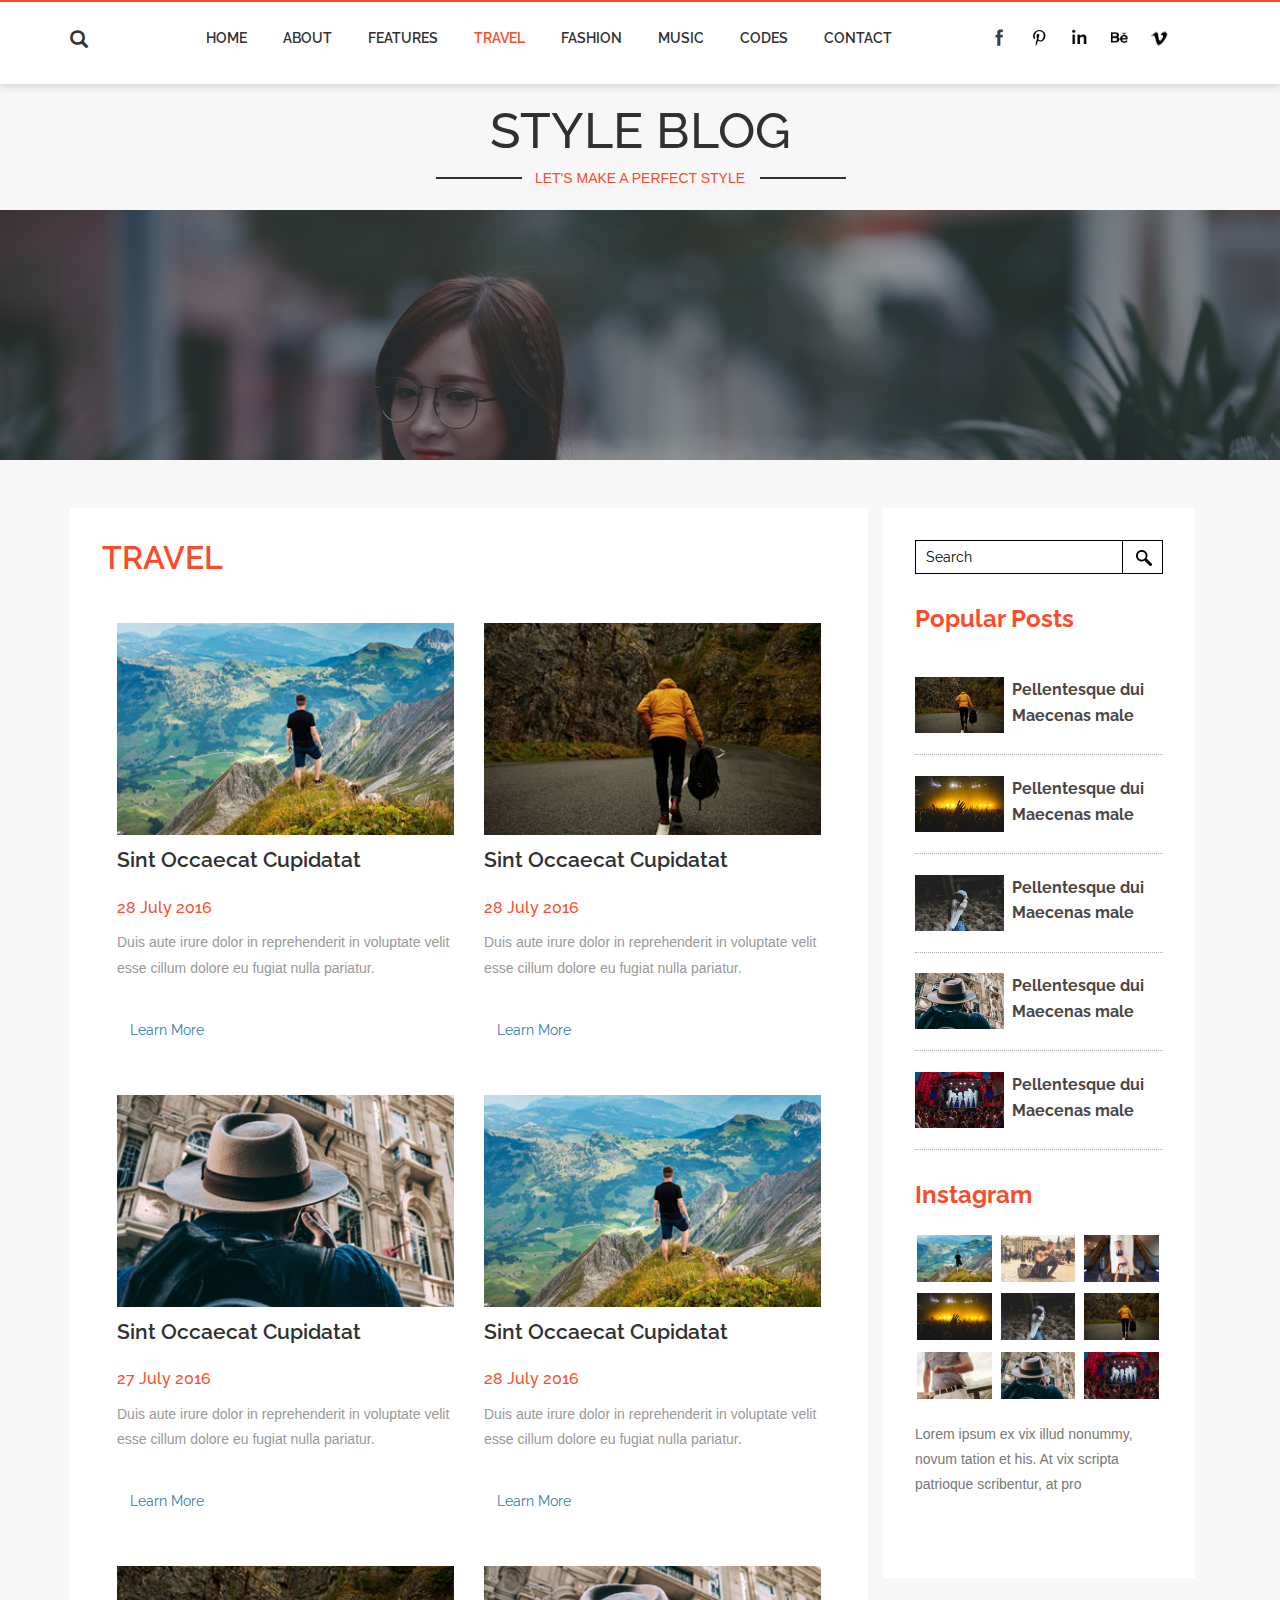
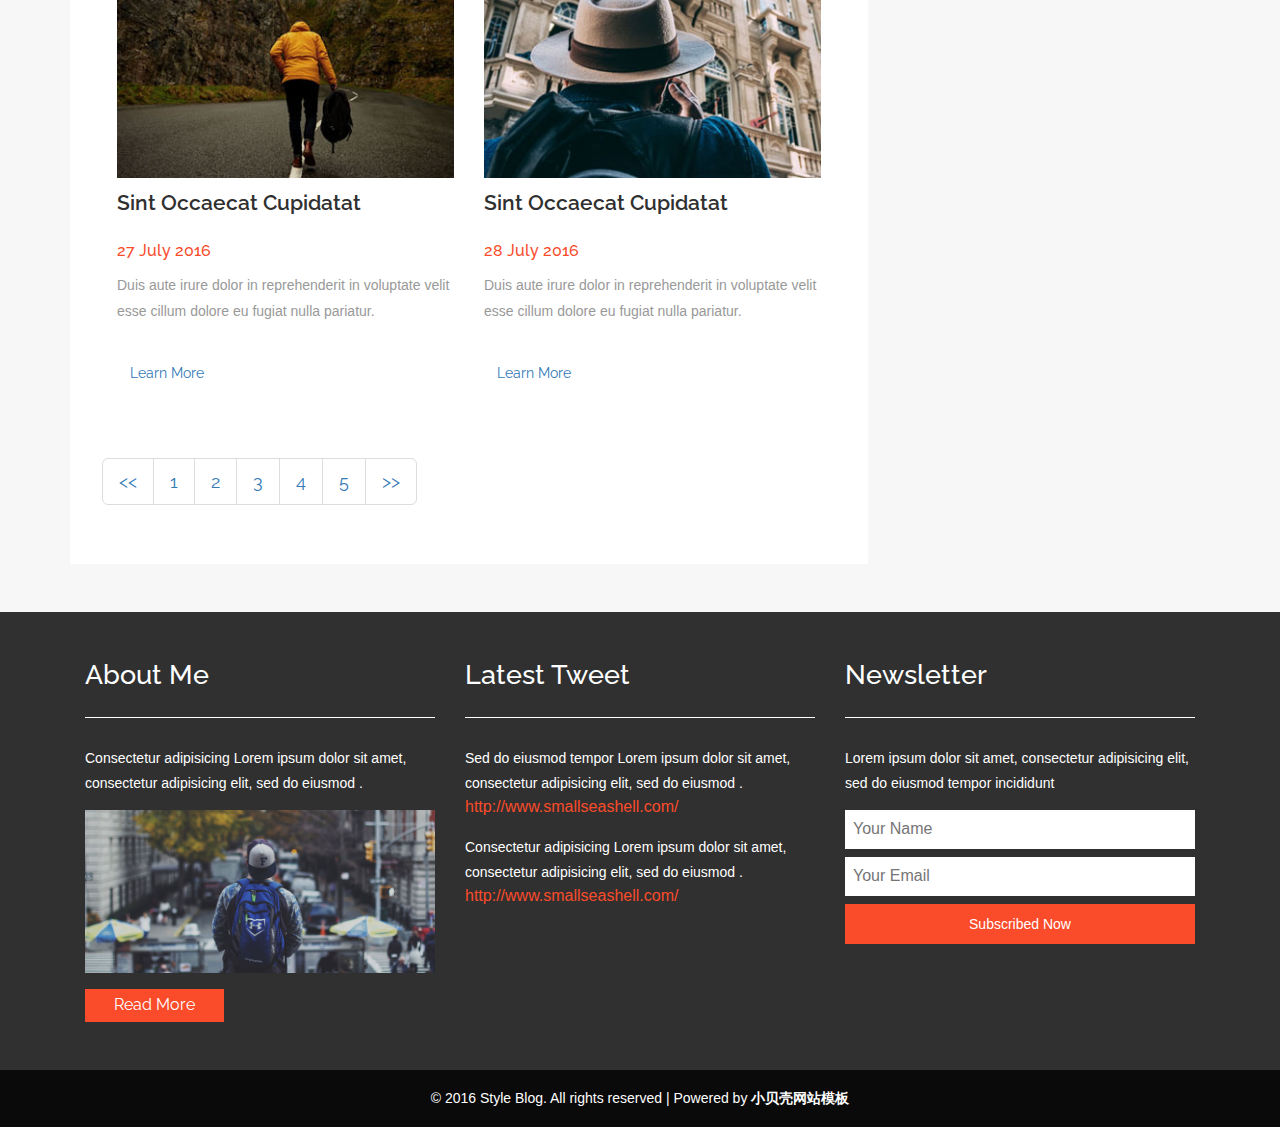
<file: SpringBoot_Photography/src/main/resources/views/travel.html>
<!DOCTYPE HTML>
<html>
<head>
<title>Style Blog a Blogging Category Flat Bootstrap Responsive Website Template | Travel :: 小贝壳网站模板</title>
<meta name="viewport" content="width=device-width, initial-scale=1">
<meta http-equiv="Content-Type" content="text/html; charset=utf-8" />
<meta name="keywords" content="Style Blog Responsive web template, Bootstrap Web Templates, Flat Web Templates, Android Compatible web template, 
Smartphone Compatible web template, free webdesigns for Nokia, Samsung, LG, SonyEricsson, Motorola web design" />
<script type="applijewelleryion/x-javascript"> addEventListener("load", function() { setTimeout(hideURLbar, 0); }, false); function hideURLbar(){ window.scrollTo(0,1); } </script>
<link href="css/bootstrap.css" rel='stylesheet' type='text/css' />
<!-- Custom Theme files -->
<link href='http://fonts.googleapis.com/css?family=Raleway:400,600,700' rel='stylesheet' type='text/css'>
<link href="css/style.css" rel='stylesheet' type='text/css' />	
<script src="js/jquery-1.11.1.min.js"></script>
<script src="js/bootstrap.min.js"></script>
</head>
<body>
<div class="header" id="ban">
		<div class="container">
			<div class="head-left">
				<div class="header-search">
						<div class="search">
							<input class="search_box" type="checkbox" id="search_box">
							<label class="icon-search" for="search_box"><span class="glyphicon glyphicon-search" aria-hidden="true"></span></label>
							<div class="search_form">
								<form action="#" method="post">
									<input type="text" name="Search" placeholder="Search...">
									<input type="submit" value="Send">
								</form>
							</div>
						</div>
				</div>
			</div>
			<div class="header_right">
			<nav class="navbar navbar-default">
				<!-- Brand and toggle get grouped for better mobile display -->
				<div class="navbar-header">
					<button type="button" class="navbar-toggle collapsed" data-toggle="collapse" data-target="#bs-example-navbar-collapse-1">
						<span class="sr-only">Toggle navigation</span>
						<span class="icon-bar"></span>
						<span class="icon-bar"></span>
						<span class="icon-bar"></span>
					</button>
				</div>

				<!-- Collect the nav links, forms, and other content for toggling -->
				<div class="collapse navbar-collapse nav-wil" id="bs-example-navbar-collapse-1">
					<nav class="link-effect-7" id="link-effect-7">
						<ul class="nav navbar-nav">
							<li><a href="index.html">Home</a></li>
							<li><a href="about.html">About</a></li>
							<li><a href="features.html">Features</a></li>
							<li class="active act"><a href="travel.html">Travel</a></li>
							<li><a href="fashion.html">Fashion</a></li>
							<li><a href="music.html">Music</a></li>
							<li><a href="codes.html">Codes</a></li>
							<li><a href="contact.html">Contact</a></li>
						</ul>
					</nav>
				</div>
				<!-- /.navbar-collapse -->
			</nav>
			</div>
			<div class="nav navbar-nav navbar-right social-icons wow fadeInRight animated animated" data-wow-delay=".5s" style="visibility: visible; animation-delay: 0.5s; animation-name: fadeInRight;">
					<ul>
						<li><a href="#"> </a></li>
						<li><a href="#" class="pin"> </a></li>
						<li><a href="#" class="in"> </a></li>
						<li><a href="#" class="be"> </a></li>
						
						<li><a href="#" class="vimeo"> </a></li>
					</ul>
				</div>
			<div class="clearfix"> </div>	
		</div>
	</div>
	<!--start-main-->
	<div class="header-bottom">
		<div class="container">
			<div class="logo">
				<h1><a href="index.html">STYLE BLOG</a></h1>
				<p><label class="of"></label>LET'S MAKE A PERFECT STYLE<label class="on"></label></p>
			</div>
		</div>
	</div>
<!-- banner -->

<div class="banner-1">

</div>

	<!-- technology-left -->
	<div class="technology">
	<div class="container">
		<div class="col-md-9 technology-left">
			<div class="blog">
		
			<h2 class="w3">TRAVEL</h2>
			<div class="blog-grids1">
				<div class="col-md-6 blog-grid">
					<div class="blog-grid-left1">
						<a href="singlepage.html"><img src="images/t1.jpg" alt=" " class="img-responsive"></a>
					</div> 
					<div class="blog-grid-right1">
						<a href="singlepage.html">sint occaecat cupidatat</a>
						<h4>28 July 2016</h4>
						<p>Duis aute irure dolor in reprehenderit in voluptate velit esse 
							cillum dolore eu fugiat nulla pariatur.</p>
					</div>
					<div class="clearfix"> </div>
					<div class="more m1">
						<a class="btn effect6" href="singlepage.html">Learn More</a>
					</div>
				</div>
				<div class="col-md-6 blog-grid">
					<div class="blog-grid-left1">
						<a href="singlepage.html"><img src="images/t2.jpg" alt=" " class="img-responsive"></a>
					</div> 
					<div class="blog-grid-right1">
						<a href="singlepage.html">sint occaecat cupidatat</a>
						<h4>28 July 2016</h4>
						<p>Duis aute irure dolor in reprehenderit in voluptate velit esse 
							cillum dolore eu fugiat nulla pariatur.</p>
					</div>
					<div class="clearfix"> </div>
					<div class="more m1">
						<a class="btn effect6" href="singlepage.html">Learn More</a>
					</div>
				</div>
				<div class="clearfix"> </div>
			</div>

			<div class="blog-grids1">
				<div class="col-md-6 blog-grid">
					<div class="blog-grid-left1">
						<a href="singlepage.html"><img src="images/t3.jpg" alt=" " class="img-responsive"></a>
					</div> 
					<div class="blog-grid-right1">
						<a href="singlepage.html">sint occaecat cupidatat</a>
						<h4>27 July 2016</h4>
						<p>Duis aute irure dolor in reprehenderit in voluptate velit esse 
							cillum dolore eu fugiat nulla pariatur.</p>
					</div>
					<div class="clearfix"> </div>
					<div class="more m1">
						<a class="btn effect6" href="singlepage.html">Learn More</a>
					</div>
				</div>
				<div class="col-md-6 blog-grid">
					<div class="blog-grid-left1">
						<a href="singlepage.html"><img src="images/t1.jpg" alt=" " class="img-responsive"></a>
					</div> 
					<div class="blog-grid-right1">
						<a href="singlepage.html">sint occaecat cupidatat</a>
						<h4>28 July 2016</h4>
						<p>Duis aute irure dolor in reprehenderit in voluptate velit esse 
							cillum dolore eu fugiat nulla pariatur.</p>
					</div>
					<div class="clearfix"> </div>
					<div class="more m1">
						<a class="btn effect6" href="singlepage.html">Learn More</a>
					</div>
				</div>
				<div class="clearfix"> </div>
			</div>
			<div class="blog-grids1">
				<div class="col-md-6 blog-grid">
					<div class="blog-grid-left1">
						<a href="singlepage.html"><img src="images/t2.jpg" alt=" " class="img-responsive"></a>
					</div> 
					<div class="blog-grid-right1">
						<a href="singlepage.html">sint occaecat cupidatat</a>
						<h4>27 July 2016</h4>
						<p>Duis aute irure dolor in reprehenderit in voluptate velit esse 
							cillum dolore eu fugiat nulla pariatur.</p>
					</div>
					<div class="clearfix"> </div>
					<div class="more m1">
						<a class="btn effect6" href="singlepage.html">Learn More</a>
					</div>
				</div>
				<div class="col-md-6 blog-grid">
					<div class="blog-grid-left1">
						<a href="singlepage.html"><img src="images/t3.jpg" alt=" " class="img-responsive"></a>
					</div> 
					<div class="blog-grid-right1">
						<a href="singlepage.html">sint occaecat cupidatat</a>
						<h4>28 July 2016</h4>
						<p>Duis aute irure dolor in reprehenderit in voluptate velit esse 
							cillum dolore eu fugiat nulla pariatur.</p>
					</div>
					<div class="clearfix"> </div>
					<div class="more m1">
						<a class="btn effect6" href="singlepage.html">Learn More</a>
					</div>
				</div>
				<div class="clearfix"> </div>
			</div>
			<nav class="paging">
				<ul class="pagination pagination-lg">
					<li><a href="#" aria-label="Previous"><span aria-hidden="true"><<</span></a></li>
					<li><a href="#">1</a></li>
					<li><a href="#">2</a></li>
					<li><a href="#">3</a></li>
					<li><a href="#">4</a></li>
					<li><a href="#">5</a></li>
					<li><a href="#" aria-label="Next"><span aria-hidden="true">>></span></a></li>
				</ul>
			</nav>
		
	</div>
		</div>
		<!-- technology-right -->
		<div class="col-md-3 technology-right">
				
				
				<div class="blo-top1">
							
					<div class="tech-btm">
					<div class="search-1">
							<form action="#" method="post">
								<input type="search" name="Search" value="Search" onfocus="this.value = '';" onblur="if (this.value == '') {this.value = 'Search';}" required="">
								<input type="submit" value=" ">
							</form>
						</div>
					<h4>Popular Posts </h4>
						<div class="blog-grids">
							<div class="blog-grid-left">
								<a href="singlepage.html"><img src="images/t2.jpg" class="img-responsive" alt=""></a>
							</div>
							<div class="blog-grid-right">
								
								<h5><a href="singlepage.html">Pellentesque dui Maecenas male</a> </h5>
							</div>
							<div class="clearfix"> </div>
						</div>
						<div class="blog-grids">
							<div class="blog-grid-left">
								<a href="singlepage.html"><img src="images/m2.jpg" class="img-responsive" alt=""></a>
							</div>
							<div class="blog-grid-right">
								
								<h5><a href="singlepage.html">Pellentesque dui Maecenas male</a> </h5>
							</div>
							<div class="clearfix"> </div>
						</div>
						<div class="blog-grids">
							<div class="blog-grid-left">
								<a href="singlepage.html"><img src="images/f2.jpg" class="img-responsive" alt=""></a>
							</div>
							<div class="blog-grid-right">
								
								<h5><a href="singlepage.html">Pellentesque dui Maecenas male</a> </h5>
							</div>
							<div class="clearfix"> </div>
						</div>
						<div class="blog-grids">
							<div class="blog-grid-left">
								<a href="singlepage.html"><img src="images/t3.jpg" class="img-responsive" alt=""></a>
							</div>
							<div class="blog-grid-right">
								
								<h5><a href="singlepage.html">Pellentesque dui Maecenas male</a> </h5>
							</div>
							<div class="clearfix"> </div>
						</div>
						<div class="blog-grids">
							<div class="blog-grid-left">
								<a href="singlepage.html"><img src="images/m3.jpg" class="img-responsive" alt=""></a>
							</div>
							<div class="blog-grid-right">
								
								<h5><a href="singlepage.html">Pellentesque dui Maecenas male</a> </h5>
							</div>
							<div class="clearfix"> </div>
						</div>
						<div class="insta">
					<h4>Instagram</h4>
						<ul>
							
							<li><a href="singlepage.html"><img src="images/t1.jpg" class="img-responsive" alt=""></a></li>
							<li><a href="singlepage.html"><img src="images/m1.jpg" class="img-responsive" alt=""></a></li>
							<li><a href="singlepage.html"><img src="images/f1.jpg" class="img-responsive" alt=""></a></li>
							<li><a href="singlepage.html"><img src="images/m2.jpg" class="img-responsive" alt=""></a></li>
							<li><a href="singlepage.html"><img src="images/f2.jpg" class="img-responsive" alt=""></a></li>
							<li><a href="singlepage.html"><img src="images/t2.jpg" class="img-responsive" alt=""></a></li>
							<li><a href="singlepage.html"><img src="images/f3.jpg" class="img-responsive" alt=""></a></li>
							<li><a href="singlepage.html"><img src="images/t3.jpg" class="img-responsive" alt=""></a></li>
							<li><a href="singlepage.html"><img src="images/m3.jpg" class="img-responsive" alt=""></a></li>
						</ul>
					</div>
					
					<p>Lorem ipsum ex vix illud nonummy, novum tation et his. At vix scripta patrioque scribentur, at pro</p>
					<div class="twt">
					
						<iframe id="twitter-widget-0" scrolling="no" frameborder="0" allowtransparency="true" class="twitter-hashtag-button twitter-hashtag-button-rendered twitter-tweet-button" title="Twitter Tweet Button" src="https://platform.twitter.com/widgets/tweet_button.b7de008f493a5185d8df1aedd62d77c6.en.html#button_hashtag=TwitterStories&amp;dnt=false&amp;id=twitter-widget-0&amp;lang=en&amp;original_referer=https%3A%2F%2Fp.小贝壳网站模板.com%2Fdemos%2Fduplex%2Fweb%2F&amp;size=l&amp;time=1467721486626&amp;type=hashtag" style="position: static; visibility: visible; width: 166px; height: 28px;" data-hashtag="TwitterStories"></iframe>
						<script>!function(d,s,id){var js,fjs=d.getElementsByTagName(s)[0],p=/^http:/.test(d.location)?'http':'https';if(!d.getElementById(id)){js=d.createElement(s);js.id=id;js.src=p+'://platform.twitter.com/widgets.js';fjs.parentNode.insertBefore(js,fjs);}}(document, 'script', 'twitter-wjs');</script>
					</div>
					</div>
					
					
					
				</div>
				
			
		</div>
		<div class="clearfix"></div>
		<!-- technology-right -->
	</div>
</div>
<div class="footer">
		<div class="container">
			<div class="col-md-4 footer-left">
				<h4>About Me</h4>
				<p>Consectetur adipisicing Lorem ipsum dolor sit amet, consectetur adipisicing elit, sed do eiusmod .</p>
				<img src="images/t4.jpg" class="img-responsive" alt="">
					<div class="bht1">
						<a href="singlepage.html">Read More</a>
					</div>
			</div>
			<div class="col-md-4 footer-middle">
			<h4>Latest Tweet</h4>
			<div class="mid-btm">
				<p>Sed do eiusmod tempor Lorem ipsum dolor sit amet, consectetur adipisicing elit, sed do eiusmod .</p>
				<a href="http://www.smallseashell.com/">http://www.smallseashell.com/</a>
			</div>
			
				<p>Consectetur adipisicing Lorem ipsum dolor sit amet, consectetur adipisicing elit, sed do eiusmod .</p>
				<a href="http://www.smallseashell.com/">http://www.smallseashell.com/</a>
		
			</div>
			<div class="col-md-4 footer-right">
				<h4>Newsletter</h4>
				<p>Lorem ipsum dolor sit amet, consectetur adipisicing elit, sed do eiusmod tempor incididunt</p>
						<div class="name">
							<form action="#" method="post">
								<input type="text" placeholder="Your Name" required="">
								<input type="text" placeholder="Your Email" required="">
								<input type="submit" value="Subscribed Now">
							</form>
						
						</div>	
						
							<div class="clearfix"> </div>
					
			</div>
			<div class="clearfix"></div>
		</div>
	</div>
	<div class="copyright">
				<div class="container">
					<p>© 2016 Style Blog. All rights reserved | Powered by <a href="http://www.smallseashell.com/">小贝壳网站模板</a></p>
				</div>
			</div>
</body>
</html>
</file>
<file: SpringBoot_Photography/src/main/resources/views/css/style.css>
/*--
Author: 小贝壳网站模板
Author URL: http://www.smallseashell.com
License: Creative Commons Attribution 3.0 Unported
License URL: http://creativecommons.org/licenses/by/3.0/
--*/
html, body{
font-family: 'Raleway', sans-serif;
	font-size: 100%;
	background: #f7f7f7;
}
body a,.grid_1,plan_1,plan_1.one,plan_1.two,i.icon1, i.icon2, i.icon3, i.icon4, i.icon5, i.icon6 {
	transition:0.5s all;
	-webkit-transition:0.5s all;
	-moz-transition:0.5s all;
	-o-transition:0.5s all;
	-ms-transition:0.5s all;
}
a:hover{
 text-decoration:none;
}
input[type="button"],input[type="submit"],li.parallelogram{
	transition:0.5s all;
	-webkit-transition:0.5s all;
	-moz-transition:0.5s all;
	-o-transition:0.5s all;
	-ms-transition:0.5s all;
}
h1,h2,h3,h4,h5,h6{
	margin:0;
     font-family: 'Raleway', sans-serif;
}	
p{
	margin:0;
	font-family: 'Open Sans', sans-serif;
}
ul{
	margin:0;
	padding:0;
}
label{
	margin:0;
}
/*-- Header --*/
.header {
    background: #FFF;
    padding: 1em 0;
    box-shadow: 0px 1px 9px 1px #cfcfcf;
    border-top: 2px solid #fa4b2a;
}
.navbar-right {
    float: left !important;
    margin-right: -15px;
}
.header-search{
    width: 25%;
}
/*--search--*/
.search{
	position: relative;
    display: inline-block;
    float: left;
}
label.icon-search {
    color: #212121;
	cursor: pointer;
}
.search_form{
	position:absolute;
	z-index:9999;
	left:0;
	top:15px;
	overflow: hidden;
	width: 20px;
	height:0px;
	background:#303030;
	transition: height 0.2s ease-out 0.5s , top 0.2s ease-out 0.5s, padding 0.2s ease-out 0.5s, width 0.3s ease-out 0.2s;
	-webkit-transition: height 0.2s ease-out 0.5s , top 0.2s ease-out 0.5s, padding 0.2s ease-out 0.5s, width 0.3s ease-out 0.2s;
}
.search_form form{
	opacity:0;
	transition:all 0.3s ease-out;
	-webkit-transition:all 0.3s ease-out;
}
.search_form input[type='text']{
	width: 380px;
    padding: 10px;
    outline: none;
    font-size: 14px;
    color:#fff;
    border: 1px solid #999;
    background: none;
}
.search_form input[type='text']::-webkit-input-placeholder{
	color:#fff !important;
}
.search_form input[type='submit']{
    outline: none;
    background: none;
    display: inline-block;
    color: #fff;
    font-size: 14px;
    border: 1px solid #999;
    text-transform: uppercase;
    padding: 10px 28px;
}
.search_form input[type='submit']:hover{
	background:#fff;
	border:1px solid #fff;
	color:#212121;
}
.search_box{
	visibility: hidden;
}
.search_box:checked~.search_form{
    width: 500px;
    height: 62px;
    padding: 10px;
    top: 44px;
	transition: height 0.2s ease-out, top 0.2s ease-out, padding 0.2s ease-out, 0.3s width ease-out 0.2s;
	-webkit-transition: height 0.2s ease-out, top 0.2s ease-out, padding 0.2s ease-out, 0.3s width ease-out 0.2s;
}
.search_box:checked~.search_form form{
	opacity:1;
	transition:0.3s all ease-out 0.5s;
	-webkit-transition:0.3s all ease-out 0.5s;
}
label.icon-search span {
    color: #303030;
	font-size:1.1em;
	top:-11px;
}
/*--//search--*/

/*--social-icons--*/
.social-icons {
    margin-top: 0.5em;
}
.social-icons ul li {
    display: inline-block;
    margin-left: 1em;
}
.social-icons ul li a {
    background: url(../images/social-icons.png)no-repeat -3px -2px;
    display: block;
    height: 22px;
    width: 20px;
    -webkit-transition: .5s all;
    transition: .5s all;
    -moz-transition: .5s all;
    padding: 0;
}
.social-icons ul li a.pin {
    background-position: -3px -38px;
}
.social-icons ul li a.in {
    background-position: -3px -78px;
}
.social-icons ul li a.be {
    background-position: -3px -115px;
}
.social-icons ul li a.you {
    background-position: -3px -154px;
}
.social-icons ul li a.vimeo {
    background-position: -2px -192px;
}
.social-icons ul li a:hover{
	-webkit-transform:rotateY(360deg);
	transform:rotateY(360deg);
	-moz-transform:rotateY(360deg);
	-o-transform:rotateY(360deg);
	-ms-transform:rotateY(360deg);
}
.header_right {
    float: left;
    margin-left: 0em;
    margin-right: 3em;
}
.head-left {
    float: left;
    position: relative;
    width: 9%;
}
.navbar {
    margin-bottom: 0;
}
.navbar-default {
    background: none;
    border: none;
}
.navbar-default .navbar-nav > li > a {
    color: #303030;
}
.navbar-nav > li > a {
    font-size: 14px;
    padding: 10px 18px;
    text-transform: uppercase;
    font-family: 'Raleway', sans-serif;
    font-weight: 600;
}
.navbar-default .navbar-nav > .active > a, .navbar-default .navbar-nav > .active > a:hover, .navbar-default .navbar-nav > .active > a:focus {
    color: #fa4b2a;
    background: none;
}
.navbar-default .navbar-nav > li > a:hover, .navbar-default .navbar-nav > li > a:focus {
    color:#fa4b2a;
}
.navbar-default .navbar-nav > .active > a:before{
	color:#fa4b2a;
}
.link-effect-7 {
  -moz-perspective: 900px;
  -webkit-perspective: 900px;
  perspective: 900px;
}
.link-effect-7 a {
  color: rgba(0, 0, 0, 0.4);
  text-shadow: none;
  margin: 0;
  -moz-transition: 0.3s;
  -o-transition: 0.3s;
  -webkit-transition: 0.3s;
  transition: 0.3s;
}
.link-effect-7 a::before {
  color: white;
  content: attr(data-hover);
  position: absolute;
  -moz-transition: 0.3s;
  -o-transition: 0.3s;
  -webkit-transition: 0.3s;
  transition: 0.3s;
  -moz-transform-origin: 50% 0 50%;
  -ms-transform-origin: 50% 0 50%;
  -webkit-transform-origin: 50% 0 50%;
  transform-origin: 50% 0 50%;
  -moz-transform-style: preserve-3d;
  -webkit-transform-style: preserve-3d;
  transform-style: preserve-3d;
}
.link-effect-7 a:hover {
  color: #797878;
}
.link-effect-7 a:hover::before {
  -moz-transform: translateY(22px) rotateX(-90deg);
  -ms-transform: translateY(22px) rotateX(-90deg);
  -webkit-transform: translateY(22px) rotateX(-90deg);
  transform: translateY(22px) rotateX(-90deg);
}
.logo {
    padding: 1.2em 0;
    text-align: center;
}
.logo h1 a {
    font-size: 1.4em;
    color: #303030;
}
.logo p {
    font-size: 14px;
    margin-top: 0.5em;
    line-height: 1.8em;
    color: #fa4b2a;
    font-weight: 400;
	position:relative;
}
label.of {
    width: 86px;
    height: 2px;
    margin-top: -26px;
    position: absolute;
    top: 37px;
    left: 366px;
    background: #303030;
}
label.on{
    background: #303030;
    width: 86px;
    height: 2px;
    margin-top: -26px;
    position: absolute;
    top: 37px;
    left: 690px;
}
/*--banner--*/
.banner{
background: url(../images/banner-1.jpg) no-repeat 0px 0px;
background-size:cover;
-webkit-background-size: cover;
-o-background-size: cover;
-ms-background-size: cover;
-moz-background-size: cover;
min-height: 600px;
}
.banner-1{
background: url(../images/banner-1.jpg) no-repeat 0px 0px;
background-size:cover;
-webkit-background-size: cover;
-o-background-size: cover;
-ms-background-size: cover;
-moz-background-size: cover;
min-height: 250px;
}
.banner a {
    font-size: 1em;
    color: #fff;
    font-weight: 600;
    padding: 0.8em 2em;
    background:#fa4b2a;
}
.banner a:hover {
    color: #fff;
    background: #000;
}
.banner h2 {
    font-size:2.5em;
    font-weight: 600;
    color: #fff;
}
.banner {
    padding: 10em 0 0;
    text-align: center;
}
.banner p {
    font-size: 1.2em;
    color: rgba(255, 255, 255, 0.46);
    font-weight: 400;
    line-height: 1.8em;
    margin: 1em auto 2em;
    width: 70%;
}
/*--banner--*/
.tab-content>.tab-pane {
    padding: 50px 0;
}
.nav-tabs > li {
    width: 33.33%;
    text-align: center;
}

.nav-tabs>li>a {
	margin: 0 0px;
	padding: 10px 53px;
	line-height: 1.42857143;
	font-size: 16px;
	font-weight: 600;
	border: 1px solid transparent;
	border-radius: 4px 4px 0 0;
	color: #016773;
}
.nav-tabs>li>a:hover, .nav>li>a:focus {
    text-decoration: none;
    background-color: #FFF;
    border-bottom: 3px solid #fa4b2a;
}
.nav-tabs>li.active>a, .nav-tabs>li.active>a:hover, .nav-tabs>li.active>a:focus {
	 border-bottom: 3px solid #fa4b2a;
}
.tab-info p {
    line-height: 1.9em;
    margin-bottom: 1em;
    font-weight: 400;
    color: #999;
}
/*--technology-left--*/
.blog-poast-info {
	border-top: 1px solid #aeaeae;
    padding: 1em 0;
    text-align: left;
}
.blog-poast-info ul li {
	display:inline-table;
	margin-right: 1em;
}
.blog-poast-info ul li{
	color: #000;
	font-size:0.8125em;
	vertical-align:middle;
}
.blog-poast-info li i {
    font-size:1.5em;
    color: #aeaeae;
    margin-right: 0.3em;
    margin-top: 0px;
	vertical-align:middle;
}
i.glyphicon.glyphicon-comment {
    vertical-align: middle;
}
.blog-poast-info ul li a {
	    color:#000;
	transition: 0.5s all;
	-webkit-transition: 0.5s all;
	-moz-transition: 0.5s all;
	-o-transition: 0.5s all;
	vertical-align:middle;
}
.blog-poast-info ul li a:hover{
	text-decoration:none;
}
.blog-poast-info ul li a:hover {
	color:#fa4b2a;
}
.blog-section {
  padding: 4em 0;
  position: relative;
}
.tc-ch h3 a,.wthree h3 a {
    color: #fa4b2a;
    font-weight: 600;
}
.tc-ch h3 a:hover, .wthree h3 a:hover {
    color: #000000;
}
.tc-ch p,.wthree p {
    color: #777;
    font-size: 0.875em;
    line-height: 1.8em;
    margin: 1em 0;
}
.tc-ch h3,.wthree h3  {
    margin: 0.5em 0 0;
	font-size:1.5em;
}
.wthree h3  {
	margin:0;
}
.wthree {
    margin-bottom: 2em;
    background: #fff;
    padding: 2em 2em;
}
.insta li {
    display: inline-block;
    width: 30%;
    margin: 1%;
}
.w3ls-left {
    padding: 0;
}
.tc-ch {
    background: #fff;
    padding: 2em 2em;
    margin-bottom: 1em;
}
.bht1 a{
    background: #fa4b2a;
    padding: 0.3em 1.8em;
	display:inline-block;
    color: #fff;
}
.bht1 a:hover{
    background: #000;
}
.bht1 {
    float: left;
    padding-top: 1em;
}
.tc-ch h6,.wthree h6  {
    font-size: 1em;
    color: #303030;
    font-weight: 600;
    margin-top: 1em;
}
.tc-ch h6 a,.wthree h6 a {
    color: #fa4b2a;
}
.wthree-left {
    padding: 0;
}
.soci {
    float: right;
    padding-top: 1em;
}
.soci li {
    display: inline-block;
}
.soci ul li{
	list-style-type:none;
	display:inline-block;
	margin:0 2px;
	overflow:hidden;
	height:32px;
}
.soci  ul li a{	
    width: 32px;
    height: 32px;
    display: inline-block;
    border: 1px solid #d2d1d1;
}
.soci  ul li a.fb{
    background: url(../images/social.png) no-repeat -48px -7px;
}
.soci  ul li a.twit{
    background: url(../images/social.png) no-repeat -7px -7px;
}
 /*-- agileits --*/
.soci  ul li a.goog{
    background: url(../images/social.png) no-repeat -88px -7px;
}
.soci  ul li a.pin{
    background: url(../images/social.png) no-repeat -130px -7px;
}
.soci  ul li a.drib{
    background: url(../images/social.png) no-repeat -171px -7px;
}
/*--technology-left--*/
/*--technology-right--*/
.blog-grid-left {
    float: left;
    width: 36%;
}
.blog-grid-right {
    float: left;
    width: 60%;
    margin-left: 0.5em;
}
.tech-btm p {
    margin: 1em 0;
    font-size: 0.875em;
    color: #777;
	line-height:1.8em;
}
.tech-btm h4 {
    font-size: 1.5em;
    color: #fa4b2a;
    font-weight: 700;
    margin-bottom: 1em;
}
.insta h4 {
    font-size: 1.5em;
    color: #fa4b2a;
    font-weight: 700;
    margin-bottom: 1em;
}
.insta {
    margin-top: 2em;
}
.tech-btm h5 {
    font-size: 1em;
    line-height: 1.6em;
    font-weight: 700;
}
.blog-grid-right h5 a {
    color: #4A4747;
}
.blog-grid-right h5 a:hover{
    color: #fa4b2a;
}
.blo-top {
    border-bottom: 1px solid #aeaeae;
}
.tech-btm {
    padding: 2em 2em;
    background: #fff;
}
.btn1 {
    padding: 6px 12px;
    background: #fa4b2a;
    font-size: 14px;
    color: #fff;
    border: none;
    border-radius: 0px;
}
.btn1:hover{
    background: #000000;
    color: #fff;
}
.technology-right{
	width:30%
}
.technology-right-1 {
    width: 30%;
}
.technology-left{
	width:70%;
	padding:0;
}
.blog-grids {
    border-bottom: 1px dotted #aeaeae;
    padding: 1.3em 0;
}
/*--technology-right--*/
.search-1 {
    border: 1px solid #000;
    margin: 0px 0px 2em 0;
}
.search-1 input[type="search"] {
  border: none;
  outline: none;
  padding: 5px 10px;
  font-size: 14px;
  color: #000;
  background:none;
  width:82%;
}
.search-1 form input[type="submit"] {
    background: url(../images/key2.png) no-repeat 13px 9px;
    width: 40px;
    height: 32px;
    border: none;
    margin: 0 0 0 0px;
    padding: 0;
    border-left: 1px solid #000;
    border-right: none;
    border-bottom: none;
    border-top: none;
    outline: none;
}
/*--footer--*/
.footer {
    background: #303030;
    padding: 3em 0;
    margin-top: 3em;
}
.footer h6 {
    font-size: 1.7em;
    background: #fa4b2a;
    padding: 0.5em 1.7em;
    font-weight: 700;
    color: #fff;
}
.footer p {
    font-size: 0.875em;
    color: #fff;
    margin: 1em 0;
    line-height: 1.8em;
}
.footer-middle p {
    margin: 0;
}
.footer-middle a {
    color: #fa4b2a;
	font-family: 'Open Sans', sans-serif;
}
.footer h4 {
    font-size: 1.7em;
    color: #fff;
    border-bottom: 1px solid #fff;
    margin-bottom: 1em;
    padding-bottom: 1em;
}
.mid-btm {
    margin-bottom: 1em;
}
.footer-right li a {
    color: #fff;
    font-size: 0.875em;
    line-height: 1.8em;
}
.footer-right li a:hover{
    color: #fa4b2a;
}
.footer-right li {
	display:block;
}
.name  form input[type="text"] {
  width: 100%;
  color: #333333 ! important;
  outline: none;
  font-size: 16px;
  padding: .5em;
  border: none;
  -webkit-appearance: none;
  margin-bottom:0.5em;
  font-family: 'Open Sans', sans-serif;
}
.name form input[type="submit"] {
  background:#fa4b2a; 
  padding: 10px 0;
  color: #fff;
  font-size: 14px;
  font-weight: 400;
  display: block;
  outline: none;
  border: none;
  width: 100%;
  font-family: 'Open Sans', sans-serif;
}
.name form input[type="submit"]:hover{
	background:#000000;
}
/*--footer--*/
.copyright {
    background:#0a0a0a;
    padding: 1em 0;
    text-align: center;
}
.copyright p {
    font-size: 0.875em;
    color: #ffffff;
    line-height: 1.8em;
}
.copyright p a{
    color: #ffffff;
	font-weight:700;
}
.copyright p a:hover{
    color:#fa4b2a;
}
.technology {
    margin-top: 3em;
}
/*--welcome-starts--*/
.w3agile-1{
    padding: 2em;
    background: #fff;
}
h2.w3,h3.w3{
    font-size: 2em;
    color: #fa4b2a;
    font-weight: 600;
}
.welcome-bottom{
	margin-top:4%;
}
.welcome-bottom p {
	color: #777;
    font-size: 0.875em;
    line-height: 1.8em;
    margin: 1em 0;
}
/*--//welcome-end--*/
/*-- team --*/
p.sint{
	color:#999;
	line-height:1.8em;
	text-align:center;
	position:relative;
	padding-bottom:1em;
	font-weight: 500 !important;
}
.team-grid1{
	position:relative;
	overflow: hidden;
}
.team-grid1 .p-mask{
    position: absolute;
    top:90%;
    width: 100%;
    padding: 1em;
    background:rgba(34, 34, 34, 0.55);
    transform: translateY(-10px);
    -moz-transform: translateY(-10px);
    -ms-transform: translateY(-10px);
    -webkit-transform: translateY(-35px);
    transition: all 0.3s ease-in-out;
    -webkit-transition: all 0.3s ease-in-out;
    -moz-transition: all 0.3s ease-in-out;
    -ms-transition: all 0.3s ease-in-out;
}
.team-grid1 .event-meta {
    opacity: 0;
    -moz-opacity: 0;
    transition: all 0.3s ease-in-out;
    -webkit-transition: all 0.3s ease-in-out;
    -moz-transition: all 0.3s ease-in-out;
    -ms-transition: all 0.3s ease-in-out;
}
.team-grid:hover .event-meta {
    opacity: 1;
    -moz-opacity: 1;
}
.team-grid:hover .p-mask {
    transform: translateY(-65%);
    -moz-transform: translateY(-65%);
    -ms-transform: translateY(-65%);
    -webkit-transform: translateY(-65%);
}
/*-- 小贝壳网站模板 --*/
.event-meta h4{
	color:#fa4b2a;
	font-size:1em;
	margin:1em 0 0em;
	text-transform:capitalize;
	line-height:1.5em;
}
.p-mask p{
	color: #fff;
    font-size: 0.875em;
    line-height: 1.8em;
    margin: 1em 0;
}
.team-grid h5 {
    font-size: 1.2em;
    color: #fa4b2a;
    margin: 1em 0;
    text-align: center;
    font-weight: 600;
}
.team-grid h5 span{
	display: block;
    color: #999;
    font-size: .8em;
    margin: .5em 0 0;
}
.team-grid {
    text-align: center;
    margin-top: 2em;
}
ul.social li{
	display:inline-block;
	margin:0 0.1em;
}
.social a {
	position: relative;
    display: -webkit-box;
    display: -webkit-flex;
    display: -ms-flexbox;
    display: flex;
    -webkit-box-align: center;
    -webkit-align-items: center;
    -ms-flex-align: center;
    align-items: center;
    -webkit-box-pack: center;
    -webkit-justify-content: center;
    -ms-flex-pack: center;
    justify-content: center;
    text-decoration: none;
    -webkit-transition: all .15s ease;
    transition: all .15s ease;
    z-index: 2;
/*-- agileits --*/
    -webkit-backface-visibility: hidden;
    backface-visibility: hidden;
}
.social a:hover {
  color: #fff;
}
.social a:hover .tooltip {
  display: block;
  visibility: visible;
  opacity: 1;
  -webkit-transform: translate(0, -10px);
          transform: translate(0, -10px);
}
.social a:active {
  box-shadow: 0px 1px 3px rgba(0, 0, 0, 0.5) inset;
}
.social .tooltip {
  opacity: 0;
  position: absolute;
  top: -20px;
  left: 50%;
  z-index: 1;
  -webkit-transition: all .15s ease;
  transition: all .15s ease;
  -webkit-backface-visibility: hidden;
          backface-visibility: hidden;
}
.social .tooltip span {
  position: relative;
  left: -50%;
  padding: 6px 8px 5px 8px;
  border-radius: 3px;
  color: #fff;
  font-size: .7rem;
  line-height: 1;
  z-index: 1;
  background: #565656;
    color: #fff;
}
.social .tooltip span:after {
  position: absolute;
  content: " ";
  width: 0;
  height: 0;
  top: 100%;
  left: 50%;
  margin-left: -8px;
  border: 8px solid transparent;
  border-top-color: #565656;
}
.social i {
  position: relative;
  top: 1px;
  font-size: 1.5rem;
  border-radius: 65%;
  -webkit-border-radius: 65%;
  -moz-border-radius: 65%;
  -o-border-radius: 65%;
  -ms-border-radius: 65%;
}
.social li a.social-twitter i{
	background:url(../images/img-sp.png) no-repeat -25px 11px #3D99DC;
    display: block;
    width: 40px;
    height: 40px;
}
.social li a.social-google i{
	background:url(../images/img-sp.png) no-repeat -63px 10px #3D99DC;
    display: block;
    width: 40px;
    height: 40px;
}
.social li a.social-facebook i{
	background: url(../images/img-sp.png) no-repeat 8px 11px #3D99DC;
    display: block;
    width: 40px;
    height: 40px;
}
.social li a.social-pinterest i{
	background:url(../images/img-sp.png) no-repeat -93px 11px #3D99DC;
    display: block;
    width: 40px;
    height: 40px;
}
.social li a.social-instagram i{
	background:url(../images/img-sp.png) no-repeat -129px 9px #3D99DC;
    display: block;
    width: 40px;
    height: 40px;
}
.team{
    margin: 3em 0 0;
}
h3.team-heading {
    font-size: 2em;
    color: #fa4b2a;
    font-weight: 600;
}
/*-- //team --*/
img.zoom-img {
     transform: scale(1, 1);
	-webkit-transform: scale(1, 1);
	-moz-transform: scale(1, 1);
	-ms-transform: scale(1, 1);
	-o-transform: scale(1, 1);
	transition-timing-function: ease-out;
	-webkit-transition-timing-function: ease-out;
	-moz-transition-timing-function: ease-out;
	-ms-transition-timing-function: ease-out;
	-o-transition-timing-function: ease-out;
	-webkit-transition-duration: .5s;
	-moz-transition-duration: .5s;
	-ms-transition-duration: .5s;
	-o-transition-duration: .5s;
}
img.zoom-img:hover{
    transform: scale(.9);
	-webkit-transform: scale(.9);
	-moz-transform: scale(.9);
	-ms-transform: scale(.9);
	-o-transform: scale(.9);
	-webkit-transition-timing-function: ease-in-out;
	-webkit-transition-duration: 750ms;
	-moz-transition-timing-function: ease-in-out;
	-moz-transition-duration: 750ms;
	-ms-transition-timing-function: ease-in-out;
	-o-transition-timing-function: ease-in-out;
	-ms-transition-duration: 750ms;
	-o-transition-duration: 750ms;
	overflow: hidden;
}
/*-- gallery --*/
.gallery {
    padding: 2em 2em;
    background: #fff;
}
.gallery-grids {
    margin: 3em 0 0;
}
.gallery-grid{
	float:left;
	width:50%;
}
.gallery-grid a {
    display: block;
    overflow: hidden;
}
.gallery-grid img{
	padding:.5em;
	border:2px solid #aaa;
}
.gallery p {
    color: #777;
    font-size: 0.875em;
    line-height: 1.8em;
    margin: 1em 0;
}
/*-- //gallery --*/
/*-- featured-services --*/
.featured-services-grd {
    text-align: center;
    padding: 15px 0px;
}
.featured-services-grd span{
	font-size:40px;
	color:#fa4b2a;
}
.featured-services-grd h4 {
    font-size: 20px;
    color: #303030;
    font-weight: 700;
    margin: 20px 0;
}
.featured-services-grd p{
	font-size:0.875em;
	color:#9c9c9c;
	line-height:1.8em;
}
.featured-services-grids{
	margin:3em 0 0;
}

.fea-img img{
width:100%;
}
.fea-top p {
    text-align: left;
    color: #9c9c9c;
    font-size: 0.875em;
    margin: 2em 0;
    line-height: 1.8em;
}
.fea-text h4 {
    margin: 20px 0;
    font-size: 21px;
    color: #303030;
    font-weight: 700;
}
.fea-text p {
 color: #9c9c9c;
  font-size: 0.875em;
  line-height: 1.8em;
}
.feature-botttom{
margin-top:50px;
}
.fea-grid:nth-child(3),.fea-grid:nth-child(4){
margin-top:50px;
}
.featured-services {
    margin-bottom: 3em;
}
.agile-1 {
    padding: 2em 2em;
    background: #fff;
}
/*-- //featured-services --*/
/*-- tips --*/
.tip-grid img{
width:100%;
}
.tip-grid {
	position: relative;
	margin: 0 auto;
	list-style: none;
	text-align: center;
}
.tips {
  background: #464646;
}
.tip-grid figure img {
  width: 100% !important;
}
/* Common style */
.tip-grid figure {
	position: relative;
	overflow: hidden;
	height: auto;
	background: #3085a3;
	text-align: center;
	cursor: pointer;
}

.tip-grid figure img {
	position: relative;
	display: block;
	max-width: 100%;
	opacity: 0.8;
}

.tip-grid figure figcaption {
    padding: 25px 25px 0px 25px;
	-webkit-backface-visibility: hidden;
	backface-visibility: hidden;
}
.tip-grid figure figcaption,
.tip-grid figure figcaption > a {
	position: absolute;
	top: 0;
	left: 0;
	width: 100%;
	height: 100%;
}

/* Anchor will cover the whole item by default */
/* For some effects it will show as a button */
.tip-grid figure figcaption > a {
	z-index: 1000;
	text-indent: 200%;
	white-space: nowrap;
	font-size: 0;
	opacity: 0;
}
.tip-grid figure h4 {
	word-spacing: -0.15em;
	font-weight: 300;
}


.tip-grid figure h4,
.grid figure p {
	margin: 0;
}

.tip-grid figure p {
	letter-spacing: 1px;
	font-size: 68.5%;
}

/***** Julia *****/

figure.effect-julia {
	background: #2f3238;
}

figure.effect-julia img {
	max-width: none;
	-webkit-transition: opacity 1s, -webkit-transform 1s;
	transition: opacity 1s, transform 1s;
	-webkit-backface-visibility: hidden;
	backface-visibility: hidden;
}

figure.effect-julia figcaption {
	text-align: left;
}

figure.effect-julia h4 {
  position: relative;
  padding: 0.5em 0;
  font-family: 'FjallaOne-Regular';
  font-size: 30px;
  color: #BBE42A;
}

figure.effect-julia p {
  display: block;
  margin: 33px 0 0 0;
  padding: 6px 14px;
  background: #fff;
  color: #9c9c9c;
  text-transform: none;
  font-size: 14px;
  -webkit-transition: opacity 0.35s, -webkit-transform 0.35s;
  transition: opacity 0.35s, transform 0.35s;
  -webkit-transform: translate3d(-500px,0,0);
  transform: translate3d(-500px,0,0);
}
figure.effect-julia p:first-child {
	-webkit-transition-delay: 0.15s;
	transition-delay: 0.15s;
}

figure.effect-julia p:nth-of-type(2) {
	-webkit-transition-delay: 0.1s;
	transition-delay: 0.1s;
}

figure.effect-julia p:nth-of-type(3) {
	-webkit-transition-delay: 0.05s;
	transition-delay: 0.05s;
}

figure.effect-julia:hover p:first-child {
	-webkit-transition-delay: 0s;
	transition-delay: 0s;
}

figure.effect-julia:hover p:nth-of-type(2) {
	-webkit-transition-delay: 0.05s;
	transition-delay: 0.05s;
}

figure.effect-julia:hover p:nth-of-type(3) {
	-webkit-transition-delay: 0.1s;
	transition-delay: 0.1s;
}

figure.effect-julia:hover img {
	opacity: 0.4;
	-webkit-transform: scale3d(1.1,1.1,1);
	transform: scale3d(1.1,1.1,1);
}

figure.effect-julia:hover p {
	opacity: 1;
	-webkit-transform: translate3d(0,0,0);
	transform: translate3d(0,0,0);
}
.micro-left{
float:left;
width:12.5%;
}
.micro-right{
float:right;
width:80%;
}
.micro-left img{
width:100%;
}
.latest h4 {
    font-size: 24px;
    color: #303030;
    margin-bottom: 20px;
    font-weight: 600;
}
.latest p {
    font-size: 0.875em;
    color: #9c9c9c;
    line-height: 1.8em;
    margin: 1em 0;
}
.tip-gd-left:nth-child(2) {
  margin-top: 60px;
}
.music {
    background: #fff;
    padding: 2em 2em;
}
.tip-grids {
    margin: 3em 0;
}
/*-- //music--*/
/*-- contact --*/
.contact-section {
    padding: 2em 2em;
    background: #fff;
}
.google-map iframe {
    width: 100%;
    height: 500px;
    border: 2px solid#CECECE;
    padding: 15px;
    background: #D8D8D8;
}
.contact-grid input[type="text"], .contact-grid textarea, .contact-grid input[type="email"] {
    display: block;
    background: #fff;
    color: #777;
    border: none;
    width: 94%;
    outline: none;
    font-size: 1em;
    padding: 0.8em 1em;
    border: 1px solid #BBB;
}
.contact-grid input[type="email"] {
    margin: 1em 0;
}
.contact-grid textarea{
	width: 94%;
    height: 200px;
    resize: none;
	margin: 1em 0;
}
.contact-grid input[type="submit"] {
    background: #fa4b2a;
    border: none;
    padding: 1em 0;
    width: 40%;
    font-size: 0.95em;
    color: #fff;
    letter-spacing: 0.5px;
    outline: none;
    transition: .5s all;
    -webkit-transition: .5s all;
    -moz-transition: .5s all;
    -o-transition: .5s all;
    -ms-transition: .5s all;
}
.contact-grid input[type="submit"]:hover {
    background: #303030;
}
.google-map {
    margin-top: 3em;
}
.contact-grids {
    margin-top: 3em;
}
.contact-grid  p {
    color: #777;
    padding: 1em 0;
	font-size:0.875em;
    line-height: 1.8em;
}
.contact-grid1 h4 {
    font-size: 1.5em;
    font-weight: 600;
    color: #303030;
}
.contact-grid1 ul li {
    list-style: none;
    line-height: 2.5em;
    font-size: 0.95em;
    color: #777;
}
.contact-grid1 ul li i {
    font-size: 1.2em;
    margin-right: 7px;
    color: #fa4b2a;
}
.contact-top {
    margin: 1em 0;
}
.contact-grid1 a {
    color: #777;
}
.agent-img {
    float: left;
    width: 30%;
    margin-right: 3%;
    border-radius: 60%;
    border: 4px solid#fff;
}.agent-info {
    float: left;
    width: 67%;
    margin-top: 1.5em;
}
.agent-info h6 {
    font-size: 0.95em;
    color: #f58025;
    padding-top: .5em;
}
/*-- //contact --*/
.page {
    padding: 2em 2em;
    background: #fff;
}
/*--codes--*/
.page-header h3 {
    font-size: 2em;
    color: #303030;
    font-weight: 600;
}
.table > thead > tr > th, .table > tbody > tr > th, .table > tfoot > tr > th, .table > thead > tr > td, .table > tbody > tr > td, .table > tfoot > tr > td {
  padding: 8px;
  line-height: 1.42857143;
  vertical-align: top;
  border-top: none;
}
.grid1 {
  margin: 1.5em 0 0;
}
ul.nav.nav-pills {
  margin: 1.5em 0 0;
}
.grid2{
	margin: 1em 0 0;
}

.form-horizontal .control-label {
  text-align: left;
}
/*--codes--*/
/*-- /single--*/
p.sub {
    line-height: 1.9em;
    font-size: 0.9em;
    color: #777;
	margin-bottom: 1em;
}
ul.share {
	margin: 2em 0 3em 0;
}
ul.social-share {
    float: left;
}
.single-middle {
   background: #f4f4f4;
    padding: 1.5em;
    margin: 2em 0;
}
ul.social-share li{
list-style:none;
display:inline-block;
}
ul.social-share li i,i.arrow,p.reply {
       background: url(../images/icons2.png)no-repeat -4px -3px;
    width: 25px;
    height: 25px;
    display: inline-block;
    margin: 0 12px;
    vertical-align: middle;
}
ul.social-share li  i.tin:hover,ul.social-share li  i.message:hover,p.reply i:hover,i.arrow:hover,ul.social-share li i:hover{
  opacity:0.7;
}
ul.social-share li  i.tin{
	    background: url(../images/icons2.png)no-repeat -30px -3px;
}
ul.social-share li  i.message{
     background: url(../images/icons2.png)no-repeat -55px -3px;
}
i.arrow{
  background: url(../images/icons2.png)no-repeat -79px -3px;
    display: inline-block;
    float: right;
}
p.reply i{
      background: url(../images/icons2.png)no-repeat -4px -3px;
  display: inline-block;
  vertical-align: middle;
  margin: 0 14px 0 0px;
}
.client {
	float:left;
	width:8%;
	margin-right:7%;
}
.client img {
	width:100%;
	border-radius:50%;
	-web-kit-border-radius:50%;
	-o-border-radius:50%;
	-ms-border-radius:50%;	
}
.client-message {
	float:left;
	width:70%;
}
.blog-posts h3 {
    line-height: 1.5em;
    font-size: 2.1em;
    font-weight: 400;
}
.blog-posts iframe {
	width:100%;
	height:400px;
}
.client-message i.fa.fa-calendar {
	font-size: 10px;
	margin-right: 6px;
	vertical-align: baseline;
}
.response h4 {
    color: #fa4b2a;
    font-size: 1.5em;
    font-weight: 600;
    margin-bottom: 1.5em;
}
.coment-form input[type="text"] {
    display: block;
    background: none;
    color: #777;
    border: 1px solid #ddd;
    width: 70%;
    margin-bottom: 5px;
    outline: none;
    font-size: 13px;
    font-weight: 400;
    padding: 13px 15px;
	font-family: 'Open Sans', sans-serif;
}
.coment-form input[type="submit"] {
    background: #fa4b2a;
    border: 1px solid #fa4b2a;
    padding: .8em 0;
    width: 30%;
    margin-top: .5em;
    font-size: 15px;
    color: #fff;
    letter-spacing: 0.5px;
    outline: none;
    transition: .5s all;
    -webkit-transition: .5s all;
    -moz-transition: .5s all;
    -o-transition: .5s all;
    -ms-transition: .5s all;
	font-family: 'Open Sans', sans-serif;
	text-transform:uppercase;
}
.coment-form input[type="submit"]:hover{
   background:#303030;
    border: 1px solid #303030;
}
.coment-form input[type="email"] {
    background: none;
    color: #777;
    border: 1px solid #ddd;
    width: 70%;
    margin-bottom: 5px;
    outline: none;
    font-size: 13px;
        font-weight: 400;
    padding: 13px 15px;
	font-family: 'Open Sans', sans-serif;
}
.coment-form textarea {
    background: none;
    color: #777;
    border: 1px solid #ddd;
    width: 100%;
    display: block;
    height: 150px;
    outline: none;
    font-size: 13px;
       font-weight: 400;
    resize: none;
    padding: 13px 15px;
	font-family: 'Open Sans', sans-serif;
}
.coment-form h4 {
 color: #fa4b2a;
    font-size: 1.5em;
    font-weight: 600;
    margin-bottom: 1.5em;
}
.media-left.response-text-left {
    float: left;
    width: 19%;
}
.response-text-right p {
    color: #777;
    font-size:0.9em;
    margin: 0 0 1em;
	line-height:1.9em;
}
.media-body.response-text-right ul li {
    color: #F26649;
    font-size: 0.9em;
    display: inline-block;
        font-weight: 400;
}
.media-body.response-text-right ul li a {
    color: #000000;
    font-size: 1em;
    font-weight: 700;
    display: block;
    margin-top: 6px;
    margin-left: 2em;
}
.media-body.response-text-right {
    float: right;
    width: 77%;
    text-align: left;
}
.media-left.response-text-left h5 a {
    color: #4A245E;
    font-weight: 400;
    line-height: 2em;
}
.coment-form {
    margin-top: 2em;
	padding-bottom:1em;
}
.media-left.response-text-left a img {
    border-radius:50%;
	-o-border-radius:50%;
	-webkit-border-radius:50%;
	-moz-border-radius:50%;
	-ms-border-radius:50%;
}
.media-body.response-text-right ul li a:hover {
    text-decoration: none;
    color: #f26649;
}
.agileinfo {
    padding: 2em 2em;
    background: #fff;
}
h5.top {
    color: #fa4b2a;
    font-size: 1.6em;
    font-weight: 600;
    margin: 0.8em 0;
}
.single {
    margin-top: 3em;
}
span.glyphicon.glyphicon-comment:hover, span.glyphicon.glyphicon-eye-open:hover, span.glyphicon.glyphicon-thumbs-up:hover, a.span_link {
    color: #000008;
}
span.glyphicon.glyphicon-comment, span.glyphicon.glyphicon-eye-open, span.glyphicon.glyphicon-thumbs-up {
    font-size: 10px;
    margin: 0 4px 0 20px;
    color: #CCCBC6;
}
.response {
    margin-top: 3em;
}
/*-- blog --*/
.blog-grid-left1,.blog-grid-right1{
	padding:0;
}
.blog-grid-left1 img {
    width: 100%;
}
.blog-grid-right1 a {
    font-size: 1.3em;
    padding: 0.5em 0;
    color: #303030;
    display: block;
    font-weight: 600;
    text-decoration: none;
    text-transform: capitalize;
}
.blog-grid-right1 a:hover{
	color:#fa4b2a;
}
.blog-grid-right1 h4{
	text-transform: capitalize;
    font-size: 1em;
    color: #fa4b2a;
    margin: 0.5em 0;
    line-height: 1.8em;
}
.blog-grid-right1 p{
	font-size:14px;
	color:#999;
	margin:0;
	line-height:1.8em;
}
.m1 {
    margin: 2em 0 0;
}
.paging{
	margin:3em 0 0; 
}
.blog-grids1 {
    margin-top: 3em;
}
.blog {
    padding: 2em 2em;
    background: #fff;
}
/*-- //blog --*/
/*-- responsive design --*/
@media (max-width:1024px) {
.navbar-nav > li > a {
    padding: 10px 16px;
}
.head-left {
    width: 3%;
}
.social-icons ul li {
    margin-left: 0.5em;
}
.header_right {
    margin-left: 0em;
    margin-right: 0em;
}
label.of {
    left: 267px;
}
label.on {
    left: 586px
}
.banner p {
    width: 80%;
}
.tc-ch h6, .wthree h6 {
    font-size: 0.9em;
}
.tc-ch h3, .wthree h3 {
    font-size: 1.4em;
}
.tc-ch p, .wthree p {
    font-size: 0.85em;
}
.tc-ch {
padding: 2em 1em;
}
.tech-btm {
    padding: 2em 1em;
    background: #fff;
}
.tech-btm h5 {
    font-size: 0.95em;
}
.insta h4 {
    font-size: 1.4em;
}
.search-1 input[type="search"] {
    width: 79%;
}
.footer h4 {
    font-size: 1.5em;
}
.tech-btm p {
    font-size: 0.85em;
}
.tech-btm h4 {
    font-size: 1.4em;
}
.wthree {
    padding: 2em 1em;
}
.footer p {
    font-size: 0.85em;
}
.w3agile-1 {
    padding: 2em 1em;
}
.welcome-bottom p {
    font-size: 0.85em;
}
.agile-1 {
    padding: 2em 1em;
}
.featured-services-grd p {
    font-size: 0.85em;
}
.fea-text p {
    font-size: 0.85em;
}
.blog {
    padding: 2em 1em;
}
.gallery {
    padding: 2em 1em;
}
.gallery p {
    font-size: 0.85em;
}
.latest h4 {
    font-size: 20px;
}
.latest p {
    font-size: 0.85em;
}
.music {
    padding: 2em 1em;
}
.page {
    padding: 2em 1em;
}
.contact-section {
    padding: 2em 1em;
}
.contact-grid p {
    font-size: 0.85em;
}
.agileinfo {
    padding: 2em 1em;
}
p.sub {
    font-size: 0.85em;
}
.response-text-right p {
    font-size: 0.85em;
}
}
/*-- responsive design --*/
@media (max-width:991px) {
.social-icons ul li {
    margin-left: 0px;
}
.navbar-nav > li > a {
    font-size: 14px;
    padding: 10px 6px;
}
label.of {
    left: 160px;
}
label.on {
    left: 475px;
}
.banner h2 {
    font-size: 2em;
}
.banner p {
    font-size: 1em;
    width: 90%;
}
.banner {
    padding: 9em 0 0;
}
.banner {
    min-height: 480px;
}
.tab-image {
    width: 33.33%;
    padding: 0 7px;
}
.tab-content>.tab-pane {
    padding: 30px 0 0;
}
.technology-left {
    width: 63%;
    float: left;
}
.technology-right {
    width: 37%;
    float: left;
}
.tech-btm h5 {
    font-size: 0.9em;
}
.search-1 input[type="search"] {
    width: 78%;
}
.footer-left,.footer-middle,.footer-right {
    float: left;
    width: 33.33%;
}
.wthree-right {
    padding: 0;
    margin-top: 1em;
}
.team-grid1 img {
    width: 100%;
}
.team-grid1 .p-mask {
    top: 91%;
}
h2.w3, h3.w3 {
    font-size: 1.7em;
}
h3.team-heading {
    font-size: 1.7em;
}
.fea-grid {
    margin-bottom: 2em;
}
.blog-grid-right1 a {
    font-size: 1.1em;
}
.paging {
    margin: 1em 0 0;
}
.blog-grid {
    margin-bottom: 2em;
}
.blog-grids1 {
    margin-top: 2em;
}
.m1 {
    margin: 1em 0 0;
}
.tip-gd-left {
    margin-top: 1em;
}
.grid li {
    width: 210px;
}
.grid figcaption h4 {
    font-size: 16px;
}
.page-header h3 {
    font-size: 1.7em;
}
.contact-grid1 {
    margin-top: 2em;
}
h5.top {
    font-size: 1.3em;
}
.coment-form input[type="submit"] {
    width: 54%;
}
}
/*-- responsive design --*/
@media (max-width:800px) {
}
/*-- responsive design --*/
@media (max-width:768px) {
.banner {
    padding: 8em 0 0;
}
.banner {
    min-height: 430px;
}
.team-grid1 .p-mask {
    top: 92%;
}
}
/*-- responsive design --*/
@media(max-width:767px){
.navbar-toggle {
    padding: 9px 10px;
    margin-top: 28px;
    margin-bottom: 0px;
    margin-right: 145px;
	margin-top:10px;
    background-color: transparent;
}
.navbar {
  position: relative;
  min-height: 0px;
  margin-bottom: 0px;
  border: none;
}
.navbar-nav > li > a {
  padding: 0.8em 0em;
  font-size: 1em;
}
.navbar-default .navbar-toggle .icon-bar {
  background-color: #303030;
}
.navbar-default .navbar-toggle:hover, .navbar-default .navbar-toggle:focus {
  background-color: #fff;
}
.navbar-nav {
    margin: 7.5px 0px;
    width: 100%;
    text-align: center;
}
.navbar-default .navbar-toggle {
    border-color: #fff;
}
.navbar-default .navbar-collapse, .navbar-default .navbar-form {
    border-color: #fff;
	background:#fa4b2a;
}
.navigation {
    margin: 0.5em 0 0;
    float: left;
    width: 100%;
}
.navbar-default .navbar-nav > li > a {
	font-size:1em;
}
.navbar-default .navbar-nav > li > a:hover, .navbar-default .navbar-nav > li > a:focus {
     color: #fff;
}
.navbar-default .navbar-nav > .active > a, .navbar-default .navbar-nav > .active > a:hover, .navbar-default .navbar-nav > .active > a:focus {
    color: #fff;
    background-color: #fa4b2a;
}
.navbar-default .navbar-nav > li > a {
    color: #1D0E05;
}
.header_right {
    float: left;
	width:47%;
}
.head-left {
    width: 20%;
    float: left;
}
.social-icons {
    width: 33%;
    float: right;
	margin-top: 0.88em;
}
}
/*-- responsive design --*/
@media (max-width:736px) {
.tab-image {
    float: left;
}
.technology-left {
    width: 100%;
    float: left;
}
.tc-ch {
    padding: 2em 2em;
}
.wthree {
    padding: 2em 2em;
}
.technology-right {
    width: 100%;
    float: left;
    padding: 0;
}
.tech-btm {
    padding: 2em 2em;
    background: #fff;
}
.footer-left, .footer-middle, .footer-right {
    float: left;
    width: 100%;
    margin-bottom: 2em;
}
.footer {
    padding: 2em 0 1em;
}
.footer h4 {
    font-size: 1.4em;
}
.banner h2 {
    font-size: 1.8em;
}
.header {
    padding: 0.5em 0;
}
label.icon-search span {
    font-size: 1.1em;
    top: -3px;
}
label.of {
    left: 143px;
}
label.on {
    left: 462px;
}
.team-grid1 .p-mask {
    top: 95%;
}
.search-1 input[type="search"] {
    width: 92%;
}
}
/*-- responsive design --*/
@media (max-width:667px) {
.logo h1 a {
    font-size: 1.1em;
}
.logo p {
    font-size: 13px;
}
label.of {
    left: 116px;
}
label.on {
    left: 418px;
}
.banner h2 {
    font-size: 1.6em;
}
.banner p {
    font-size: 0.95em;
    width: 100%;
}
.navbar-toggle {
    margin-right: 126px;
}
abel.icon-search span {
    font-size: 1.1em;
    top: -9px;
}
}
/*-- responsive design --*/
@media (max-width:640px) {
.banner {
    min-height: 380px;
}
label.of {
    left: 102px;
}
label.on {
    left: 406px;
}
.search-1 input[type="search"] {
    width: 91%;
}
.navbar-toggle {
    margin-right: 115px;
}
}
/*-- responsive design --*/
@media (max-width:600px) {
.banner h2 {
    font-size: 1.5em;
}
label.of {
    left: 80px;
}
label.on {
    left: 386px;
}
.search-1 input[type="search"] {
    width: 90%;
}
.navbar-toggle {
    margin-right: 107px;
}
}
/*-- responsive design --*/
@media (max-width:568px) {
label.of {
    left: 64px;
}
label.on {
    left: 370px;
}
.banner h2 {
    font-size: 1.4em;
}
.banner p {
    font-size: 0.875em;
}
.banner {
    min-height: 350px;
}
.navbar-toggle {
    margin-right: 102px;
}
}
/*-- responsive design --*/
@media (max-width:480px) {
.logo h1 a {
    font-size: 1em;
}
label.of {
    left: 21px;
}
label.on {
    left: 326px;
}
.banner h2 {
    font-size: 1.2em;
}
.banner a {
    font-size: 0.85em;
}
.banner {
    min-height: 326px;
	padding: 5em 0 0;
}
.bht a {
    padding: 0.5em 1em;
    font-size: 0.85em;
}
.fea-text h4 {
    font-size: 18px;
}
.featured-services-grd h4 {
    font-size: 18px;
}
.page-header h3 {
    font-size: 1.5em;
}
.contact-grids {
    margin-top: 1em;
}
.contact-grid input[type="text"], .contact-grid textarea, .contact-grid input[type="email"] {
    width: 100%;
    font-size: 0.9em;
}
.contact-grid textarea {
    width: 100%;
    height: 177px;
}
.contact-grid input[type="submit"] {
    width: 50%;
    font-size: 0.95em;
}
.google-map {
    margin-top: 2em;
}
.google-map iframe {
    width: 100%;
    height: 200px;
}
.search-1 input[type="search"] {
    width: 87%;
}
.navbar-toggle {
    margin-right: 85px;
}
.search_box:checked~.search_form {
    width: 436px;
}
.search_form input[type='text'] {
    width: 316px;
}
}
/*-- responsive design --*/
@media (max-width:414px) {
.soci {
    float: left;
    padding-top: 1em;
    width: 100%;
}
.banner h2 {
    font-size: 1em;
	
}
.banner {
    padding: 4em 0 0;
	min-height: 300px;
}
.banner p {
    font-size: 0.8125em;
    width: 100%;
}
.banner a {
    font-size: 0.8em;
}
label.of {
    width: 50px;
    left: 26px;
}
label.on {
    left: 292px;
	width: 50px;
}
.nav-tabs>li>a {
    padding: 10px 20px;
    font-size: 14px;
}
.tc-ch h3, .wthree h3 {
    font-size: 1.3em;
}
.tc-ch h6, .wthree h6 {
    font-size: 0.875em;
}
.footer h4 {
    font-size: 1.3em;
}
.technology {
    margin-top: 2em;
}
h2.w3, h3.w3 {
    font-size: 1.5em;
}
h3.team-heading {
    font-size: 1.5em;
}
.team-grid1 .p-mask {
    top: 86%;
}
h5.top {
    font-size: 1.1em;
	line-height: 1.7em;
}
.search-1 input[type="search"] {
    width: 85%;
}
label.icon-search span {
    font-size: 1.1em;
    top: -7px;
}
.navbar-toggle {
    margin-right: 64px;
}
.search_box:checked~.search_form {
    width: 374px;
}
.search_form input[type='text'] {
    width: 254px;
}
.coment-form h4 {
    font-size: 1.3em;
}
.response h4 {
    font-size: 1.3em;
}
.single {
    margin-top: 2em;
}
}
/*-- responsive design --*/
@media (max-width:384px) {
.logo h1 a {
    font-size: 0.95em;
}
.logo p {
    font-size: 12px;
}
label.of {
    margin-top: -28px;
    left:23
}
label.on {
    left: 266px;
	 margin-top: -28px;
}
.banner h2 {
    line-height: 1.4em;
}
.banner a {
    padding: 0.5em 1em;;
}
.banner p {
    margin: 1em auto 1em;
}
.banner {
    padding: 3em 0 0;
}
.name form input[type="text"] {
    font-size: 14px;
    padding: .8em;
}
.search-1 input[type="search"] {
    width: 83%;
}
.navbar-toggle {
    margin-right: 56px;
}
.search_box:checked~.search_form {
    width: 333px;
}
.search_form input[type='text'] {
    width: 213px;
}
.head-left {
    width: 18%;
}
.social-icons {
    width: 35%;
}
.coment-form input[type="submit"] {
    width: 57%;
	font-size:14px;
}
}
/*-- responsive design --*/
@media (max-width:375px) {
label.of {
    left: 18px;
}
label.on {
    left: 260px;
}
.head-left {
    width: 4%;
}
.social-icons {
    width: 36%;
}
.header_right {
    width: 58%;
}
.navbar-toggle {
    margin-right: 75px;
}
}
/*-- responsive design --*/
@media (max-width:320px) {
.logo h1 a {
    font-size: 0.857em;
}
label.of {
    left: 0;
	width:42px;
}
label.on {
    left: 235px;
	width:42px;
}
.banner {
    min-height: 300px;
	padding:2em 0 0;
}
.tab-image {
    width: 100%;
    padding: 10px 0px;
}
.technology {
    margin-top: 1em;
}
.tc-ch {
    padding: 1em 1em;
}
.wthree {
    padding: 1em 1em;
}
.tech-btm {
    padding: 1em 1em;
    background: #fff;
}
.footer-left, .footer-middle, .footer-right {
    padding: 0;
}
.team-grid {
    padding: 0;
}
.featured-services-grid {
    padding: 0;
}
.feature-botttom {
    margin-top: 24px;
}
.fea-grid {
    margin-bottom: 1em;
    padding: 0;
}
.blog-grid {
    margin-bottom: 2em;
    padding: 0;
}
.pagination-lg > li > a, .pagination-lg > li > span {
    padding: 8px 13px;
    font-size: 14px;
}
.gallery-grids {
    margin: 2em 0 0;
}
.gallery-grid {
    float: left;
    width: 100%;
}
.tip-grid {
    padding: 0;
}
.tip-grids {
    margin: 2em 0;
}
.tip-grid-right {
    padding: 0;
}
.contact-grid {
    padding: 0;
}
.search-1 input[type="search"] {
    width: 81%;
}
.social-icons {
    width: 44%;
}
.header_right {
    width: 53%;
}
.head-left {
    width: 3%;
}
.navbar-toggle {
    margin-right: 51px;
}
.search_box:checked~.search_form {
    width: 275px;
}
.search_form input[type='submit'] {
    font-size: 13px;
    padding: 10px 16px;
}
.search_form input[type='text'] {
    width: 181px;
    font-size: 13px;
}
label.icon-search span {
    font-size: 1.1em;
    top: -5px;
    left: -4px;
}
.media-left.response-text-left {
    float: left;
    width: 30%;
}
.media-body.response-text-right {
    width: 69%;
}
.coment-form input[type="text"] {
    width: 100%;
}
.coment-form input[type="email"] {
    width: 100%;
}
.coment-form input[type="submit"] {
    width: 74%;
}
}
</file>
<file: SpringBoot_Upload/src/main/resources/views/css/uploadImg.css>
* {
	margin: 0;
	padding: 0;
}

#upBox {
	width: 100%;
	padding: 20px;
	margin: auto;
	margin-top: 10px;
	margin-bottom: 200px;
	position: relative;
	border-radius: 10px;
}

#inputBox {
	width: 10%;
	margin-left: 4%;
	height: 40px;
	border: 1px solid cornflowerblue;
	color: cornflowerblue;
	border-radius: 20px;
	position: relative;
	text-align: center;
	line-height: 40px;
	overflow: hidden;
	font-size: 16px;
}

#inputBox input {
	width: 114%;
	height: 40px;
	opacity: 0;
	cursor: pointer;
	position: absolute;
	top: 0;
	left: -14%;
}

#imgBox {
	text-align: left;
}

.imgContainer {
	display: inline-block;
	width: 17%;
	height: 150px;
	margin-left: 1%;
	border: 1px solid #666666;
	position: relative;
	margin-top: 30px;
	box-sizing: border-box;
}

.imgContainer img {
	width: 100%;
	height: 150px;
	cursor: pointer;
}

.imgContainer p {
	position: absolute;
	bottom: -1px;
	left: 0;
	width: 100%;
	height: 30px;
	background: black;
	text-align: center;
	line-height: 30px;
	color: white;
	font-size: 16px;
	font-weight: bold;
	cursor: pointer;
	display: none;
}

.imgContainer:hover p {
	display: block;
}

#btn {
	height: 40px;
	background: cornflowerblue;
	border: 1px solid cornflowerblue;
	margin-top: 20px;
	margin-left: 5%;
	border-radius: 5px;
}
</file>
<file: SpringBoot_Photography/src/main/resources/views/css/chocolat.css>
body{
	margin:0;
	padding:0;
}
#Choco_overlay{
	background:rgba(20, 19, 19, 0.78) !important;
	position: fixed;
	top: 0;
	left: 0;
	z-index: 1000;
	width: 100%;
	height: 100%;
	display:none;
	padding:0;
	margin:0;
}
#Choco_content{
	display:none;
	width:800px;
	height:600px;
	z-index:1001;
	position:fixed;
	left:50%;
	top:50%;
	margin-left:-400px;
	margin-top:-300px;
	border-top:1px solid transparent;/*Yes, adjust image perfectly at the center of a box, don't know why.*/
}
#Choco_left_arrow{
	float:left;
	background-image:url(../images/left.png)!important;
	background-position:12%;
	left:-20%;
}
#Choco_right_arrow{
	float:right;
	background-image:url(../images/right.png)!important;
	background-position:88%;
	left:20%;
}
.Choco_arrows{
	background-repeat:no-repeat;
	display:none;
	position:relative;
	cursor:pointer;
	width:49%;
	top:-100%;
	height:100%;
	margin-top:-30px;
}
#Choco_container_photo{
	text-align:center;
	width:800px;
	height:600px;
	/*background:url(../images/ajax-loader.gif) center center no-repeat;*/
}
#Choco_container_description{
	padding:0;
	height:26px;
	width:100%;
	color:#FFFFFF;
	font-family:Tahoma;
	clear:both;
	position:relative;
	font-size:12px;
	margin-top:-5px;
	overflow:hidden;
	visibility:hidden;
}
#Choco_container_title{
	float:left;
	padding:5px;
}
#Choco_container_via{
	padding:5px;
	float:right;
}
#Choco_container_via a{
	color:gray;
}
#Choco_container_via a:hover{
	color:white;
	background:gray;
}
#Choco_close{
	width:30px;
	height:25px;
	background-image:url(../images/close.png)!important;
	background-repeat:no-repeat;
	z-index:1002;
	cursor:pointer;
	margin: 0px 0px 15px 0px;
	display:none;
}
#Choco_loading{
	width:9px;
	height:11px;
	background-image:url(../images/loading.gif);
	background-repeat:no-repeat;
	z-index:1002;
	cursor:pointer;
	float:right;
	margin-top:-20px;
	display:none;
}
#Choco_bigImage{
	display:none;
	position:relative;
	width:100%;
	height:100%;
	margin-top:-5px;
}
</file>
<file: SpringBoot_Photography/src/main/resources/views/css/component.css>
.grid {
	padding:0px 20px 0px 20px;
	max-width: 1300px;
	margin: 3em 0 0;
	list-style: none;
	text-align: center;
}

.grid li {
    display: inline-block;
    width: 344px;
    margin: 0;
    padding-right: 18px;
    padding-bottom: 18px;
    text-align: left;
    position: relative;
    float: left;
}
.grid figure {
	margin: 0;
	position: relative;
}

.grid figure img {
	max-width: 100%;
	display: block;
	position: relative;
}

.grid figcaption {
	position: absolute;
	top: 0;
	left: 0;
	padding: 20px;
	background:#fa4b2a;
}

.grid figcaption h4{
text-align:center;
font-size:24px;
	padding: 0;
	color: #ffffff;
}

.grid figcaption span:before {
	content: ' ';
}

/* Individual Caption Styles */

/* Caption Style 1 */
.cs-style-1 figcaption {
	height: 100%;
	width: 100%;
	opacity: 0;
	text-align: center;
	-webkit-backface-visibility: hidden;
	-moz-backface-visibility: hidden;
	backface-visibility: hidden;
	-webkit-transition: -webkit-transform 0.3s, opacity 0.3s;
	-moz-transition: -moz-transform 0.3s, opacity 0.3s;
	transition: transform 0.3s, opacity 0.3s;
}

.no-touch .cs-style-1 figure:hover figcaption,
.cs-style-1 figure.cs-hover figcaption {
	opacity: 1;
	-webkit-transform: translate(15px, 15px);
	-moz-transform: translate(15px, 15px);
	-ms-transform: translate(15px, 15px);
	transform: translate(15px, 15px);
}

.cs-style-1 figcaption h3 {
	margin-top: 70px;
}

.cs-style-1 figcaption span {
	display: block;
}

.cs-style-1 figcaption a {
	margin-top: 30px;
}

/* Caption Style 2 */
.cs-style-2 figure img {
	z-index: 10;
	-webkit-transition: -webkit-transform 0.4s;
	-moz-transition: -moz-transform 0.4s;
	transition: transform 0.4s;
}

.no-touch .cs-style-2 figure:hover img,
.cs-style-2 figure.cs-hover img {
	-webkit-transform: translateY(-90px);
	-moz-transform: translateY(-90px);
	-ms-transform: translateY(-90px);
	transform: translateY(-90px);
}

.cs-style-2 figcaption {
	height: 90px;
	width: 100%;
	top: auto;
	bottom: 0;
	-webkit-backface-visibility: hidden;
	-moz-backface-visibility: hidden;
	backface-visibility: hidden;
}

.cs-style-2 figcaption a {
	position: absolute;
	right: 20px;
	top: 30px;
}

/* Caption Style 3 */
.cs-style-3 figure {
	overflow: hidden;
}

.cs-style-3 figure img {
	-webkit-transition: -webkit-transform 0.4s;
	-moz-transition: -moz-transform 0.4s;
	transition: transform 0.4s;
}

.no-touch .cs-style-3 figure:hover img,
.cs-style-3 figure.cs-hover img {
	-webkit-transform: translateY(-50px);
	-moz-transform: translateY(-50px);
	-ms-transform: translateY(-50px);
	transform: translateY(-50px);
}

.cs-style-3 figcaption {
	height: 64px;
	width: 100%;
	top: auto;
	bottom: 0;
	opacity: 0;
	-webkit-transform: translateY(100%);
	-moz-transform: translateY(100%);
	-ms-transform: translateY(100%);
	transform: translateY(100%);
	-webkit-backface-visibility: hidden;
	-moz-backface-visibility: hidden;
	backface-visibility: hidden;
	-webkit-transition: -webkit-transform 0.4s, opacity 0.1s 0.3s;
	-moz-transition: -moz-transform 0.4s, opacity 0.1s 0.3s;
	transition: transform 0.4s, opacity 0.1s 0.3s;
}

.no-touch .cs-style-3 figure:hover figcaption,
.cs-style-3 figure.cs-hover figcaption {
	opacity: 1;
	-webkit-transform: translateY(0px);
	-moz-transform: translateY(0px);
	-ms-transform: translateY(0px);
	transform: translateY(0px);
	-webkit-transition: -webkit-transform 0.4s, opacity 0.1s;
	-moz-transition: -moz-transform 0.4s, opacity 0.1s;
	transition: transform 0.4s, opacity 0.1s;
}

.cs-style-3 figcaption a {
	position: absolute;
	bottom: 20px;
	right: 20px;
}

/* Caption Style 4 */
.cs-style-4 li {
	-webkit-perspective: 1700px;
	-moz-perspective: 1700px;
	perspective: 1700px;
	-webkit-perspective-origin: 0 50%;
	-moz-perspective-origin: 0 50%;
	perspective-origin: 0 50%;
}

.cs-style-4 figure {
	-webkit-transform-style: preserve-3d;
	-moz-transform-style: preserve-3d;
	transform-style: preserve-3d;
}

.cs-style-4 figure > div {
	overflow: hidden;
}

.cs-style-4 figure img {
	-webkit-transition: -webkit-transform 0.4s;
	-moz-transition: -moz-transform 0.4s;
	transition: transform 0.4s;
}

.no-touch .cs-style-4 figure:hover img,
.cs-style-4 figure.cs-hover img {
	-webkit-transform: translateX(25%);
	-moz-transform: translateX(25%);
	-ms-transform: translateX(25%);
	transform: translateX(25%);
}

.cs-style-4 figcaption {
	height: 100%;
	width: 50%;
	opacity: 0;
	-webkit-backface-visibility: hidden;
	-moz-backface-visibility: hidden;
	backface-visibility: hidden;
	-webkit-transform-origin: 0 0;
	-moz-transform-origin: 0 0;
	transform-origin: 0 0;
	-webkit-transform: rotateY(-90deg);
	-moz-transform: rotateY(-90deg);
	transform: rotateY(-90deg);
	-webkit-transition: -webkit-transform 0.4s, opacity 0.1s 0.3s;
	-moz-transition: -moz-transform 0.4s, opacity 0.1s 0.3s;
	transition: transform 0.4s, opacity 0.1s 0.3s;
}

.no-touch .cs-style-4 figure:hover figcaption,
.cs-style-4 figure.cs-hover figcaption {
	opacity: 1;
	-webkit-transform: rotateY(0deg);
	-moz-transform: rotateY(0deg);
	transform: rotateY(0deg);
	-webkit-transition: -webkit-transform 0.4s, opacity 0.1s;
	-moz-transition: -moz-transform 0.4s, opacity 0.1s;
	transition: transform 0.4s, opacity 0.1s;
}

.cs-style-4 figcaption a {
	position: absolute;
	bottom: 20px;
	right: 20px;
}

/* Caption Style 5 */
.cs-style-5 figure img {
	z-index: 10;
	-webkit-transition: -webkit-transform 0.4s;
	-moz-transition: -moz-transform 0.4s;
	transition: transform 0.4s;
}

.no-touch .cs-style-5 figure:hover img,
.cs-style-5 figure.cs-hover img {
	-webkit-transform: scale(0.4);
	-moz-transform: scale(0.4);
	-ms-transform: scale(0.4);
	transform: scale(0.4);
}

.cs-style-5 figcaption {
	height: 100%;
	width: 100%;
	opacity: 0;
	-webkit-transform: scale(0.7);
	-moz-transform: scale(0.7);
	-ms-transform: scale(0.7);
	transform: scale(0.7);
	-webkit-backface-visibility: hidden;
	-moz-backface-visibility: hidden;
	backface-visibility: hidden;
	-webkit-transition: -webkit-transform 0.4s, opacity 0.4s;
	-moz-transition: -moz-transform 0.4s, opacity 0.4s;
	transition: transform 0.4s, opacity 0.4s;
}

.no-touch .cs-style-5 figure:hover figcaption,
.cs-style-5 figure.cs-hover figcaption {
	-webkit-transform: scale(1);
	-moz-transform: scale(1);
	-ms-transform: scale(1);
	transform: scale(1);
	opacity: 1;
}

.cs-style-5 figure a {
	position: absolute;
	bottom: 20px;
	right: 20px;
}

/* Caption Style 6 */
.cs-style-6 figure img {
	z-index: 10;
	-webkit-transition: -webkit-transform 0.4s;
	-moz-transition: -moz-transform 0.4s;
	transition: transform 0.4s;
}

.no-touch .cs-style-6 figure:hover img,
.cs-style-6 figure.cs-hover img {
	-webkit-transform: translateY(-50px) scale(0.5);
	-moz-transform: translateY(-50px) scale(0.5);
	-ms-transform: translateY(-50px) scale(0.5);
	transform: translateY(-50px) scale(0.5);
}

.cs-style-6 figcaption {
	height: 100%;
	width: 100%;
	-webkit-backface-visibility: hidden;
	-moz-backface-visibility: hidden;
	backface-visibility: hidden;
}

.cs-style-6 figcaption h3 {
	margin-top: 60%;
}

.cs-style-6 figcaption a {
	position: absolute;
	bottom: 20px;
	right: 20px;
}

/* Caption Style 7 */
.cs-style-7 li:first-child { z-index: 6; }
.cs-style-7 li:nth-child(2) { z-index: 5; }
.cs-style-7 li:nth-child(3) { z-index: 4; }
.cs-style-7 li:nth-child(4) { z-index: 3; }
.cs-style-7 li:nth-child(5) { z-index: 2; }
.cs-style-7 li:nth-child(6) { z-index: 1; }

.cs-style-7 figure img {
	z-index: 10;
}

.cs-style-7 figcaption {
	height: 100%;
	width: 100%;
	opacity: 0;
	pointer-events: none;
	-webkit-backface-visibility: hidden;
	-moz-backface-visibility: hidden;
	backface-visibility: hidden;
	-webkit-transition: opacity 0.3s, height 0.3s, box-shadow 0.3s;
	-moz-transition: opacity 0.3s, height 0.3s, box-shadow 0.3s;
	transition: opacity 0.3s, height 0.3s, box-shadow 0.3s;
	box-shadow: 0 0 0 0px #2c3f52;
}

.no-touch .cs-style-7 figure:hover figcaption,
.cs-style-7 figure.cs-hover figcaption {
	pointer-events: auto;
	opacity: 1;
	height: 130%;
	box-shadow: 0 0 0 10px #2c3f52;
}

.cs-style-7 figcaption h3 {
	margin-top: 86%;
}

.cs-style-7 figcaption h3,
.cs-style-7 figcaption span,
.cs-style-7 figcaption a {
	opacity: 0;
	-webkit-transition: opacity 0s;
	-moz-transition: opacity 0s;
	transition: opacity 0s;
}

.cs-style-7 figcaption a {
	position: absolute;
	bottom: 20px;
	right: 20px;
}

.no-touch .cs-style-7 figure:hover figcaption h3,
.no-touch .cs-style-7 figure:hover figcaption span,
.no-touch .cs-style-7 figure:hover figcaption a,
.cs-style-7 figure.cs-hover figcaption h3,
.cs-style-7 figure.cs-hover figcaption span,
.cs-style-7 figure.cs-hover figcaption a {
	-webkit-transition: opacity 0.3s 0.2s;
	-moz-transition: opacity 0.3s 0.2s;
	transition: opacity 0.3s 0.2s;
	opacity: 1;
}

@media (max-width: 1440px){
	.grid li {
	  width: 352px;
	  }
}
@media (max-width: 1366px){
	.grid li {
	  width: 334px;
	}
}
@media (max-width: 1280px){
	.grid figcaption h4 {
	  font-size: 22px;
	  }
	.cs-style-3 figcaption {
	  height: 52px;
	  }
	.grid figcaption {
	  padding: 14px;
	  }
	.grid {
	  padding: 0;
	  }
	.grid li {
	  width: 327px;
	}
}
@media (max-width: 1080px){
	.grid li {
	  width: 272px;
	}
}
@media (max-width: 1024px){
	.grid li {
	  width: 258px;
	}
}
@media (max-width: 991px){
	.grid li {
	  width: 210px;
	}
	.cs-style-3 figcaption {
    height: 50px;
}
}
@media (max-width: 800px){
	.grid li {
	  width: 200px;
	}
}
@media (max-width: 768px){
	.grid li {
	  width: 195px;
	}
}
@media (max-width: 736px){
	.grid li {
	  width: 328px;
	}
}
@media (max-width: 667px){
	.grid li {
	  width: 294px;
	}
}
@media (max-width: 640px){
	.grid li {
	  width: 280px;
	}
}
@media (max-width: 568px){
	.grid li {
	  width: 244px;
	}
}
@media (max-width: 480px){
	.grid li {
	  width: 200px;
	  padding: 8px 5px;
	  }
}
@media (max-width: 414px){
	.grid li {
	  width: 100%;
	  padding: 8px 5px;
	}
}
</file>
<file: SpringBoot_Photography/src/main/resources/views/css/loginStyle.css>
/*-- Reset Code --*/

	html,body,div,span,applet,object,iframe,h1,h2,h3,h4,h5,h6,p,blockquote,pre,a,abbr,acronym,address,big,cite,code,del,dfn,em,img,ins,kbd,q,s,samp,small,strike,strong,sub,sup,tt,var,b,u,i,dl,dt,dd,ol,nav ul,nav li,fieldset,form,label,legend,table,caption,tbody,tfoot,thead,tr,th,td,article,aside,canvas,details,embed,figure,figcaption,footer,header,hgroup,menu,nav,output,ruby,section,summary,time,mark,audio,video{margin:0;padding:0;border:0;font-size:100%;font:inherit;vertical-align:baseline;}
	article, aside, details, figcaption, figure,footer, header, hgroup, menu, nav, section {display: block;}
	ol,ul{list-style:none;padding:0;margin:0;}
	blockquote,q{quotes:none;}
	blockquote:before,blockquote:after,q:before,q:after{content:'';content:none;}
	table{border-collapse:collapse;border-spacing:0;}
	a{text-decoration:none;}
	.txt-rt{text-align:right;}
	.txt-lt{text-align:left;}
	.txt-center{text-align:center;}
	.float-rt{float:right;}
	.float-lt{float:left;}
	.clear{clear:both;}
	.pos-relative{position:relative;}
	.pos-absolute{position:absolute;}
	.vertical-base{vertical-align:baseline;}
	.vertical-top{vertical-align:top;}
	.underline{	padding-bottom:3px;	border-bottom: 1px solid #eee;}
	nav.vertical ul li{display:block;}
	nav.horizontal ul li{display: inline-block;}
	img{max-width:100%;}

/*-- Reset Code --*/



/*-- Index-Page-Styling --*/

body {
    font-family: 'Roboto', sans-serif;
    text-align: center;
    background: url("../images/login/background.jpg");
    background-repeat: no-repeat;
    background-attachment: fixed;
    background-position: center;
    background-size: cover;
    -webkit-background-size: cover;
    -moz-background-size: cover;
    -o-background-size: cover;
}

body a {
    transition:0.5s all;
    -webkit-transition:0.5s all;
    -moz-transition:0.5s all;
    -o-transition:0.5s all;
    -ms-transition:0.5s all;
    text-decoration: none;
}

h1 {
    font-size: 45px;
    font-weight: 500;
    letter-spacing: 4px;
    margin: 60px 0;
    color: #FFFFFF;
}

.container {
    width: 50%;
    margin: 0 auto;
    padding: 40px;
    background-color: rgba(10, 10, 10, 0.77);
    border: 2px ridge rgba(238, 238, 238, 0.13);
    border-radius: 5px;
    -moz-box-shadow: 0 -5px 10px 1px rgba(16, 16, 16, 0.57);
    -webkit-box-shadow: 0 -5px 10px 1px rgba(16, 16, 16, 0.57);
    box-shadow: 0 -5px 10px 1px rgba(16, 16, 16, 0.57);
    border-bottom: none;
    border-bottom-left-radius: initial;
    border-bottom-right-radius: initial;
}

.login {
    width: 45%;
    float: left;
    text-align: left;
    padding-right: 40px;
}

::-webkit-input-placeholder {
    color: #CCC;
}

:-moz-placeholder {
    color: #CCC;
}

::-moz-placeholder {
    color: #CCC;
}

:-ms-input-placeholder {
    color: #CCC;
}

h2 {
    font-size: 35px;
    text-align: left;
    color: #FFF;
    font-weight: 100;
    margin-bottom: 20px;
}

ul.tick {
    float: left;
    list-style: none;
    display: inline-block;
    width: 100%;
    margin-bottom: 20px;
}

ul.tick li input[type="checkbox"] {
    display: none;
}

ul.tick li input[type="checkbox"]+label {
    position: relative;
    padding-left: 30px;
    border: #F0F8FF;
    display: inline-block;
    font-size: 13px;
    color: #EEE;
}

ul.tick li input[type="checkbox"]+label span:first-child {
    width: 17px;
    height: 17px;
    display: inline-block;
    border: 1px solid #EEE;
    position: absolute;
    top: -3px;
    left: 0;
    bottom: 4px;
}

ul.tick li input[type="checkbox"]:checked+label span:first-child:before {
    content: "";
    background: url(../images/login/tick.png)no-repeat;
    position: absolute;
    left: 3px;
    top: 3px;
    font-size: 10px;
    width: 10px;
    height: 10px;
}

.social-icons {
    margin-top: 20px;
    text-align: center;
}

.social-icons p {
    color: #CCC;
    margin-bottom: 15px;
}

.social-icons ul li {
    float: left;
    width: 32.9%;
}
.copyrights{text-indent:-9999px;height:0;line-height:0;font-size:0;overflow:hidden;}
li.twt {
    margin: 0 2px;
}

.social-icons ul li a {
    display:block;
}

.social-icons ul li a span {
    vertical-align: middle;
    color: #fff;
    font-size: 15px;
}

.social-icons ul li span.icons {
    background: url("../images/login/i1.png") no-repeat center;
    width: 30px;
    height: 30px;
    display: inline-block;
}

.social-icons ul li.weixin span.icons {
    background: url("../images/login/weixin.png") no-repeat;
    background-size: 100%;
}
.social-icons ul li.qq span.icons {
    background: url("../images/login/QQ.png") no-repeat;
    background-size: 100%;
}
.social-icons ul li.weibo span.icons {
    /*--w3layouts--*/
    /*--agileits--*/
    background: url("../images/login/weibo.png") no-repeat;
    background-size: 100%;
}

.social-icons ul li a:hover span.icons {
    transform: rotatey(360deg);
    -webkit-transform: rotatey(360deg);
    -o-transform: rotatey(360deg);
    -moz-transform: rotatey(360deg);
    -ms-transform: rotatey(360deg);
    transition: .5s all;
}

input[type="text"], input[type="password"] {
    width: 93.4%;
    margin-bottom: 20px;
    padding: 10px;
    float: left;
    background-color: transparent;
    border: none;
    font-size: 15px;
    border-bottom: 1px solid rgba(238, 238, 238, 0.41);
    outline: none;
    color: #FFF;
}

.send-button {
    margin-bottom: 20px;
}

.send-button input[type="submit"] {
    width: 60%;
    padding: 10px 0;
    font-size: 16px;
    font-weight: 100;
    background-color: transparent;
    color: #CCC;
    border: 1px solid rgba(238, 238, 238, 0.41);
    border-width: thin;
    cursor: pointer;
    outline: none;
    transition:0.5s all;
    -webkit-transition:0.5s all;
    -moz-transition:0.5s all;
    -o-transition:0.5s all;
    -ms-transition:0.5s all;
    text-decoration: none;
}

/*--w3layouts--*/
/*--agileits--*/
.send-button input[type="submit"]:hover {
    background-color: #000;
    border: 1px solid #FFF;
    color: #FFF;
    transition:0.5s all;
    -webkit-transition:0.5s all;
    -moz-transition:0.5s all;
    -o-transition:0.5s all;
    -ms-transition:0.5s all;
    text-decoration: none;
}

.login a {
    color: #CCC;
}

.login a:hover {
    color: #FFF;
}

.register {
    width: 44%;
    float: left;
    border-left: 1px solid #DDD;
    padding-left: 40px;
    text-align: left;
}

.register p {
    color: #CCC;
    margin-bottom: 10px;
}

.register p a {
    color: #CCC;
}

.register p a:hover {
    color: #FFF;
}

.footer {
    text-align: center;
    margin: 100px 20px 20px;
}
.footer p {
    color: #CCC;
    line-height: 25px;
    /*--w3layouts--*/
    /*--agileits--*/
}
.footer a {
    color: #CCC;
    text-decoration: none;
}
.footer a:hover {
    color: #FFF;
}

/*-- Index-Page-Styling --*/









/*--- Responsive Code ---*/



@media screen and (max-width: 1920px) {
    h1 {
        margin: 100px 0;
    }
}

@media screen and (max-width: 1600px) {
    h1 {
        margin: 60px 0;
    }
}

@media screen and (max-width: 1440px) {
    .container {
        width: 53%;
    }
}

@media screen and (max-width: 1366px) {
    h1 {
        margin: 50px 0;
    }
    .container {
        width: 57%;
    }
    /*--w3layouts--*/
    /*--agileits--*/
}

@media screen and (max-width: 1280px) {
    .container {
        width: 60%;
    }
}

@media screen and (max-width: 1024px) {
    .container {
        width: 76%;
    }
}

@media screen and (max-width: 966px) {
    .container {
        width: 80%;
    }
    .footer {
        margin: 50px 20px 20px;
    }
}

@media screen and (max-width: 853px) {
    .login {
        padding-right: 36px;
    }
    .register {
        padding-left: 36px;
    }
    .social-icons ul li {
        width: 32.8%;
    }
    .register p {
        font-size: 14px;
    }
}

@media screen and (max-width: 800px) {
    h1 {
        font-size: 43px;
    }
    .login {
        padding-right: 35px;
    }
    .register {
        padding-left: 34px;
    }
    .social-icons ul li span.icons {
        width: 28px;
    }
}

@media screen and (max-width: 768px) {
    .container {
        width: 85%;
    }
    .register p {
        font-size: 13.8px;
    }
}

@media screen and (max-width: 736px) {
    h1 {
        font-size: 40px;
    }
    .container {
        width: 87%;
        padding: 35px;
    }
    .login {
        padding-right: 34px;
    }
    .register {
        padding-left: 33px;
    }
    .social-icons ul li a span {
        font-size: 14px;
    }
    .register p {
        font-size: 13.2px;
    }
}

@media screen and (max-width: 667px) {
    h1 {
        font-size: 35px;
        letter-spacing: 3px;
    }
    .container {
        width: 55%;
        padding: 50px;
    }
    .login {
        padding: 0;
        width: 100%;
        margin-bottom: 50px;
    }
    .register {
        padding: 40px 0 0 0;
        width: 100%;
        border: none;
        border-top: 1px solid #DDD;
    }
}

@media screen and (max-width: 603px) {
    h1 {
        letter-spacing: 2px;
    }
}

@media screen and (max-width: 568px) {
    h1 {
        letter-spacing: 1px;
        margin: 30px 0;
    }
    .container {
        width: 60%;
        padding: 40px;
    }
}

@media screen and (max-width: 533px) {
    h1 {
        font-size: 32px;
    }
}

@media screen and (max-width: 480px) {
    .container {
        width: 70%;
        padding: 35px;
    }
    .send-button input[type="submit"] {
        width: 50%;
        padding: 8px 0;
    }
}

@media screen and (max-width: 414px) {
    h1 {
        font-size: 30px;
    }
    .container {
        width: 75%;
        padding: 25px;
    }
    .login {
        margin-bottom: 30px;
    }
    h2 {
        font-size: 30px;
        margin-bottom: 15px;
    }
    .register {
        padding: 30px 0 0 0;
    }
    .footer p {
        font-size: 14px;
    }
}

@media screen and (max-width: 384px) {
    h1 {
        letter-spacing: 0px;
    }
}

@media screen and (max-width: 375px) {
    .social-icons ul li span.icons {
        width: 27px;
    }
    .register p {
        font-size: 13px;
        line-height: 23px;
    }
}

@media screen and (max-width: 360px) {
    .container {
        width: 80%;
        padding: 20px;
    }
}

@media screen and (max-width: 320px) {
    .social-icons ul li {
        width: 32.7%;
    }
    .social-icons ul li span.icons {
        width: 25px;
    }
    .social-icons ul li a span {
        font-size: 12.4px;
    }
}



/*--- Responsive Code ---*/
</file>
